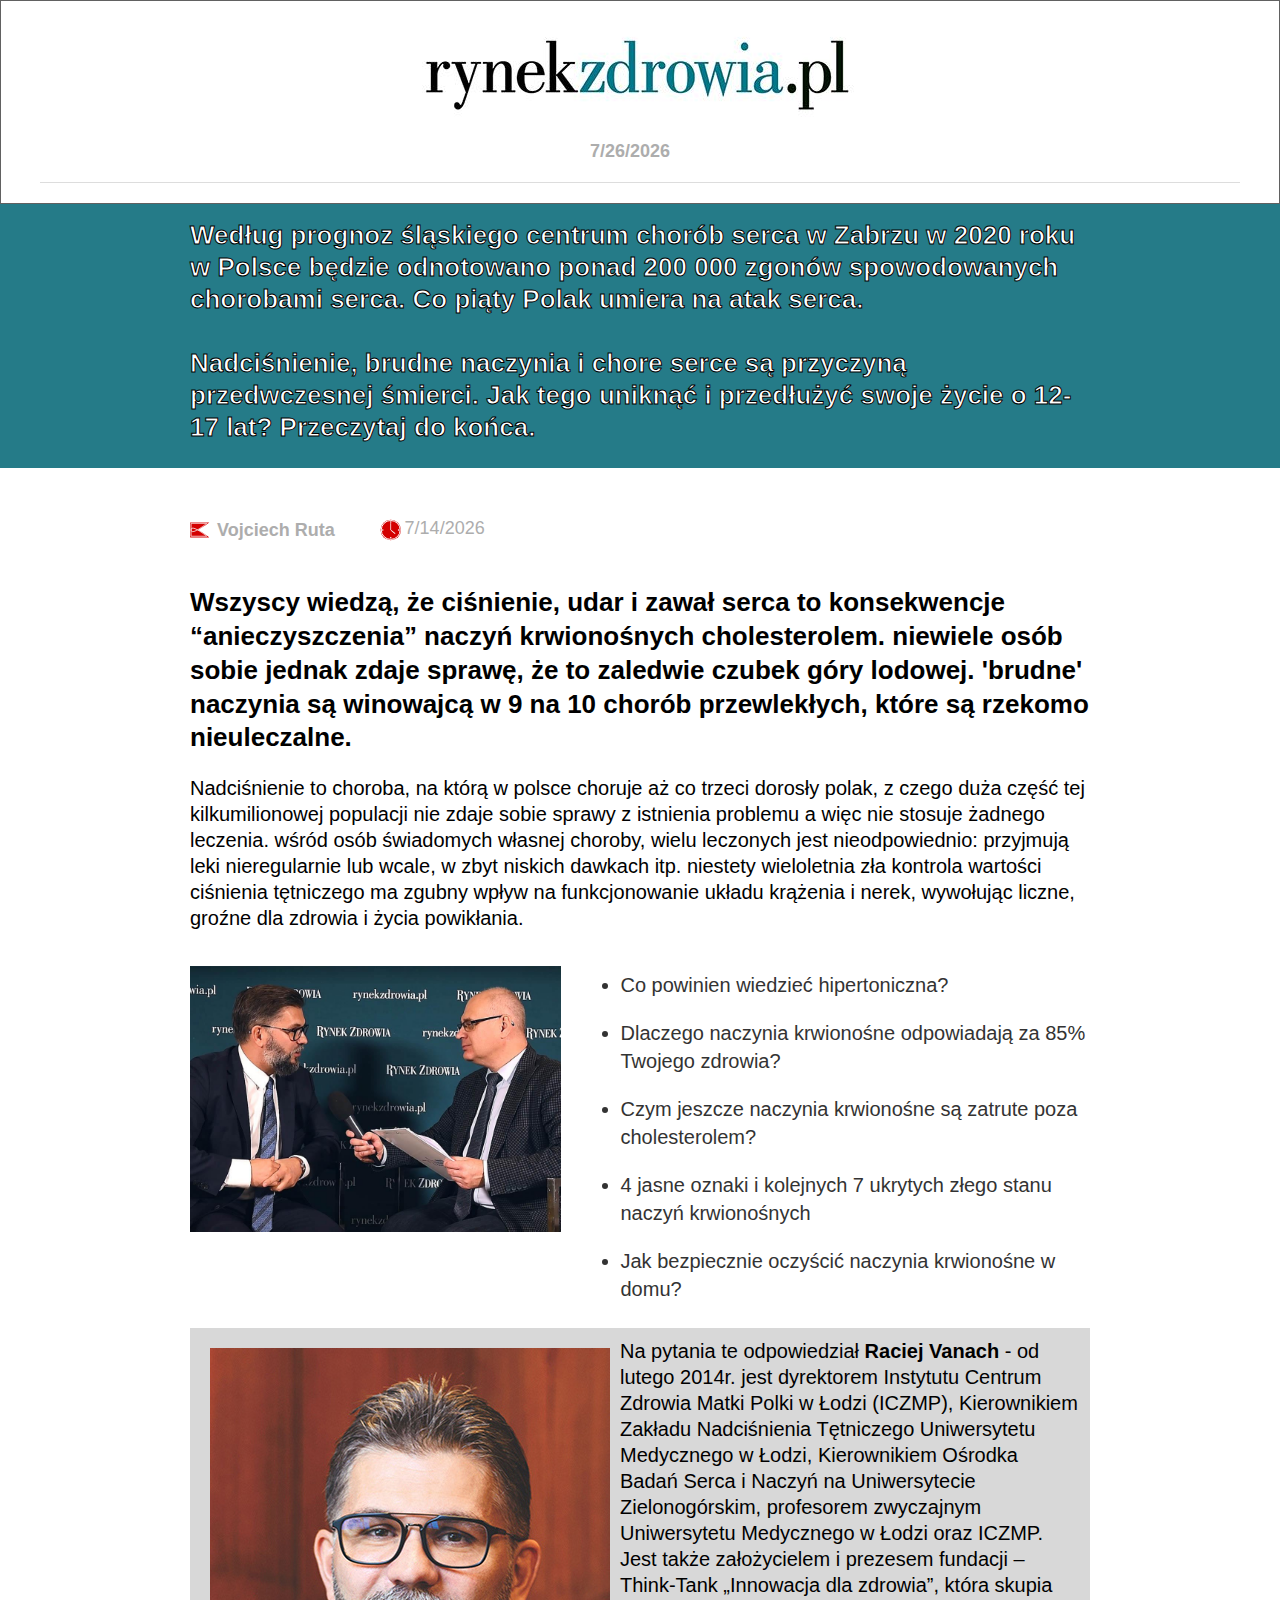
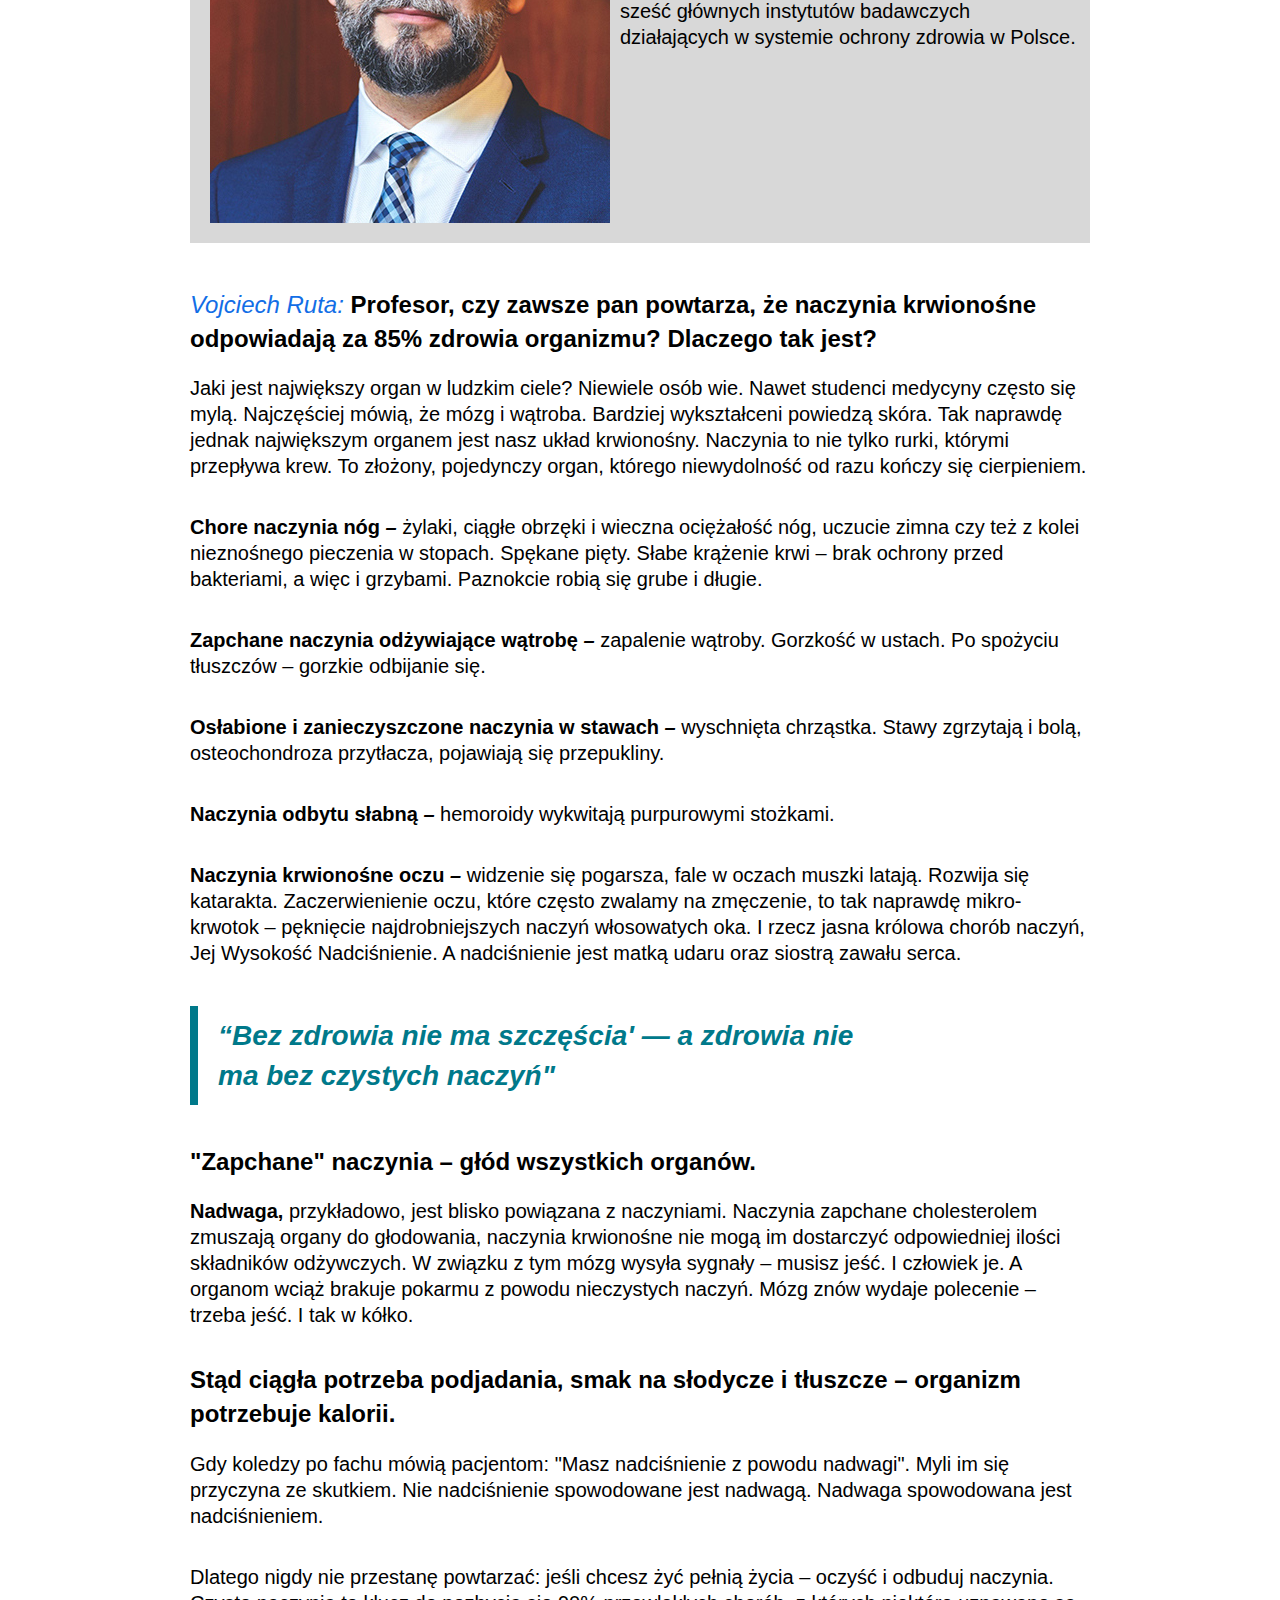
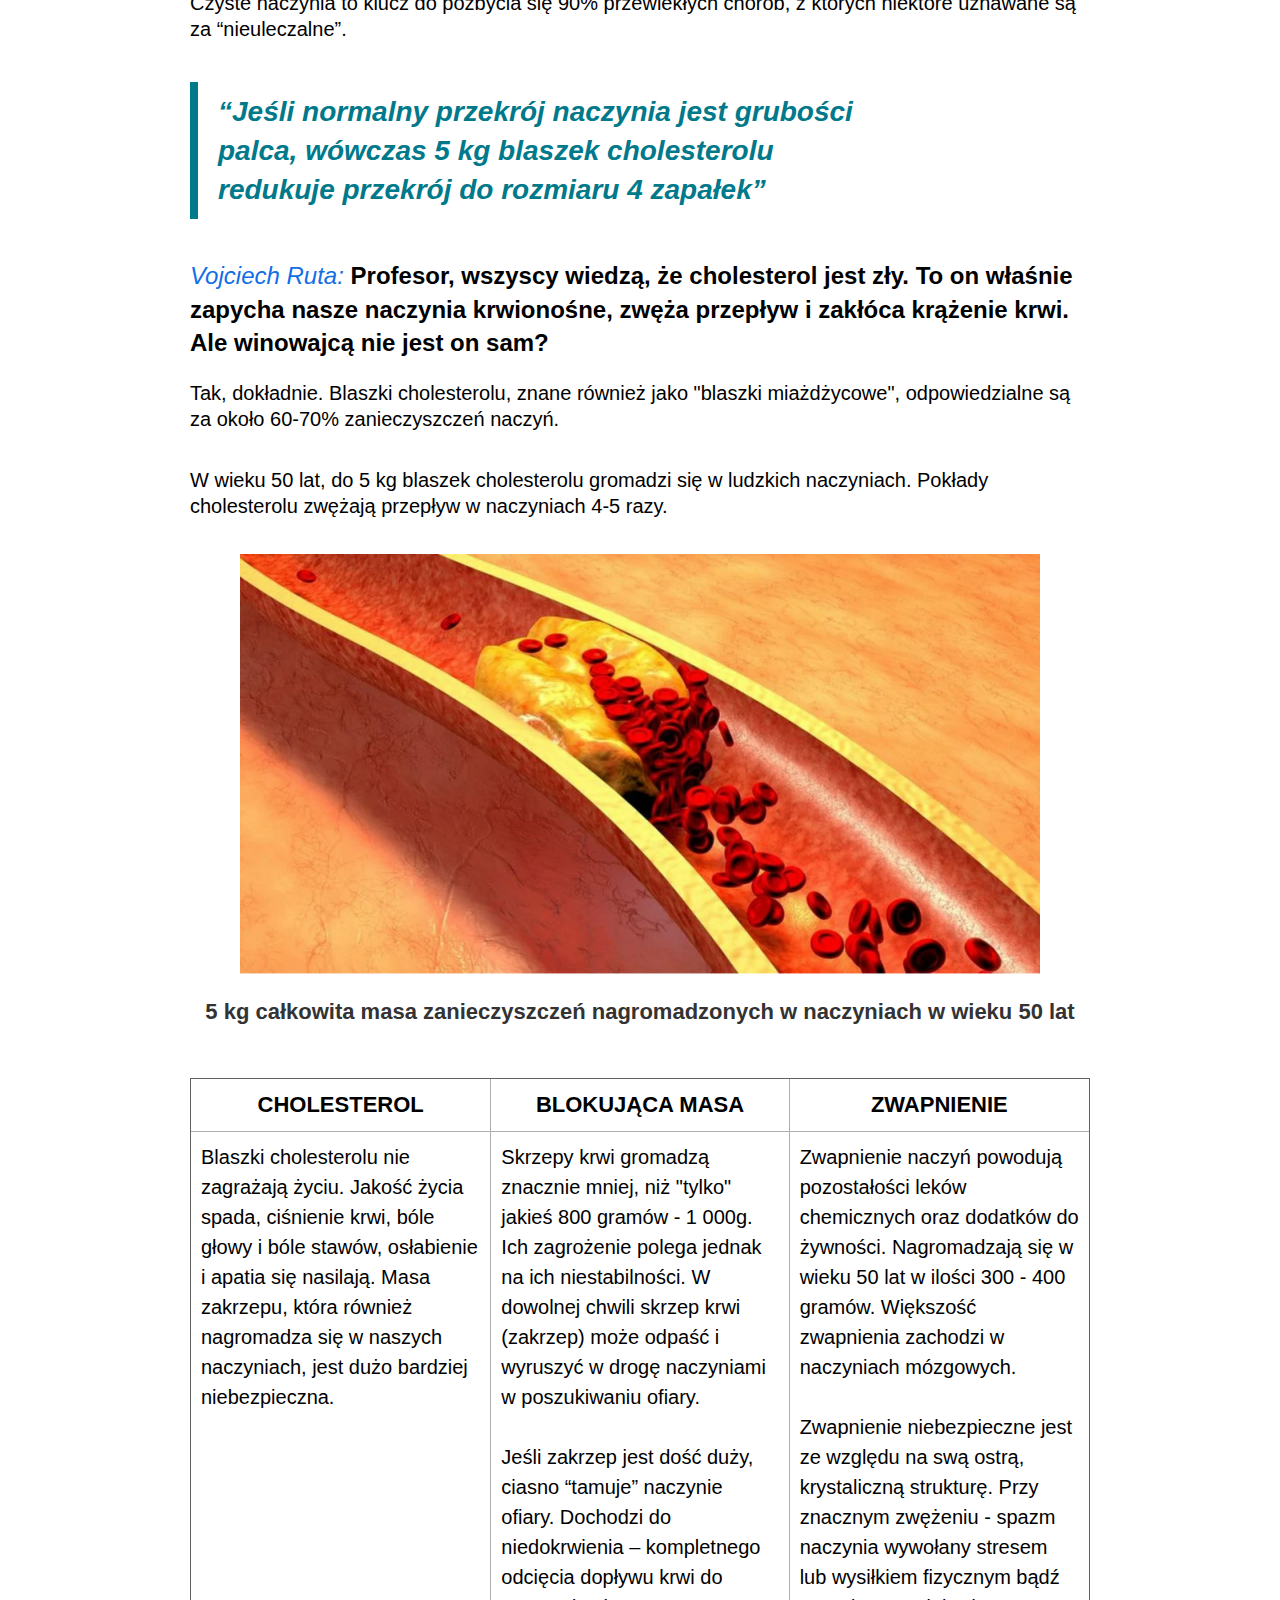
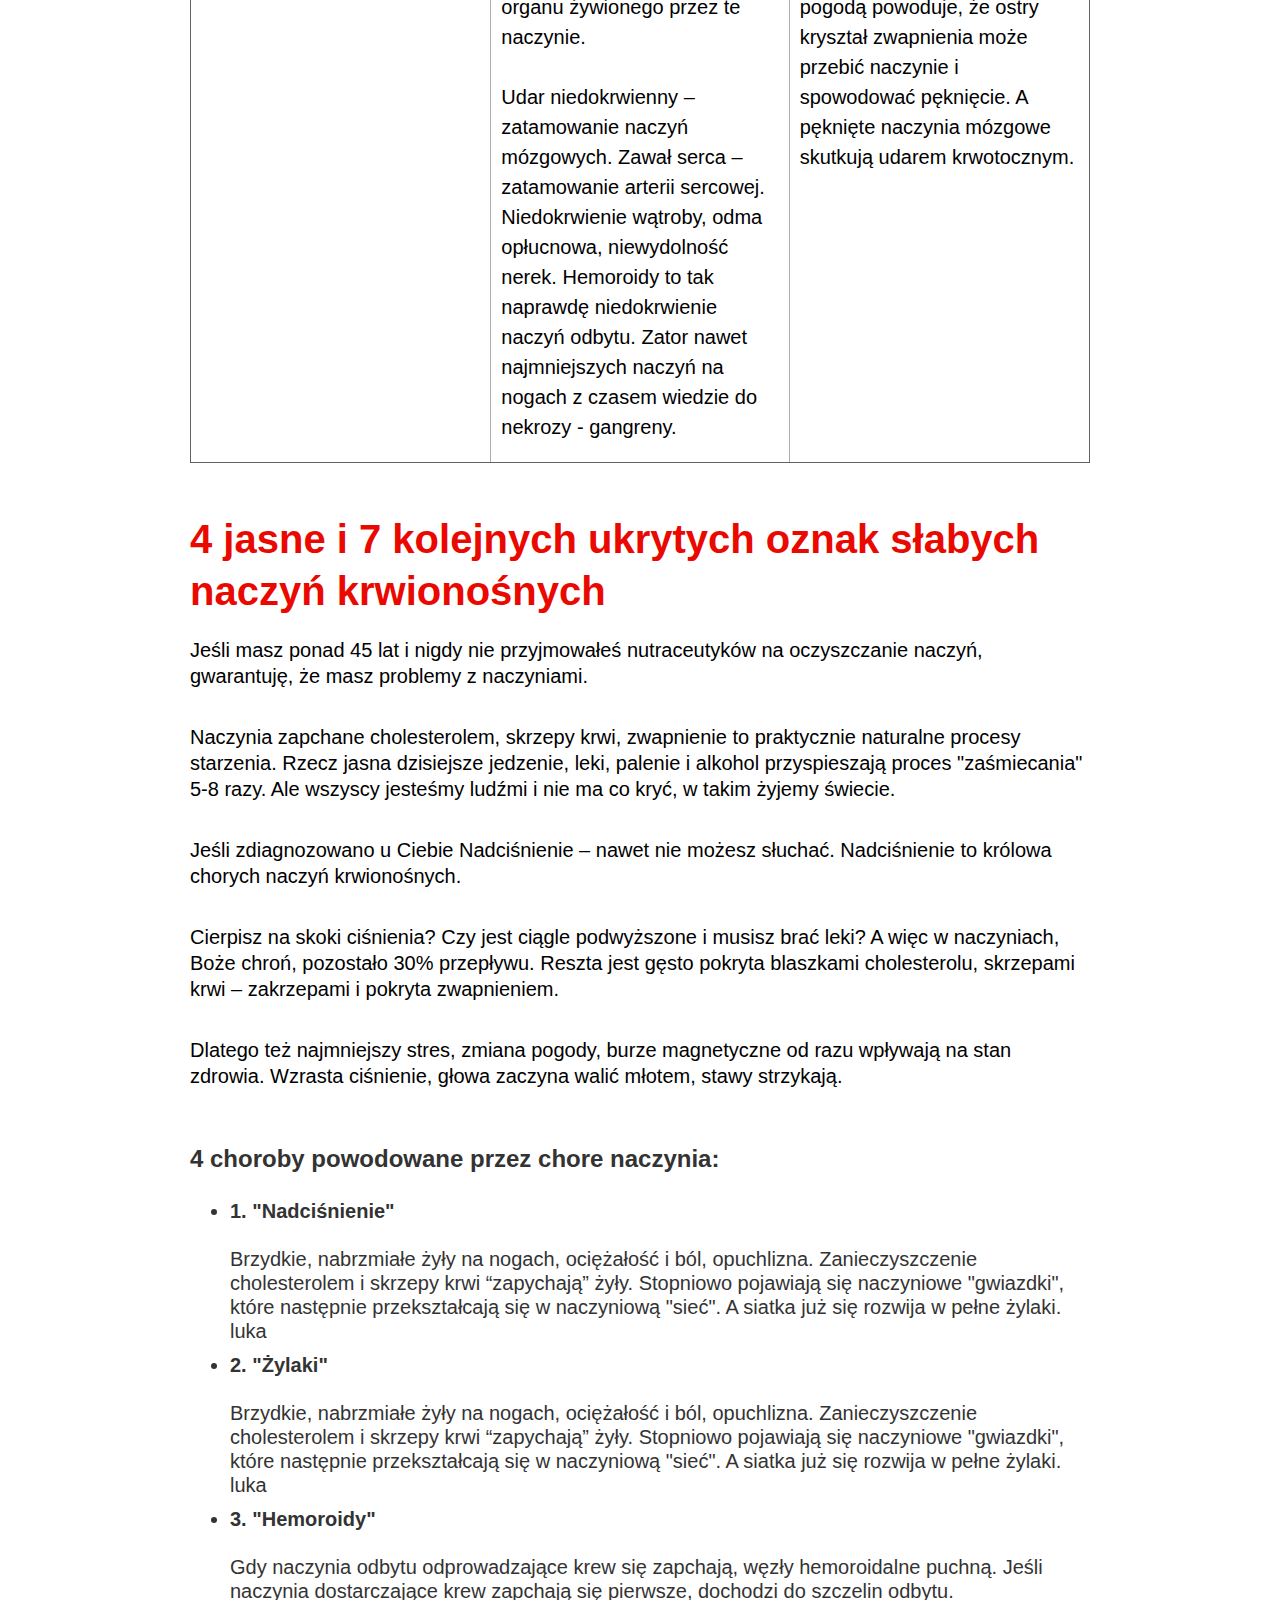
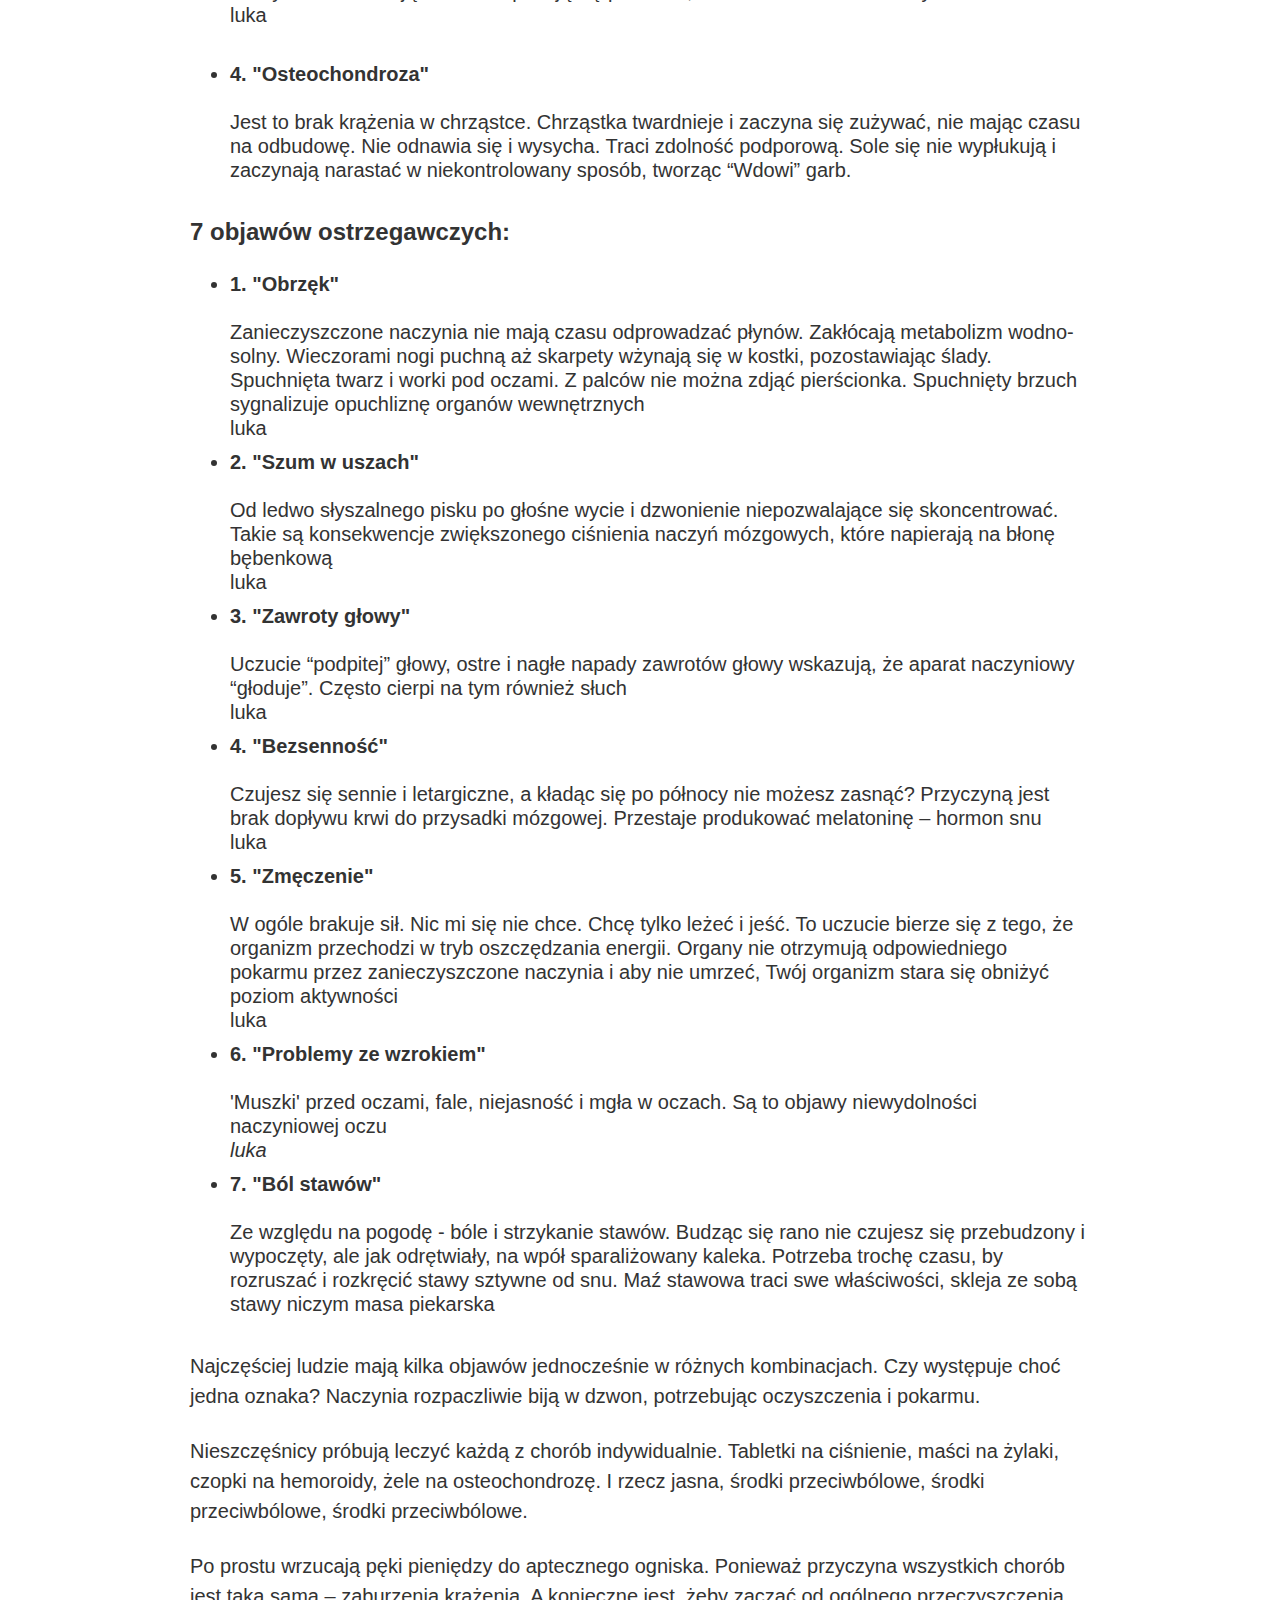
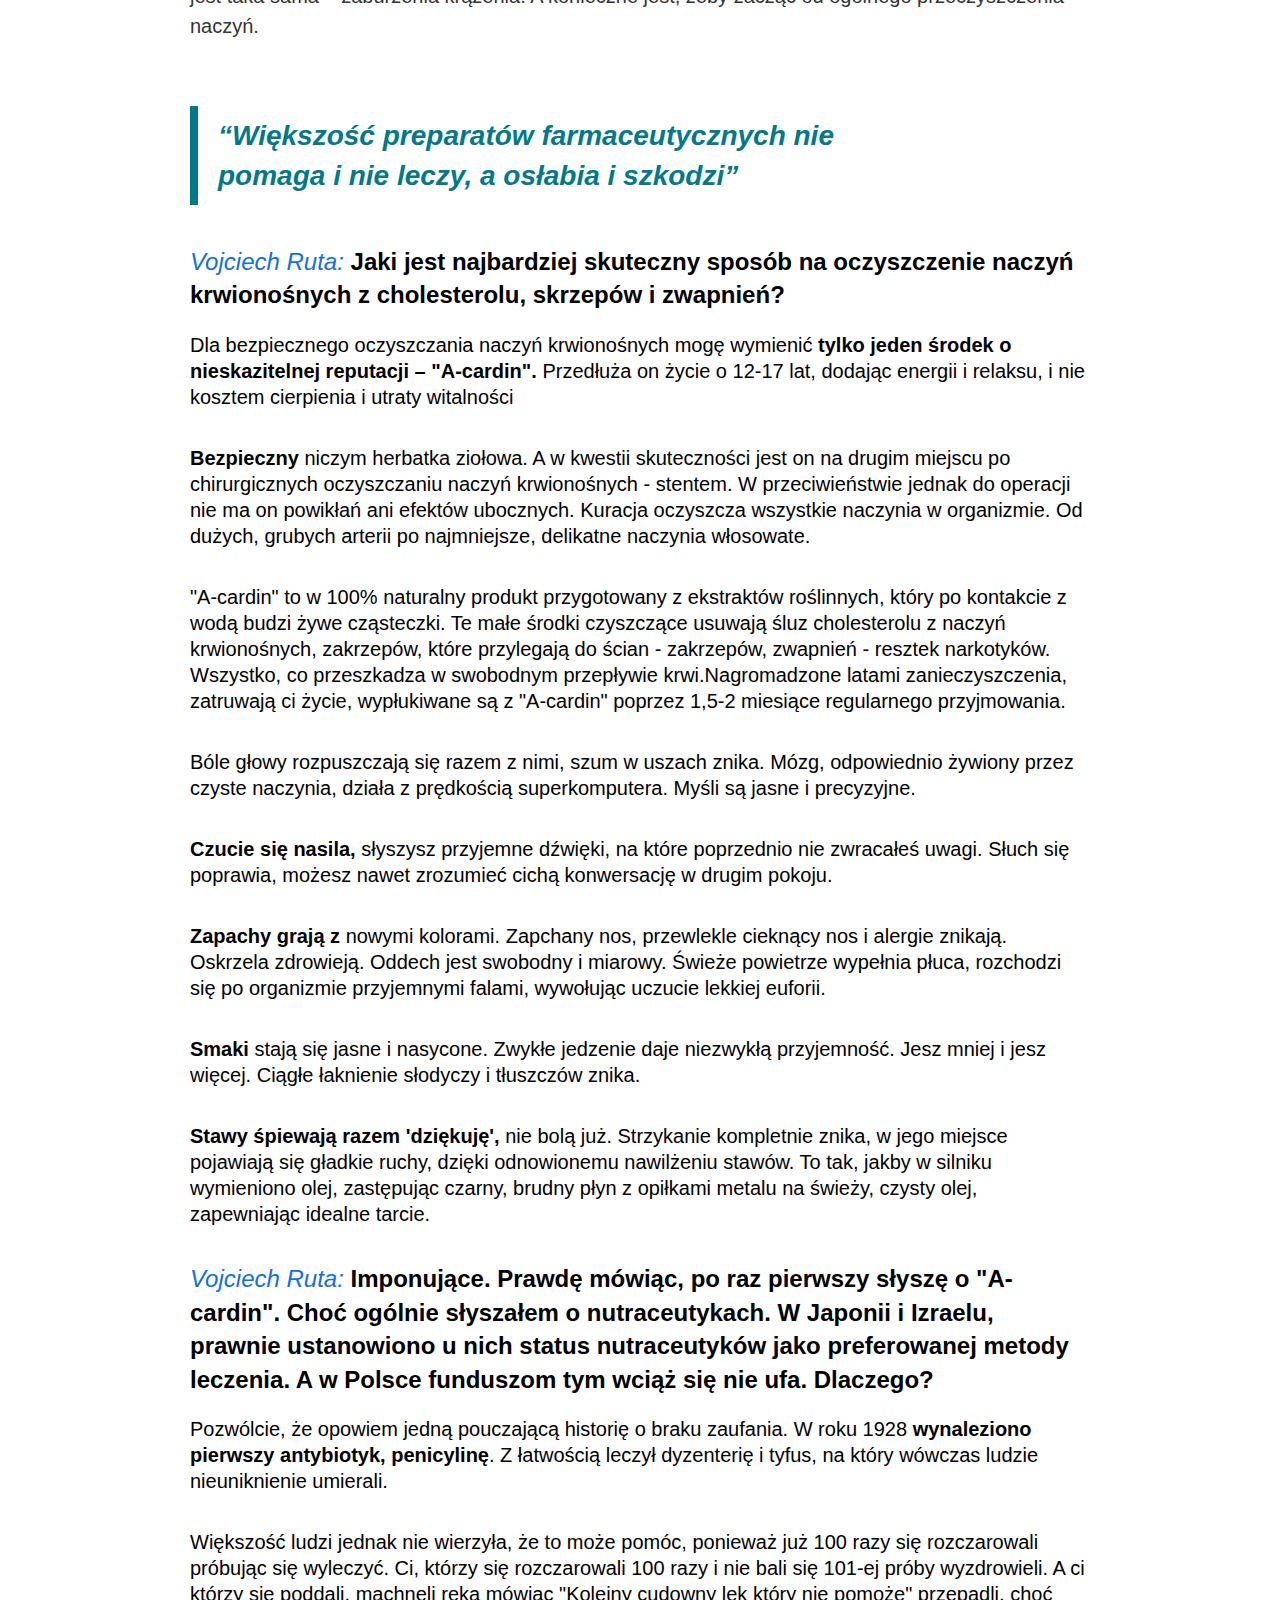
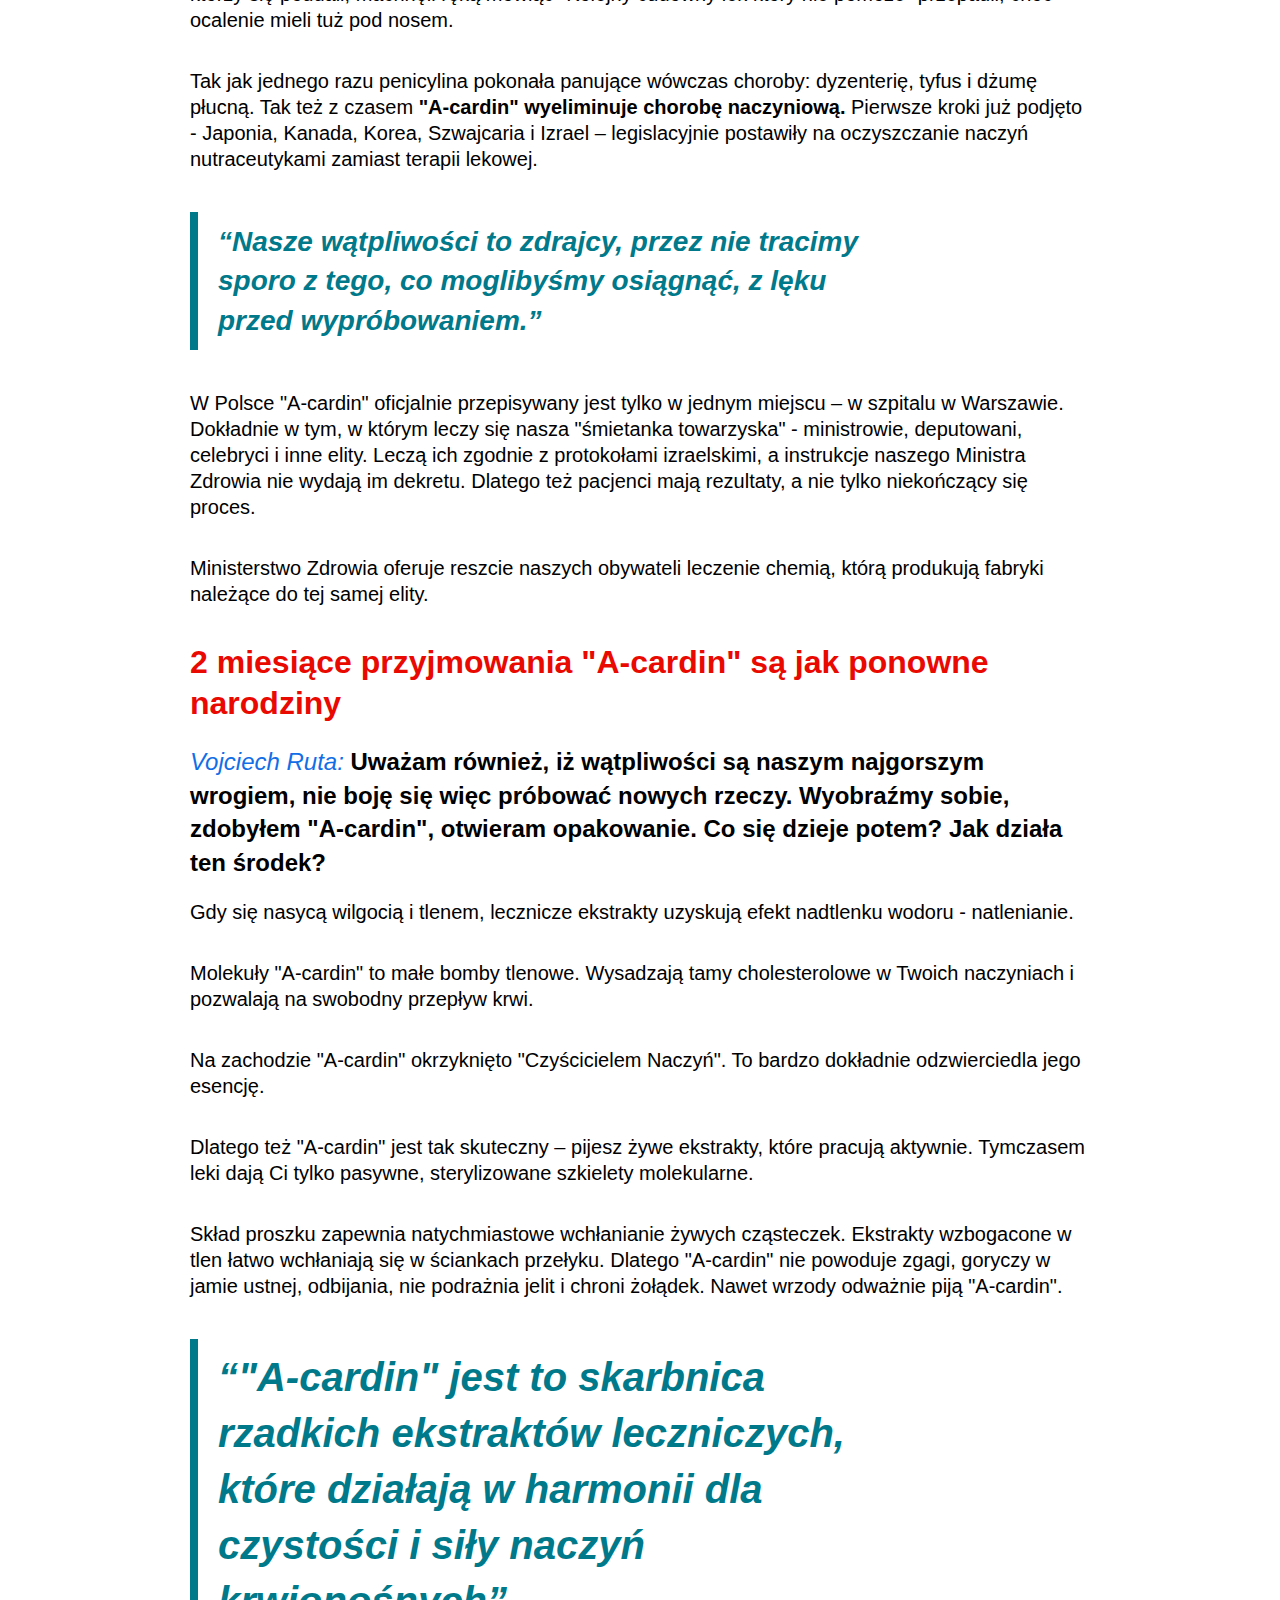
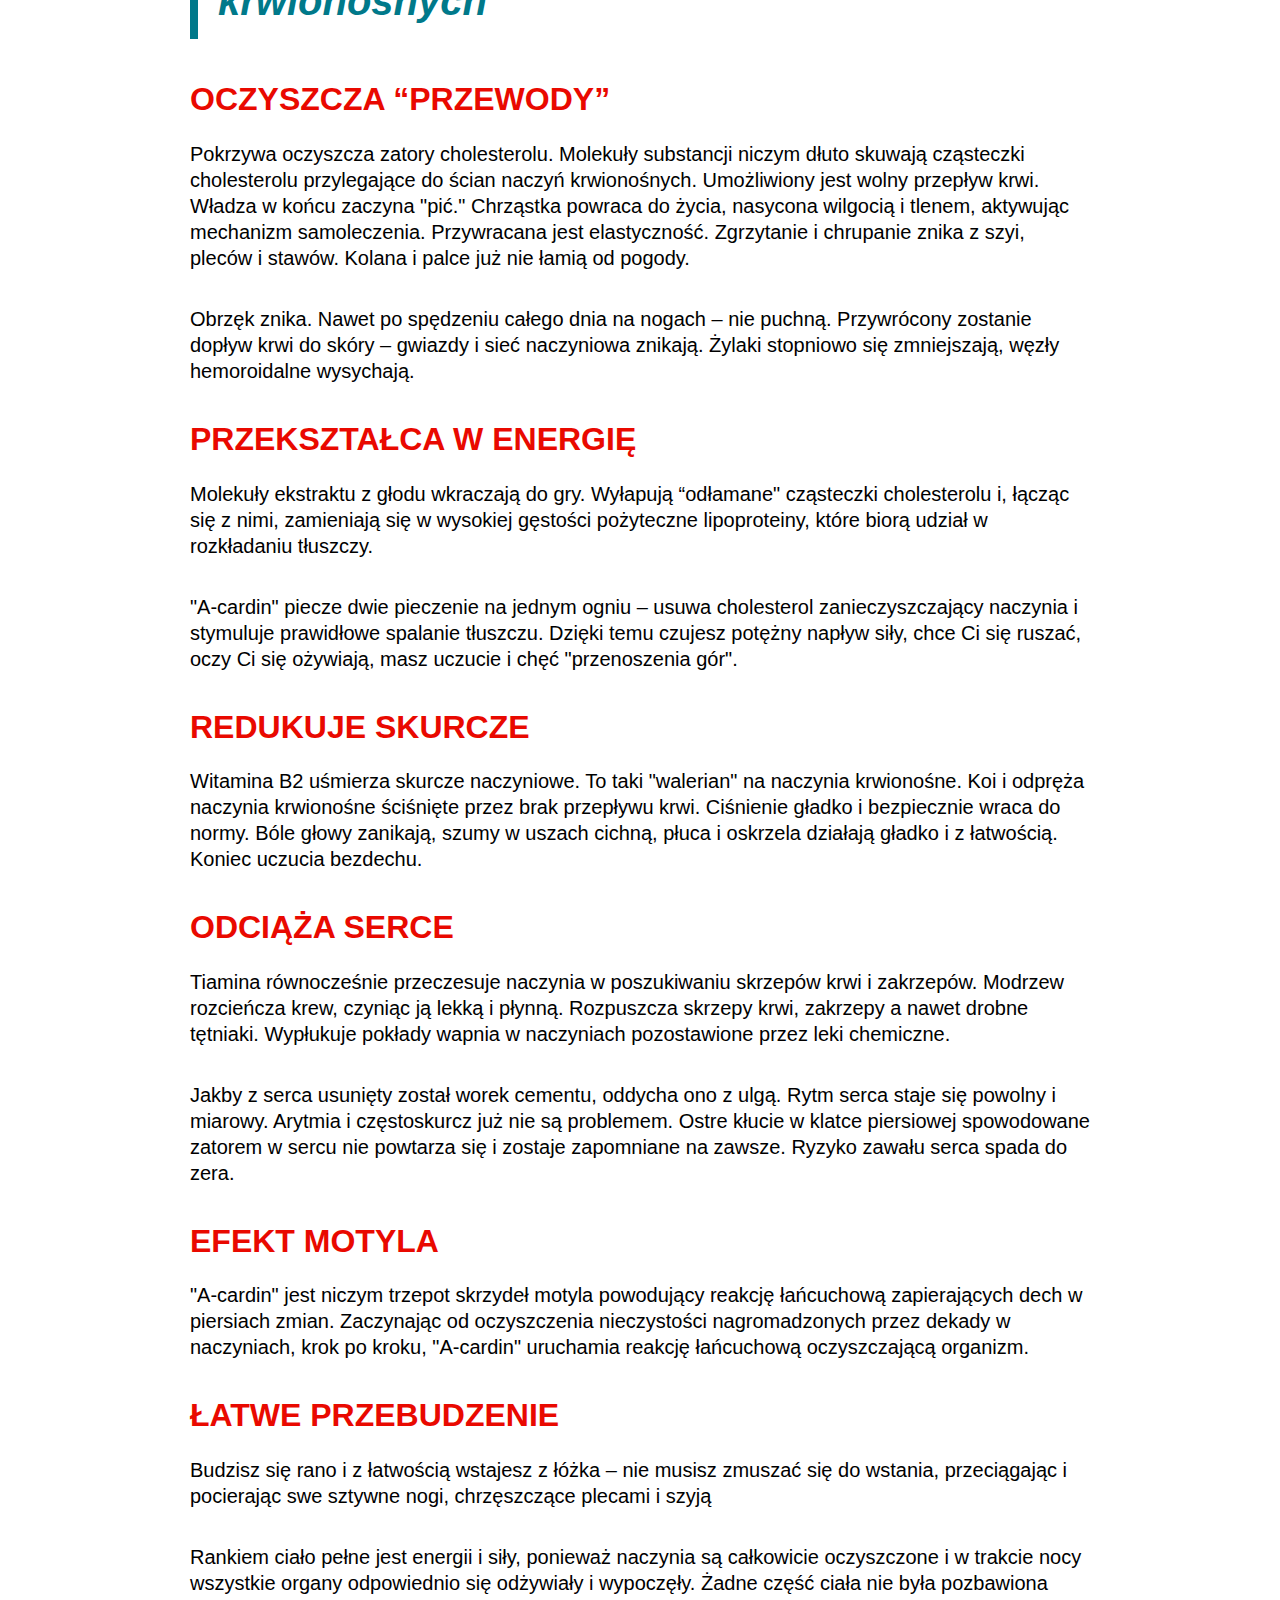
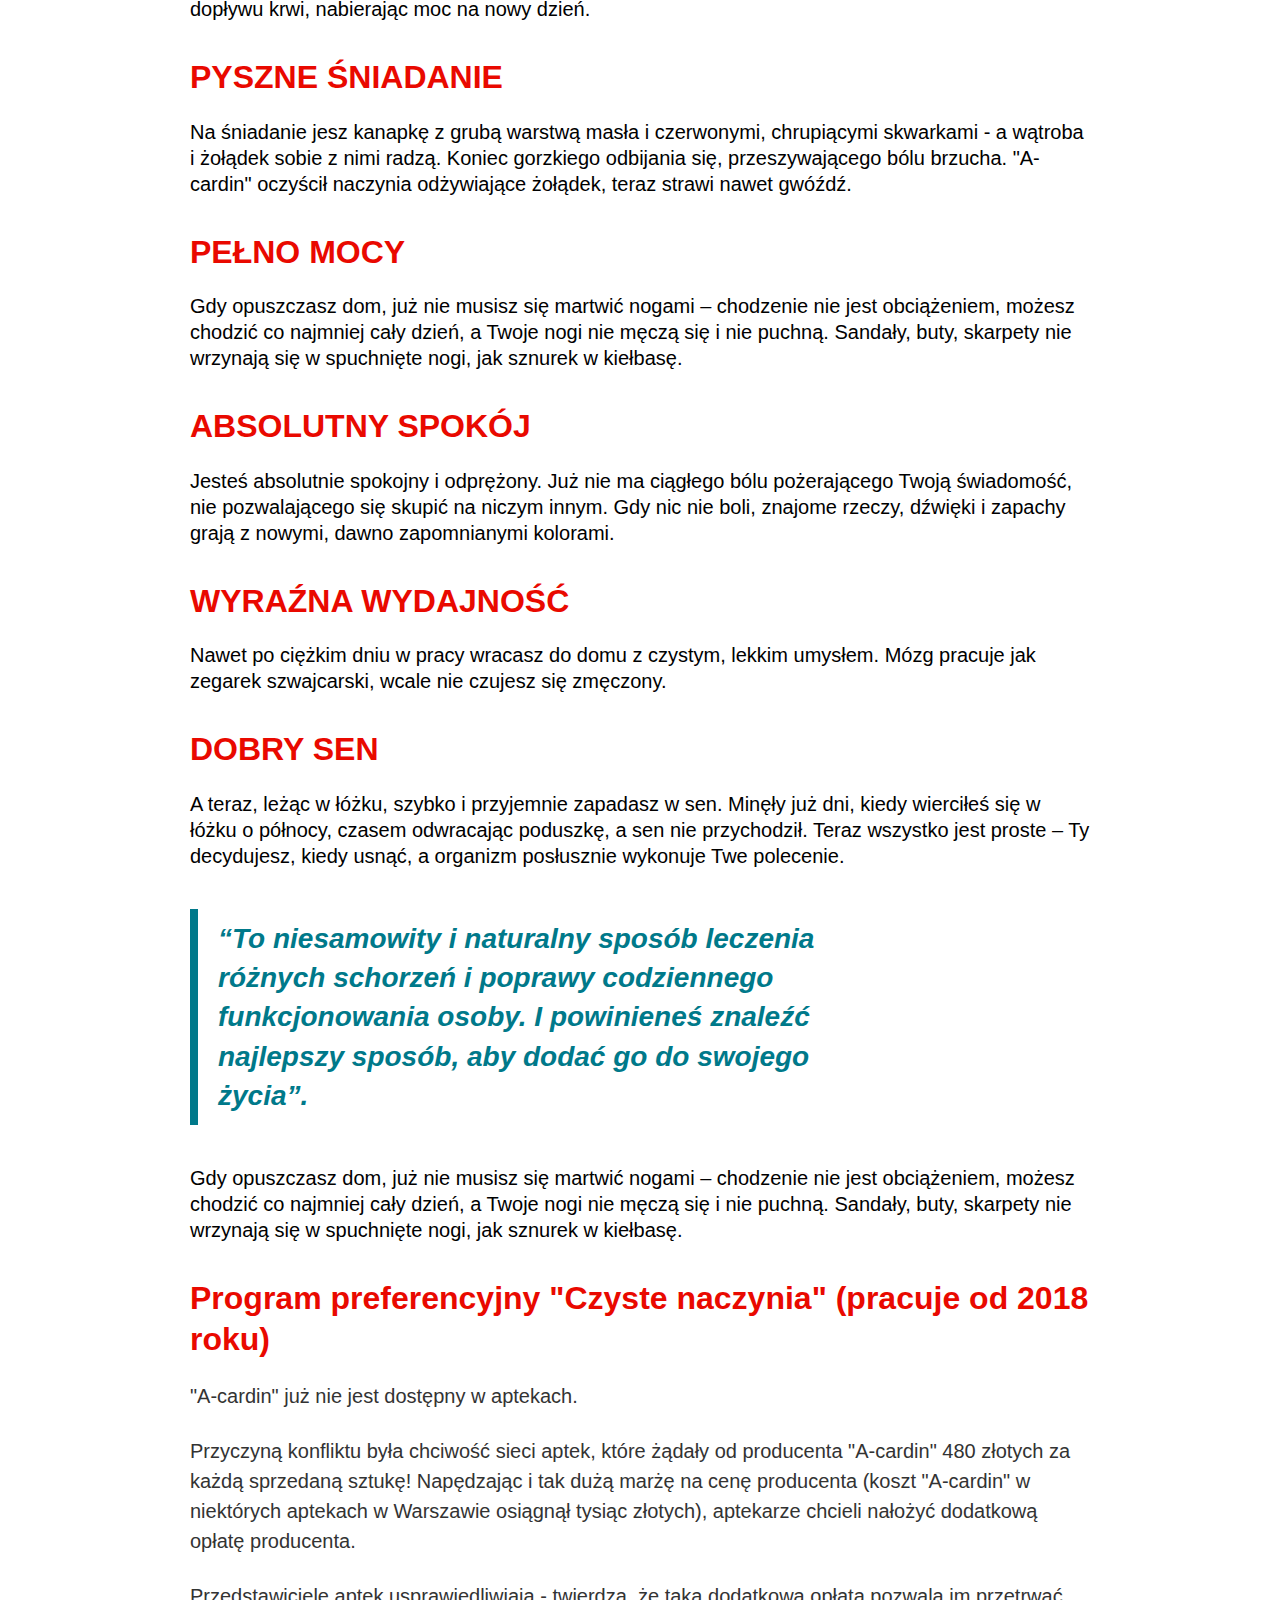
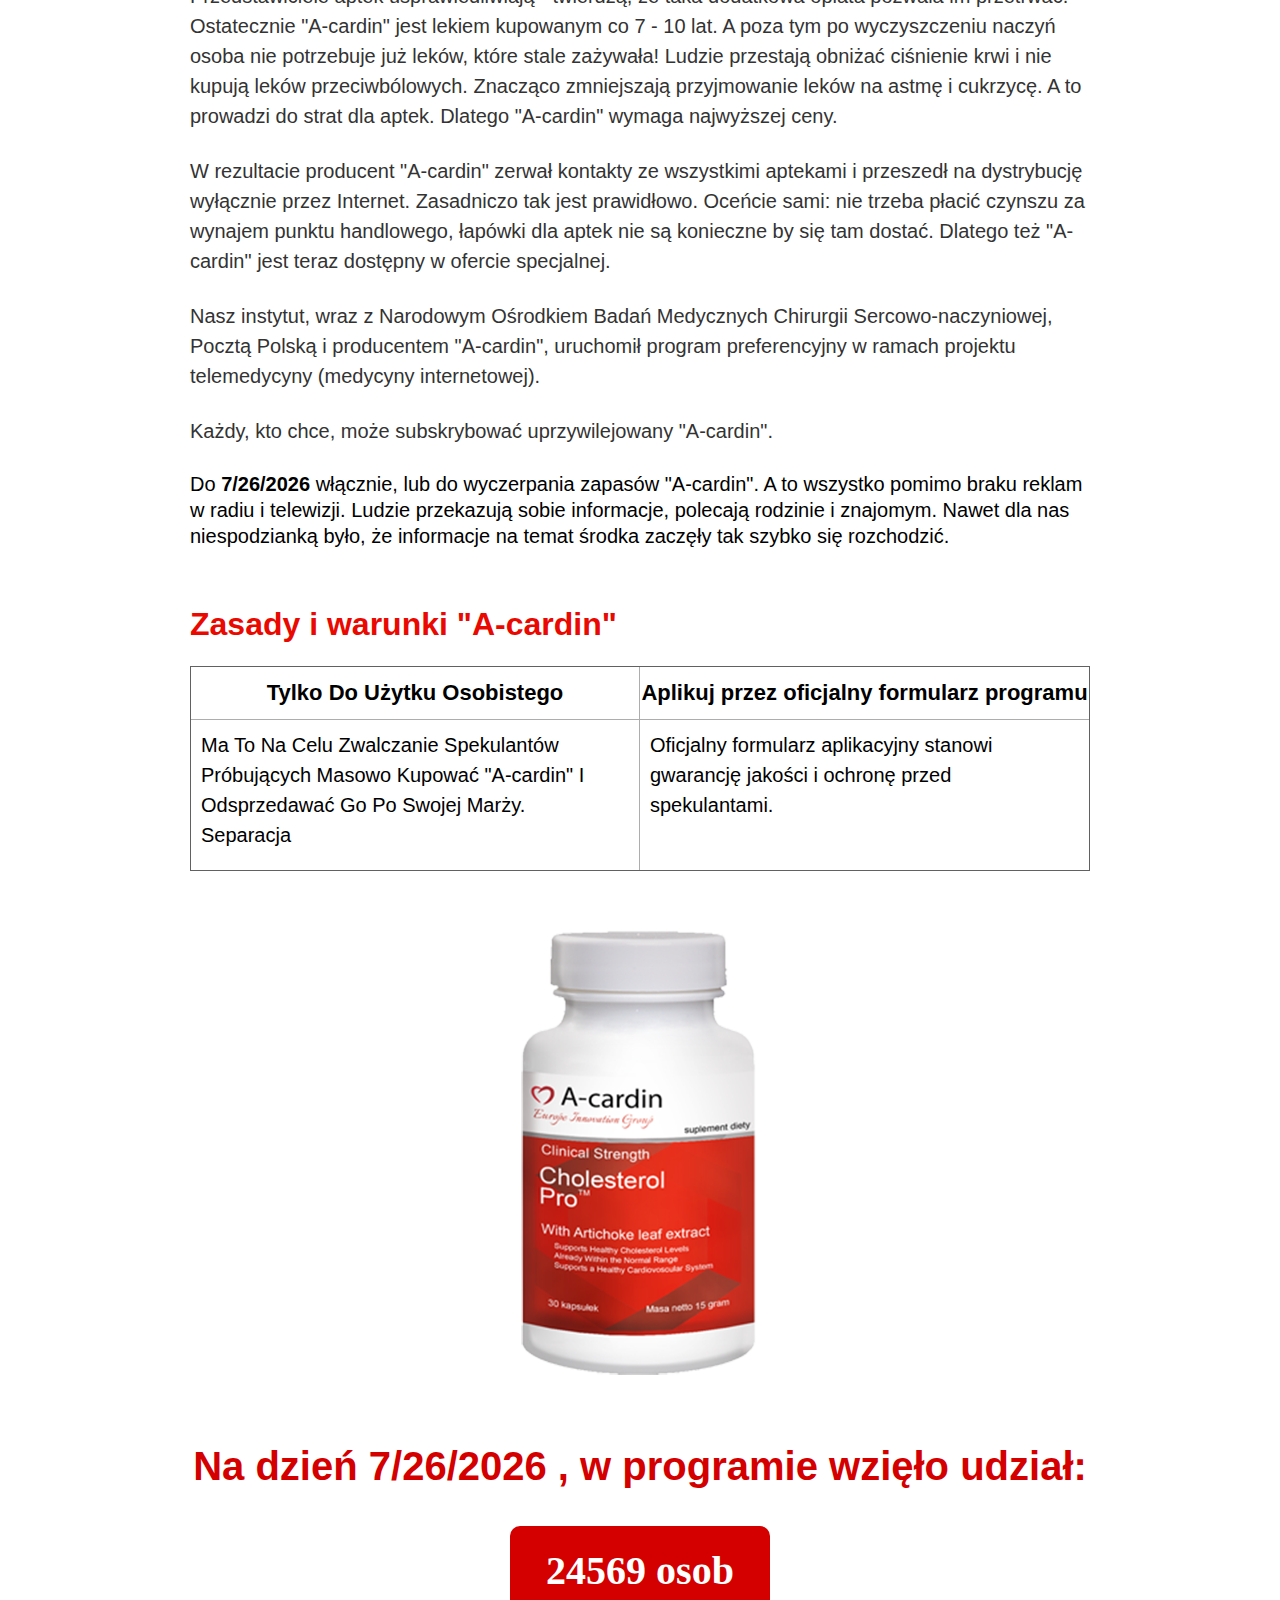
<file: index.html>
<!DOCTYPE html>
<html data-wf-page="5ed3e292512a16230d0df017" data-wf-site="5ed3e292512a166a050df016">
   <head>
      <meta charset="utf-8">
      <title>Blog mieszkańców miast. Wszystkie najciekawsze w twoim mieście rodzinnym.</title>
      <meta content="width=device-width, initial-scale=1" name="viewport">
      <meta content="Webflow" name="generator">
      <link href="assets/css/blogmieszkancowkrakowa.webflow.94c4a7be2.css" rel="stylesheet" type="text/css">


<!-- INTH_SNIPPET_TOP -->
   

</head>
   <body>

      <div class="vhwiroqvtwgcsyv">
         <div class="head">
            <div class="gysxwaehgad">
               <img src="assets/images/logo.jpg">
            </div>
            <div class="ckrtfcsprji">
               <div class="clrleswxdyech">
                  <div class="aiuvscsfrfcfzhv xdokxayvqtzsyrr kdevxffwglsjy">
                     <span style="color:#adadad;font-size:18px;">
                        <script type="text/javascript">
                           var d = new Date();
                           d.setDate(d.getDate() - 0);
                           document.write(d.toLocaleDateString());
                        </script>
                     </span>
                  </div>
               </div>
            </div>
            <div class="joxxlroyei"></div>
         </div>
         <div class="zgidcvvylpuo">
            <h2 class="twswxtqzqgi">Według prognoz śląskiego centrum chorób serca w Zabrzu w 2020
               roku w Polsce będzie odnotowano ponad 200 000 zgonów spowodowanych chorobami serca. Co piąty Polak umiera na
               atak serca. <br><br>Nadciśnienie, brudne naczynia i chore serce są przyczyną przedwczesnej śmierci. Jak tego
               uniknąć i przedłużyć swoje życie o 12-17 lat? Przeczytaj do końca.<br>
            </h2>
         </div>
         <div class="zwxiyzwstwj wuhuhsehpjvhggu">
            <div class="pqoclzwfqrvrh">
               <div class="whxocilesyrhyqx">Vojciech Ruta</div>
               <div class="yhxxqpqpafpz"></div>
               <div class="xdokxayvqtzsyrr kdevxffwglsjy">
                  <img src="assets/fonts/5ebc43454e25ab13204d3210_Group 4.svg"> 
                  <span style="color:#adadad;font-size:18px;">
                     <script type="text/javascript">
                        var d = new Date();
                        d.setDate(d.getDate() - 12);
                        document.write(d.toLocaleDateString());
                     </script>
                  </span>
               </div>
            </div>
            <h3 class="wwruqvyiyr">Wszyscy wiedzą, że ciśnienie, udar i zawał serca to konsekwencje
               “anieczyszczenia” naczyń krwionośnych cholesterolem. niewiele osób sobie jednak zdaje sprawę, że to zaledwie
               czubek góry lodowej. &#x27;brudne&#x27; naczynia są winowajcą w 9 na 10 chorób przewlekłych, które są
               rzekomo nieuleczalne.<br>
            </h3>
            <p class="vlxxxsvpfwx">Nadciśnienie to choroba, na którą w polsce choruje aż co trzeci dorosły polak, z czego duża
               część tej kilkumilionowej populacji nie zdaje sobie sprawy z istnienia problemu a więc nie stosuje żadnego
               leczenia. wśród osób świadomych własnej choroby, wielu leczonych jest nieodpowiednio: przyjmują leki
               nieregularnie lub wcale, w zbyt niskich dawkach itp. niestety wieloletnia zła kontrola wartości ciśnienia
               tętniczego ma zgubny wpływ na funkcjonowanie układu krążenia i nerek, wywołując liczne, groźne dla zdrowia i
               życia powikłania.
            </p>
            <div class="ujhtfvfilkfh">
               <img src="assets/images/5ed3e4a9412d2b8b0db30b25_161201-2006-46.jpg" width="370.5" ww="images/5ed3e4a9412d2b8b0db30b25_161201-2006-46-p-500.jpeg 500w, images/5ed3e4a9412d2b8b0db30b25_161201-2006-46-p-800.jpeg 800w, images/5ed3e4a9412d2b8b0db30b25_161201-2006-46.jpg 1000w" sizes="(max-width: 479px) 92vw, (max-width: 991px) 95vw, 370.5px" alt="" class="uapeyjvpvpatpi">
               <ul role="list" class="list">
                  <li class="czikxhiagswl">Сo powinien wiedzieć hipertoniczna?<br></li>
                  <li class="czikxhiagswl">Dlaczego naczynia krwionośne odpowiadają za 85% Twojego zdrowia?</li>
                  <li class="czikxhiagswl">Czym jeszcze naczynia krwionośne są zatrute poza cholesterolem?</li>
                  <li class="czikxhiagswl">4 jasne oznaki i kolejnych 7 ukrytych złego stanu naczyń krwionośnych</li>
                  <li class="czikxhiagswl">Jak bezpiecznie oczyścić naczynia krwionośne w domu?</li>
               </ul>
               <p class="vlxxxsvpfwx" style="background-color: #d8d8d8; padding: 10px"> <img src="assets/images/5e.jpg" style="float: left; margin: 10px; width=380px">Na pytania te odpowiedział <strong>Raciej Vanach</strong> - od lutego 2014r. jest dyrektorem Instytutu Centrum Zdrowia Matki Polki w Łodzi (ICZMP), Kierownikiem Zakładu Nadciśnienia Tętniczego Uniwersytetu Medycznego w Łodzi, Kierownikiem Ośrodka Badań Serca i Naczyń na Uniwersytecie Zielonogórskim, profesorem zwyczajnym Uniwersytetu Medycznego w Łodzi oraz ICZMP. Jest także założycielem i prezesem fundacji – Think-Tank „Innowacja dla zdrowia”, która skupia sześć głównych instytutów badawczych działających w systemie ochrony zdrowia w Polsce.</p>
            </div>
            <h4 class="ghqsdrjoxl"><span class="vjtaxuyxoftcvjw">Vojciech Ruta:</span> Profesor, czy zawsze pan powtarza, że naczynia
               krwionośne odpowiadają za 85% zdrowia organizmu? Dlaczego tak jest?
            </h4>
            <p class="vlxxxsvpfwx">Jaki jest największy organ w ludzkim ciele? Niewiele osób wie. Nawet studenci medycyny
               często się mylą. Najczęściej mówią, że mózg i wątroba. Bardziej wykształceni powiedzą skóra. Tak naprawdę
               jednak największym organem jest nasz układ krwionośny. Naczynia to nie tylko rurki, którymi przepływa krew.
               To złożony, pojedynczy organ, którego niewydolność od razu kończy się cierpieniem.<br>
            </p>
            <p class="vlxxxsvpfwx"><strong>Chore naczynia nóg<em> – </em></strong>żylaki, ciągłe obrzęki i wieczna ociężałość
               nóg, uczucie zimna czy też z kolei nieznośnego pieczenia w stopach. Spękane pięty. Słabe krążenie krwi –
               brak ochrony przed bakteriami, a więc i grzybami. Paznokcie robią się grube i długie.
            </p>
            <p class="vlxxxsvpfwx"><strong>Zapchane naczynia odżywiające wątrobę<em> – </em></strong>zapalenie wątroby.
               Gorzkość w ustach. Po spożyciu tłuszczów – gorzkie odbijanie się.<strong><br></strong>
            </p>
            <p class="vlxxxsvpfwx"><strong>Osłabione i zanieczyszczone naczynia w stawach<em> – </em></strong>wyschnięta
               chrząstka. Stawy zgrzytają i bolą, osteochondroza przytłacza, pojawiają się
               przepukliny.<strong><br></strong>
            </p>
            <p class="vlxxxsvpfwx"><strong>Naczynia odbytu słabną<em> – </em></strong>hemoroidy wykwitają purpurowymi
               stożkami.<strong><br></strong>
            </p>
            <p class="vlxxxsvpfwx"><strong>Naczynia krwionośne oczu<em> – </em></strong>widzenie się pogarsza, fale w oczach
               muszki latają. Rozwija się katarakta. Zaczerwienienie oczu, które często zwalamy na zmęczenie, to tak
               naprawdę mikro-krwotok – pęknięcie najdrobniejszych naczyń włosowatych oka. I rzecz jasna królowa chorób
               naczyń, Jej Wysokość Nadciśnienie. A nadciśnienie jest matką udaru oraz siostrą zawału
               serca.<strong><br></strong>
            </p>
            <blockquote class="twxazdsvtv"><span><strong class="uzdeosqxgi">“Bez zdrowia nie ma szczęścia&#x27; — a zdrowia nie ma bez czystych naczyń&quot;</strong></span>
            </blockquote>
            <h4 class="ghqsdrjoxl">&quot;Zapchane&quot; naczynia – głód wszystkich organów.</h4>
            <p class="vlxxxsvpfwx"><strong>Nadwaga, </strong>przykładowo, jest blisko powiązana z naczyniami. Naczynia
               zapchane cholesterolem zmuszają organy do głodowania, naczynia krwionośne nie mogą im dostarczyć
               odpowiedniej ilości składników odżywczych. W związku z tym mózg wysyła sygnały – musisz jeść. I człowiek je.
               A organom wciąż brakuje pokarmu z powodu nieczystych naczyń. Mózg znów wydaje polecenie – trzeba jeść. I tak
               w kółko.<strong><br></strong>
            </p>
            <h4 class="ghqsdrjoxl"><strong>Stąd ciągła potrzeba podjadania, smak na
               słodycze i tłuszcze – organizm potrzebuje kalorii.</strong>
            </h4>
            <p class="vlxxxsvpfwx">Gdy koledzy po fachu mówią pacjentom: &quot;Masz nadciśnienie z powodu nadwagi&quot;. Myli
               im się przyczyna ze skutkiem. Nie nadciśnienie spowodowane jest nadwagą. Nadwaga spowodowana jest
               nadciśnieniem.<strong><br></strong>
            </p>
            <p class="vlxxxsvpfwx">Dlatego nigdy nie przestanę powtarzać: jeśli chcesz żyć pełnią życia – oczyść i odbuduj
               naczynia. Czyste naczynia to klucz do pozbycia się 90% przewlekłych chorób, z których niektóre uznawane są
               za “nieuleczalne”.<strong><br></strong>
            </p>
            <blockquote class="twxazdsvtv"><strong class="iiqrszxsoqfdvh">“Jeśli normalny przekrój naczynia jest grubości
               palca, wówczas 5 kg blaszek cholesterolu redukuje przekrój do rozmiaru 4 zapałek”</strong>
            </blockquote>
            <h4 class="ghqsdrjoxl"><span class="vjtaxuyxoftcvjw">Vojciech Ruta:</span> <strong>Profesor, wszyscy wiedzą, że
               cholesterol jest zły. To on właśnie zapycha nasze naczynia krwionośne, zwęża przepływ i zakłóca krążenie
               krwi. Ale winowajcą nie jest on sam?</strong>
            </h4>
            <p class="vlxxxsvpfwx">Tak, dokładnie. Blaszki cholesterolu, znane również jako &quot;blaszki miażdżycowe&quot;,
               odpowiedzialne są za około 60-70% zanieczyszczeń naczyń.<strong><br></strong>
            </p>
            <p class="vlxxxsvpfwx">W wieku 50 lat, do 5 kg blaszek cholesterolu gromadzi się w ludzkich naczyniach. Pokłady
               cholesterolu zwężają przepływ w naczyniach 4-5 razy.<strong><br></strong>
            </p>
            <img src="assets/images/5ed3e292512a1691f30df047_p23089_mRw116.png" ww="images/5ed3e292512a1691f30df047_p23089_mRw116-p-500.png 500w, images/5ed3e292512a1691f30df047_p23089_mRw116-p-800.png 800w, images/5ed3e292512a1691f30df047_p23089_mRw116.png 1000w" sizes="(max-width: 479px) 92vw, (max-width: 991px) 95vw, 800px" alt="" class="saujlvihou">
            <p class="acfqprowsthvl">5 kg całkowita masa zanieczyszczeń nagromadzonych w naczyniach w wieku 50 lat</p>
            <div class="zqwayfualesdf kvpsrjtojp stjohcuuag">
               <div class="dohxphlrfgeawoy">
                  <div class="zvoogxcway">CHOLESTEROL</div>
               </div>
               <div class="dohxphlrfgeawoy liqrjhyfuu">
                  <div class="zvoogxcway">BLOKUJĄCA MASA</div>
               </div>
               <div class="dohxphlrfgeawoy">
                  <div class="zvoogxcway">ZWAPNIENIE</div>
               </div>
               <div id="xhfqsilxtjrygv" class="eorwsjopquggvjx">
                  <p class="pwxkzuljiau">Blaszki cholesterolu
                     nie zagrażają życiu. Jakość życia spada, ciśnienie krwi, bóle głowy i bóle stawów, osłabienie i apatia
                     się nasilają. Masa zakrzepu, która również nagromadza się w naszych naczyniach, jest dużo bardziej
                     niebezpieczna.
                  </p>
               </div>
               <div id="rvwrfegltdptcku" class="eorwsjopquggvjx liqrjhyfuu">
                  <p class="pwxkzuljiau">Skrzepy krwi
                     gromadzą znacznie mniej, niż &quot;tylko&quot; jakieś 800 gramów - 1 000g. Ich zagrożenie polega jednak
                     na ich niestabilności. W dowolnej chwili skrzep krwi (zakrzep) może odpaść i wyruszyć w drogę naczyniami
                     w poszukiwaniu ofiary.<br>‍<br>Jeśli zakrzep jest dość duży, ciasno “tamuje” naczynie ofiary. Dochodzi
                     do niedokrwienia – kompletnego odcięcia dopływu krwi do organu żywionego przez te naczynie.<br>‍<br>Udar
                     niedokrwienny – zatamowanie naczyń mózgowych. Zawał serca – zatamowanie arterii sercowej. Niedokrwienie
                     wątroby, odma opłucnowa, niewydolność nerek. Hemoroidy to tak naprawdę niedokrwienie naczyń odbytu.
                     Zator nawet najmniejszych naczyń na nogach z czasem wiedzie do nekrozy - gangreny.<br>
                  </p>
               </div>
               <div class="eorwsjopquggvjx">
                  <p class="pwxkzuljiau">Zwapnienie naczyń powodują pozostałości leków chemicznych
                     oraz dodatków do żywności. Nagromadzają się w wieku 50 lat w ilości 300 - 400 gramów. Większość
                     zwapnienia zachodzi w naczyniach mózgowych.<br>‍<br>Zwapnienie niebezpieczne jest ze względu na swą
                     ostrą, krystaliczną strukturę. Przy znacznym zwężeniu - spazm naczynia wywołany stresem lub wysiłkiem
                     fizycznym bądź pogodą powoduje, że ostry kryształ zwapnienia może przebić naczynie i spowodować
                     pęknięcie. A pęknięte naczynia mózgowe skutkują udarem krwotocznym.<br>
                  </p>
               </div>
            </div>
            <h3 class="pqpvrqfelowxh"><strong class="xhjvxjiwgvuu">4 jasne i 7 kolejnych ukrytych oznak słabych naczyń
               krwionośnych</strong><br>
            </h3>
            <p class="vlxxxsvpfwx">Jeśli masz ponad 45 lat i nigdy nie przyjmowałeś nutraceutyków na oczyszczanie naczyń,
               gwarantuję, że masz problemy z naczyniami.<strong><br></strong>
            </p>
            <p class="vlxxxsvpfwx">Naczynia zapchane cholesterolem, skrzepy krwi, zwapnienie to praktycznie naturalne procesy
               starzenia. Rzecz jasna dzisiejsze jedzenie, leki, palenie i alkohol przyspieszają proces &quot;zaśmiecania&quot;
               5-8 razy. Ale wszyscy jesteśmy ludźmi i nie ma co kryć, w takim żyjemy świecie.<strong><br></strong>
            </p>
            <p class="vlxxxsvpfwx">Jeśli zdiagnozowano u Ciebie Nadciśnienie – nawet nie możesz słuchać. Nadciśnienie to
               królowa chorych naczyń krwionośnych.<strong><br></strong>
            </p>
            <p class="vlxxxsvpfwx">Cierpisz na skoki ciśnienia? Czy jest ciągle podwyższone i musisz brać leki? A więc w
               naczyniach, Boże chroń, pozostało 30% przepływu. Reszta jest gęsto pokryta blaszkami cholesterolu, skrzepami
               krwi – zakrzepami i pokryta zwapnieniem.<strong><br></strong>
            </p>
            <p class="vlxxxsvpfwx">Dlatego też najmniejszy stres, zmiana pogody, burze magnetyczne od razu wpływają na stan
               zdrowia. Wzrasta ciśnienie, głowa zaczyna walić młotem, stawy strzykają.<strong><br></strong>
            </p>
            <div class="hxqrdyvkqfqiv khaautqwfrtup">
               <h3>4 choroby powodowane przez chore naczynia:</h3>
               <ul role="list">
                  <li><strong>1. &quot;Nadciśnienie&quot;<br><br></strong>Brzydkie, nabrzmiałe żyły na nogach, ociężałość
                     i ból, opuchlizna. Zanieczyszczenie cholesterolem i skrzepy krwi “zapychają” żyły. Stopniowo
                     pojawiają się naczyniowe &quot;gwiazdki&quot;, które następnie przekształcają się w naczyniową
                     &quot;sieć&quot;. A siatka już się rozwija w pełne żylaki. luka
                  </li>
                  <li><strong>2. &quot;Żylaki&quot;<br><br></strong>Brzydkie, nabrzmiałe żyły na nogach, ociężałość i ból,
                     opuchlizna. Zanieczyszczenie cholesterolem i skrzepy krwi “zapychają” żyły. Stopniowo pojawiają się
                     naczyniowe &quot;gwiazdki&quot;, które następnie przekształcają się w naczyniową &quot;sieć&quot;. A
                     siatka już się rozwija w pełne żylaki.<br>luka
                  </li>
                  <li><strong>3. &quot;Hemoroidy&quot;<br><br></strong>Gdy naczynia odbytu odprowadzające krew się
                     zapchają, węzły hemoroidalne puchną. Jeśli naczynia dostarczające krew zapchają się pierwsze,
                     dochodzi do szczelin odbytu.<br>luka
                  </li>
               </ul>
               <ul role="list">
                  <li><strong>4. &quot;Osteochondroza&quot;<br><br></strong>Jest to brak krążenia w chrząstce. Chrząstka
                     twardnieje i zaczyna się zużywać, nie mając czasu na odbudowę. Nie odnawia się i wysycha. Traci
                     zdolność podporową. Sole się nie wypłukują i zaczynają narastać w niekontrolowany sposób, tworząc
                     “Wdowi” garb.
                  </li>
               </ul>
               <h3>7 objawów ostrzegawczych:</h3>
               <ul role="list">
                  <li><strong>1. &quot;Obrzęk&quot;<br><br></strong>Zanieczyszczone naczynia nie mają czasu odprowadzać
                     płynów. Zakłócają metabolizm wodno-solny. Wieczorami nogi puchną aż skarpety wżynają się w kostki,
                     pozostawiając ślady. Spuchnięta twarz i worki pod oczami. Z palców nie można zdjąć pierścionka.
                     Spuchnięty brzuch sygnalizuje opuchliznę organów wewnętrznych<br>luka
                  </li>
                  <li><strong>2. &quot;Szum w uszach&quot;<br><br></strong>Od ledwo słyszalnego pisku po głośne wycie i
                     dzwonienie niepozwalające się skoncentrować. Takie są konsekwencje zwiększonego ciśnienia naczyń
                     mózgowych, które napierają na błonę bębenkową<br>luka
                  </li>
                  <li><strong>3. &quot;Zawroty głowy&quot;<br><br></strong>Uczucie “podpitej” głowy, ostre i nagłe napady
                     zawrotów głowy wskazują, że aparat naczyniowy “głoduje”. Często cierpi na tym również słuch<br>luka
                  </li>
                  <li><strong>4. &quot;Bezsenność&quot;<br><br></strong>Czujesz się sennie i letargiczne, a kładąc się po
                     północy nie możesz zasnąć? Przyczyną jest brak dopływu krwi do przysadki mózgowej. Przestaje
                     produkować melatoninę – hormon snu<br>luka
                  </li>
                  <li><strong>5. &quot;Zmęczenie&quot;<br><br></strong>W ogóle brakuje sił. Nic mi się nie chce. Chcę
                     tylko leżeć i jeść. To uczucie bierze się z tego, że organizm przechodzi w tryb oszczędzania
                     energii. Organy nie otrzymują odpowiedniego pokarmu przez zanieczyszczone naczynia i aby nie umrzeć,
                     Twój organizm stara się obniżyć poziom aktywności<br>luka
                  </li>
                  <li><strong>6. &quot;Problemy ze wzrokiem&quot;<br><br></strong>&#x27;Muszki&#x27; przed oczami, fale,
                     niejasność i mgła w oczach. Są to objawy niewydolności naczyniowej oczu<br><em>luka</em>
                  </li>
                  <li><strong>7. &quot;Ból stawów&quot;<br><br></strong>Ze względu na pogodę - bóle i strzykanie stawów.
                     Budząc się rano nie czujesz się przebudzony i wypoczęty, ale jak odrętwiały, na wpół sparaliżowany
                     kaleka. Potrzeba trochę czasu, by rozruszać i rozkręcić stawy sztywne od snu. Maź stawowa traci swe
                     właściwości, skleja ze sobą stawy niczym masa piekarska
                  </li>
               </ul>
               <p>Najczęściej ludzie mają kilka objawów jednocześnie w różnych kombinacjach. Czy występuje choć jedna
                  oznaka? Naczynia rozpaczliwie biją w dzwon, potrzebując oczyszczenia i pokarmu.
               </p>
               <p>Nieszczęśnicy próbują leczyć każdą z chorób indywidualnie. Tabletki na ciśnienie, maści na żylaki, czopki
                  na hemoroidy, żele na osteochondrozę. I rzecz jasna, środki przeciwbólowe, środki przeciwbólowe, środki
                  przeciwbólowe.
               </p>
               <p>Po prostu wrzucają pęki pieniędzy do aptecznego ogniska. Ponieważ przyczyna wszystkich chorób jest taka
                  sama – zaburzenia krążenia. A konieczne jest, żeby zacząć od ogólnego przeczyszczenia naczyń.
               </p>
            </div>
            <blockquote class="twxazdsvtv"><strong class="kieuyokgcdq">“Większość preparatów farmaceutycznych nie pomaga i
               nie leczy, a osłabia i szkodzi”</strong>
            </blockquote>
            <h4 class="ghqsdrjoxl"><span class="vjtaxuyxoftcvjw">Vojciech Ruta:</span> <strong>Jaki jest najbardziej skuteczny sposób
               na oczyszczenie naczyń krwionośnych z cholesterolu, skrzepów i zwapnień?</strong>
            </h4>
            <p class="vlxxxsvpfwx">Dla bezpiecznego oczyszczania naczyń krwionośnych mogę wymienić <strong>tylko jeden środek
               o nieskazitelnej reputacji – "A-cardin".</strong> Przedłuża on życie o 12-17 lat, dodając energii i relaksu,
               i nie kosztem cierpienia i utraty witalności<strong><br></strong>
            </p>
            <p class="vlxxxsvpfwx"><strong>Bezpieczny </strong>niczym herbatka ziołowa. A w kwestii skuteczności jest on na
               drugim miejscu po chirurgicznych oczyszczaniu naczyń krwionośnych - stentem. W przeciwieństwie jednak do
               operacji nie ma on powikłań ani efektów ubocznych. Kuracja oczyszcza wszystkie naczynia w organizmie. Od
               dużych, grubych arterii po najmniejsze, delikatne naczynia włosowate.<strong><br></strong>
            </p>
            <p class="vlxxxsvpfwx">"A-cardin" to w 100% naturalny produkt przygotowany z ekstraktów roślinnych, który po
               kontakcie z wodą budzi żywe cząsteczki. Te małe środki czyszczące usuwają śluz cholesterolu z naczyń
               krwionośnych, zakrzepów, które przylegają do ścian - zakrzepów, zwapnień - resztek narkotyków. Wszystko, co
               przeszkadza w swobodnym przepływie krwi.Nagromadzone latami zanieczyszczenia, zatruwają сi życie,
               wypłukiwane są z "A-cardin" poprzez 1,5-2 miesiące regularnego przyjmowania.<strong><br></strong>
            </p>
            <p class="vlxxxsvpfwx">Bóle głowy rozpuszczają się razem z nimi, szum w uszach znika. Mózg, odpowiednio żywiony
               przez czyste naczynia, działa z prędkością superkomputera. Myśli są jasne i precyzyjne.<strong><br></strong>
            </p>
            <p class="vlxxxsvpfwx"><strong>Czucie się nasila, </strong>słyszysz przyjemne dźwięki, na które poprzednio nie
               zwracałeś uwagi. Słuch się poprawia, możesz nawet zrozumieć cichą konwersację w drugim
               pokoju.<strong><br></strong>
            </p>
            <p class="vlxxxsvpfwx"><strong>Zapachy grają z </strong>nowymi kolorami. Zapchany nos, przewlekle cieknący nos i
               alergie znikają. Oskrzela zdrowieją. Oddech jest swobodny i miarowy. Świeże powietrze wypełnia płuca,
               rozchodzi się po organizmie przyjemnymi falami, wywołując uczucie lekkiej euforii.<strong><br></strong>
            </p>
            <p class="vlxxxsvpfwx"><strong>Smaki </strong>stają się jasne i nasycone. Zwykłe jedzenie daje niezwykłą
               przyjemność. Jesz mniej i jesz więcej. Ciągłe łaknienie słodyczy i tłuszczów znika.<strong><br></strong>
            </p>
            <p class="vlxxxsvpfwx"><strong>Stawy śpiewają razem &#x27;dziękuję&#x27;, </strong>nie bolą już. Strzykanie
               kompletnie znika, w jego miejsce pojawiają się gładkie ruchy, dzięki odnowionemu nawilżeniu stawów. To tak,
               jakby w silniku wymieniono olej, zastępując czarny, brudny płyn z opiłkami metalu na świeży, czysty olej,
               zapewniając idealne tarcie.<strong><br></strong>
            </p>
            <h4 class="ghqsdrjoxl"><span class="vjtaxuyxoftcvjw">Vojciech Ruta:</span>
               <strong>Imponujące. Prawdę mówiąc, po raz pierwszy słyszę o "A-cardin". Choć ogólnie słyszałem o nutraceutykach.
               W Japonii i Izraelu, prawnie ustanowiono u nich status nutraceutyków jako preferowanej metody leczenia. A w
               Polsce funduszom tym wciąż się nie ufa. Dlaczego?</strong>
            </h4>
            <p class="vlxxxsvpfwx">Pozwólcie, że opowiem jedną pouczającą historię o braku zaufania. W roku 1928 <strong>wynaleziono
               pierwszy antybiotyk, penicylinę</strong>. Z łatwością leczył dyzenterię i tyfus, na który wówczas ludzie
               nieuniknienie umierali.<strong><br></strong>
            </p>
            <p class="vlxxxsvpfwx">Większość ludzi jednak nie wierzyła, że to może pomóc, ponieważ już 100 razy się
               rozczarowali próbując się wyleczyć. Ci, którzy się rozczarowali 100 razy i nie bali się 101-ej próby
               wyzdrowieli. A ci którzy się poddali, machnęli ręką mówiąc &quot;Kolejny cudowny lek który nie pomoże&quot;
               przepadli, choć ocalenie mieli tuż pod nosem.<strong><br></strong>
            </p>
            <p class="vlxxxsvpfwx">Tak jak jednego razu penicylina pokonała panujące wówczas choroby: dyzenterię, tyfus i
               dżumę płucną. Tak też z czasem <strong>"A-cardin" wyeliminuje chorobę naczyniową.</strong> Pierwsze kroki
               już podjęto - Japonia, Kanada, Korea, Szwajcaria i Izrael – legislacyjnie postawiły na oczyszczanie naczyń
               nutraceutykami zamiast terapii lekowej.<strong><br></strong>
            </p>
            <blockquote class="twxazdsvtv"><strong class="ddxxegpuwtwzq">“Nasze wątpliwości to zdrajcy, przez nie tracimy
               sporo z tego, co moglibyśmy osiągnąć, z lęku przed wypróbowaniem.”</strong>
            </blockquote>
            <p class="vlxxxsvpfwx">W Polsce "A-cardin" oficjalnie przepisywany jest tylko w jednym miejscu – w szpitalu w
               Warszawie. Dokładnie w tym, w którym leczy się nasza &quot;śmietanka towarzyska&quot; - ministrowie,
               deputowani, celebryci i inne elity. Leczą ich zgodnie z protokołami izraelskimi, a instrukcje naszego
               Ministra Zdrowia nie wydają im dekretu. Dlatego też pacjenci mają rezultaty, a nie tylko niekończący się
               proces.
            </p>
            <p class="vlxxxsvpfwx">Ministerstwo Zdrowia oferuje reszcie naszych obywateli leczenie chemią, którą produkują
               fabryki należące do tej samej elity.<strong><br></strong>
            </p>
            <h3 class="pqpvrqfelowxh">2 miesiące przyjmowania "A-cardin" są jak ponowne narodziny</h3>
            <h4 class="ghqsdrjoxl">
               <span class="vjtaxuyxoftcvjw">Vojciech Ruta:</span> <strong>Uważam również, iż wątpliwości są naszym najgorszym
               wrogiem, nie boję się więc próbować nowych rzeczy. Wyobraźmy sobie, zdobyłem "A-cardin", otwieram opakowanie. Co
               się dzieje potem? Jak działa ten środek?</strong>
            </h4>
            <p class="vlxxxsvpfwx">Gdy się nasycą wilgocią i tlenem, lecznicze ekstrakty uzyskują efekt nadtlenku wodoru -
               natlenianie.<strong><br></strong>
            </p>
            <p class="vlxxxsvpfwx">Molekuły "A-cardin" to małe bomby tlenowe. Wysadzają tamy cholesterolowe w Twoich
               naczyniach i pozwalają na swobodny przepływ krwi.<strong><br></strong>
            </p>
            <p class="vlxxxsvpfwx">Na zachodzie "A-cardin" okrzyknięto &quot;Czyścicielem Naczyń&quot;. To bardzo dokładnie
               odzwierciedla jego esencję.<strong><br></strong>
            </p>
            <p class="vlxxxsvpfwx">Dlatego też "A-cardin" jest tak skuteczny – pijesz żywe ekstrakty, które pracują aktywnie.
               Tymczasem leki dają Ci tylko pasywne, sterylizowane szkielety molekularne.<strong><br></strong>
            </p>
            <p class="vlxxxsvpfwx">Skład proszku zapewnia natychmiastowe wchłanianie żywych cząsteczek. Ekstrakty wzbogacone w
               tlen łatwo wchłaniają się w ściankach przełyku. Dlatego "A-cardin" nie powoduje zgagi, goryczy w jamie
               ustnej, odbijania, nie podrażnia jelit i chroni żołądek. Nawet wrzody odważnie piją "A-cardin".<strong><br></strong>
            </p>
            <blockquote class="twxazdsvtv"><strong class="kfcopvkhjrtpjtt">“"A-cardin" jest to skarbnica rzadkich ekstraktów
               leczniczych, które działają w harmonii dla czystości i siły naczyń krwionośnych”</strong>
            </blockquote>
            <h3 class="pqpvrqfelowxh"><strong>OCZYSZCZA “PRZEWODY”</strong></h3>
            <p class="vlxxxsvpfwx">Pokrzywa oczyszcza zatory cholesterolu. Molekuły substancji niczym dłuto skuwają cząsteczki
               cholesterolu przylegające do ścian naczyń krwionośnych. Umożliwiony jest wolny przepływ krwi. Władza w końcu
               zaczyna &quot;pić.&quot; Chrząstka powraca do życia, nasycona wilgocią i tlenem, aktywując mechanizm
               samoleczenia. Przywracana jest elastyczność. Zgrzytanie i chrupanie znika z szyi, pleców i stawów. Kolana i
               palce już nie łamią od pogody.<strong><br></strong>
            </p>
            <p class="vlxxxsvpfwx">Obrzęk znika. Nawet po spędzeniu całego dnia na nogach – nie puchną. Przywrócony zostanie
               dopływ krwi do skóry – gwiazdy i sieć naczyniowa znikają. Żylaki stopniowo się zmniejszają, węzły
               hemoroidalne wysychają.<strong><br></strong>
            </p>
            <h3 class="pqpvrqfelowxh"><strong>PRZEKSZTAŁCA W ENERGIĘ<br></strong></h3>
            <p class="vlxxxsvpfwx">Molekuły ekstraktu z głodu wkraczają do gry. Wyłapują “odłamane&quot; cząsteczki
               cholesterolu i, łącząc się z nimi, zamieniają się w wysokiej gęstości pożyteczne lipoproteiny, które biorą
               udział w rozkładaniu tłuszczy.<strong><br></strong>
            </p>
            <p class="vlxxxsvpfwx">"A-cardin" piecze dwie pieczenie na jednym ogniu – usuwa cholesterol zanieczyszczający
               naczynia i stymuluje prawidłowe spalanie tłuszczu. Dzięki temu czujesz potężny napływ siły, chce Ci się
               ruszać, oczy Ci się ożywiają, masz uczucie i chęć &quot;przenoszenia gór&quot;.<strong><br></strong>
            </p>
            <h3 class="pqpvrqfelowxh"><strong>REDUKUJE SKURCZE <br></strong></h3>
            <p class="vlxxxsvpfwx">Witamina B2 uśmierza skurcze naczyniowe. To taki &quot;walerian&quot; na naczynia
               krwionośne. Koi i odpręża naczynia krwionośne ściśnięte przez brak przepływu krwi. Ciśnienie gładko i
               bezpiecznie wraca do normy. Bóle głowy zanikają, szumy w uszach cichną, płuca i oskrzela działają gładko i z
               łatwością. Koniec uczucia bezdechu.<strong><br></strong>
            </p>
            <h3 class="pqpvrqfelowxh"><strong>ODCIĄŻA SERCE<br></strong></h3>
            <p class="vlxxxsvpfwx">Tiamina równocześnie przeczesuje naczynia w poszukiwaniu skrzepów krwi i zakrzepów. Modrzew
               rozcieńcza krew, czyniąc ją lekką i płynną. Rozpuszcza skrzepy krwi, zakrzepy a nawet drobne tętniaki.
               Wypłukuje pokłady wapnia w naczyniach pozostawione przez leki chemiczne.<strong><br></strong>
            </p>
            <p class="vlxxxsvpfwx">Jakby z serca usunięty został worek cementu, oddycha ono z ulgą. Rytm serca staje się
               powolny i miarowy. Arytmia i częstoskurcz już nie są problemem. Ostre kłucie w klatce piersiowej spowodowane
               zatorem w sercu nie powtarza się i zostaje zapomniane na zawsze. Ryzyko zawału serca spada do
               zera.<strong><br></strong>
            </p>
            <h3 class="pqpvrqfelowxh"><strong>EFEKT MOTYLA<br></strong></h3>
            <p class="vlxxxsvpfwx">"A-cardin" jest niczym trzepot skrzydeł motyla powodujący reakcję łańcuchową zapierających
               dech w piersiach zmian. Zaczynając od oczyszczenia nieczystości nagromadzonych przez dekady w naczyniach,
               krok po kroku, "A-cardin" uruchamia reakcję łańcuchową oczyszczającą organizm.<strong><br></strong>
            </p>
            <h3 class="pqpvrqfelowxh"><strong>ŁATWE PRZEBUDZENIE<br></strong></h3>
            <p class="vlxxxsvpfwx">Budzisz się rano i z łatwością wstajesz z łóżka – nie musisz zmuszać się do wstania,
               przeciągając i pocierając swe sztywne nogi, chrzęszczące plecami i szyją<strong><br></strong>
            </p>
            <p class="vlxxxsvpfwx">Rankiem ciało pełne jest energii i siły, ponieważ naczynia są całkowicie oczyszczone i w
               trakcie nocy wszystkie organy odpowiednio się odżywiały i wypoczęły. Żadne część ciała nie była pozbawiona
               dopływu krwi, nabierając moc na nowy dzień.<strong><br></strong>
            </p>
            <h3 class="pqpvrqfelowxh"><strong>PYSZNE ŚNIADANIE<br></strong></h3>
            <p class="vlxxxsvpfwx">Na śniadanie jesz kanapkę z grubą warstwą masła i czerwonymi, chrupiącymi skwarkami - a
               wątroba i żołądek sobie z nimi radzą. Koniec gorzkiego odbijania się, przeszywającego bólu brzucha.
               "A-cardin" oczyścił naczynia odżywiające żołądek, teraz strawi nawet gwóźdź.<strong><br></strong>
            </p>
            <h3 class="pqpvrqfelowxh"><strong>PEŁNO MOCY<br></strong></h3>
            <p class="vlxxxsvpfwx">Gdy opuszczasz dom, już nie musisz się martwić nogami – chodzenie nie jest obciążeniem,
               możesz chodzić co najmniej cały dzień, a Twoje nogi nie męczą się i nie puchną. Sandały, buty, skarpety nie
               wrzynają się w spuchnięte nogi, jak sznurek w kiełbasę.<strong><br></strong>
            </p>
            <h3 class="pqpvrqfelowxh"><strong>ABSOLUTNY SPOKÓJ<br></strong></h3>
            <p class="vlxxxsvpfwx">Jesteś absolutnie spokojny i odprężony. Już nie ma ciągłego bólu pożerającego Twoją
               świadomość, nie pozwalającego się skupić na niczym innym. Gdy nic nie boli, znajome rzeczy, dźwięki i
               zapachy grają z nowymi, dawno zapomnianymi kolorami.<strong><br></strong>
            </p>
            <h3 class="pqpvrqfelowxh"><strong class="uwwjtohevxvkjjc">WYRAŹNA WYDAJNOŚĆ<br></strong></h3>
            <p class="vlxxxsvpfwx">Nawet po ciężkim dniu w pracy wracasz do domu z czystym, lekkim umysłem. Mózg pracuje jak
               zegarek szwajcarski, wcale nie czujesz się zmęczony.<strong><br></strong>
            </p>
            <h3 class="pqpvrqfelowxh"><strong>DOBRY SEN<br></strong></h3>
            <p class="vlxxxsvpfwx">A teraz, leżąc w łóżku, szybko i przyjemnie zapadasz w sen. Minęły już dni, kiedy wierciłeś
               się w łóżku o północy, czasem odwracając poduszkę, a sen nie przychodził. Teraz wszystko jest proste – Ty
               decydujesz, kiedy usnąć, a organizm posłusznie wykonuje Twe polecenie.<strong><br></strong>
            </p>
            <blockquote class="twxazdsvtv"><strong>“To niesamowity i naturalny sposób leczenia różnych schorzeń i poprawy
               codziennego funkcjonowania osoby. I powinieneś znaleźć najlepszy sposób, aby dodać go do swojego
               życia”.</strong>
            </blockquote>
            <p class="vlxxxsvpfwx">Gdy opuszczasz dom, już nie musisz się martwić nogami – chodzenie nie jest obciążeniem,
               możesz chodzić co najmniej cały dzień, a Twoje nogi nie męczą się i nie puchną. Sandały, buty, skarpety nie
               wrzynają się w spuchnięte nogi, jak sznurek w kiełbasę.<strong><br></strong>
            </p>
            <h3 class="pqpvrqfelowxh"><strong>Program preferencyjny &quot;Czyste naczynia&quot; (pracuje od 2018
               roku)</strong>
            </h3>
            <div class="hxqrdyvkqfqiv khaautqwfrtup">
               <p>"A-cardin" już nie jest dostępny w aptekach.</p>
               <p>Przyczyną konfliktu była chciwość sieci aptek, które żądały od producenta "A-cardin" 480 złotych za każdą
                  sprzedaną sztukę! Napędzając i tak dużą marżę na cenę producenta (koszt "A-cardin" w niektórych aptekach
                  w Warszawie osiągnął tysiąc złotych), aptekarze chcieli nałożyć dodatkową opłatę producenta.
               </p>
               <p>Przedstawiciele aptek usprawiedliwiają - twierdzą, że taka dodatkowa opłata pozwala im przetrwać.
                  Ostatecznie "A-cardin" jest lekiem kupowanym co 7 - 10 lat. A poza tym po wyczyszczeniu naczyń osoba nie
                  potrzebuje już leków, które stale zażywała! Ludzie przestają obniżać ciśnienie krwi i nie kupują leków
                  przeciwbólowych. Znacząco zmniejszają przyjmowanie leków na astmę i cukrzycę. A to prowadzi do strat dla
                  aptek. Dlatego "A-cardin" wymaga najwyższej ceny.
               </p>
               <p>W rezultacie producent "A-cardin" zerwał kontakty ze wszystkimi aptekami i przeszedł na dystrybucję
                  wyłącznie przez Internet. Zasadniczo tak jest prawidłowo. Oceńcie sami: nie trzeba płacić czynszu za
                  wynajem punktu handlowego, łapówki dla aptek nie są konieczne by się tam dostać. Dlatego też "A-cardin"
                  jest teraz dostępny w ofercie specjalnej.
               </p>
               <p>Nasz instytut, wraz z Narodowym Ośrodkiem Badań Medycznych Chirurgii Sercowo-naczyniowej, Pocztą Polską i
                  producentem "A-cardin", uruchomił program preferencyjny w ramach projektu telemedycyny (medycyny
                  internetowej).
               </p>
               <p>Każdy, kto chce, może subskrybować uprzywilejowany "A-cardin".<br></p>
            </div>
            <div class="xdokxayvqtzsyrr kdevxffwglsjy">
               <p class="vlxxxsvpfwx">
                  Do 
                  <b>
                     <script type="text/javascript">
                        var d = new Date();
                        d.setDate(d.getDate() - 0);
                        document.write(d.toLocaleDateString());
                     </script>
                  </b>
                  włącznie, lub do wyczerpania zapasów "A-cardin". A to wszystko pomimo braku reklam w radiu i telewizji.
                  Ludzie przekazują sobie informacje, polecają rodzinie i znajomym. Nawet dla nas niespodzianką było, że
                  informacje na temat środka zaczęły tak szybko się rozchodzić.
               </p>
            </div>
            <h3 class="pqpvrqfelowxh"><strong>Zasady i warunki "A-cardin"</strong><br></h3>
            <div class="zqwayfualesdf kvpsrjtojp">
               <div class="dohxphlrfgeawoy olietejuztipp">
                  <div class="zvoogxcway">Tylko Do Użytku Osobistego</div>
               </div>
               <div class="dohxphlrfgeawoy">
                  <div class="zvoogxcway">Aplikuj przez oficjalny formularz programu</div>
               </div>
               <div class="eorwsjopquggvjx olietejuztipp">
                  <p class="pwxkzuljiau">Ma To Na Celu Zwalczanie Spekulantów Próbujących
                     Masowo Kupować "A-cardin" I Odsprzedawać Go Po Swojej Marży.<br>Separacja<br>
                  </p>
               </div>
               <div class="eorwsjopquggvjx">
                  <p class="pwxkzuljiau">Oficjalny formularz aplikacyjny stanowi gwarancję jakości
                     i ochronę przed spekulantami.<br>
                  </p>
               </div>
            </div>
            <img src="assets/images/5ed3e292512a1697a40df034_5ea93bbbe1f8e9e07e5c5fda_fito.png" alt="" class="saujlvihou">
            <div class="jhtfwalcrdt">
               <div class="dshejirlzaqta xdokxayvqtzsyrr kdevxffwglsjy">
                  <center>
                     <h5 class="zlouxpqyhi">
                        Na dzień
                        <script type="text/javascript">
                           var d = new Date();
                           d.setDate(d.getDate() - 0);
                           document.write(d.toLocaleDateString());
                        </script>
                        , w programie wzięło udział:
                     </h5>
                  </center>
               </div>
               <div class="sypwfjdftoizst">
                  <div class="whawpwjgkcqjsko"><strong class="yrsyeczfohxgx">24569 osob</strong></div>
               </div>
            </div>
            <div class="lfppzzhgghh"></div>
            <div class="kkpitxjqcqfyk">
               <img src="assets/images/5ed3e292512a16525c0df02d_5e61844c2785ae13f16052a0_5e4ff5e2b1f6eaae147bfc16_an_2.png" alt="" class="vzjeyrssqudypcz">
               <div class="cdazchdhgytawe">Oficjalny formularz aplikacyjny w programie preferencyjnym Nr 22837</div>
               <div class="jrqildpyeqa">274 zł</div>
               <div class="uopahjcupjgqj">137 zł</div>
               <p class="wrjwwkiajvxiatx">Aby otrzymać "A-cardin" w ramach programu preferencyjnego, wpisz swoje imię i
                  numer telefonu i kliknij «Zamów teraz». Specjalista skontaktuje się z Tobą i poda wszystkie
                  szczegóły.
               </p>
               <div class="xdokxayvqtzsyrr">
                  <form action="https://fdsaa.esooiiap.club/XFY95W" style="margin-left:10%;margin-right:10%" class="rgftljroeevesz" method="POST" >
                                 <label class="oacjvaipitcvsg" for="name-3">TWOJE IMIĘ:</label>
                     <input class="irieiwvdvuhrq hdzoerjjusszt" data-name="Name 3" id="pclpprdykyx" maxlength="256" name="name" placeholder="Wpisz swoje imię" type="text">
                     <label class="oacjvaipitcvsg" for="telephone-3">TWÓJ NUMER TELEFONU:</label>
                     <input class="irieiwvdvuhrq hdzoerjjusszt" data-name="Telephone 3" id="ctgygqpxooceax" maxlength="256" name="phone" placeholder="Wprowadź swój numer telefonu" onkeyup="this.value=this.value.replace(/\s/,'')" minlength="5" required type="tel">
                     <input class="ktfuikecjjf hzrwvdpwkkl" data-wait="Please wait..." type="submit" value="ZAMÓW TERAZ">
                     <p class="krutayvssazg">Dane muszą być przetwarzane zgodnie z polityką prywatności i będą dostępne tylko
                        dla producenta. Nikt nie ma do nich dostępu.
                     </p>
                  </form>
               </div>
            </div>
         </div>
      </div>
      <div class="ypzjpoalfcqc">
         <div class="zwxiyzwstwj wuhuhsehpjvhggu">
            <h3 class="pqpvrqfelowxh"><strong>DYSKUSJA I PYTANIA:<br></strong></h3>
            <div class="ewhslxrdevirtlq">
               <div class="tljfoddgwgyc">
                  <img src="assets/images/5ed3e292512a1682bc0df025_download-21.jpg" alt="" class="pvlxsaodgodjo">
                  <div class="hzyiwdgpplq">
                     <div class="qyyjifrllvuyv">Oliwia</div>
                     <p class="pktqxwezedjvpve">W zeszłym miesiącu zamówiłem ten produkt dla siebie. Ciśnienie krwi było
                        czasami dość wysokie, a częstość akcji serca od czasu do czasu również nieco nierówna. Po
                        zażyciu tego leku przez 3-4 tygodnie ciśnienie krwi wróciło do normy. Teraz czuję się znacznie
                        lepiej. Dziękuję!               <img src="assets/q3.jpg" alt="" >
                     </p>
                  </div>
               </div>
               <div class="tljfoddgwgyc">
                  <img src="assets/images/5ed3e292512a164b6b0df01f_download-20.jpg" alt="">
                  <div class="hzyiwdgpplq">
                     <div class="qyyjifrllvuyv">Daria Sporek</div>
                     <p class="pktqxwezedjvpve">Otrzymałam "A-cardin" tak jak napisano! Ciśnienie, bóle głowy niemal
                        codziennie wieczorem, nawet po ścianach chodziłam, nawet środki przeciwbólowe nie pomagały.
                        Dopiero później się dowiedziałam, że głowa mnie bolała od ciśnienia. Ale nie o to chodzi.
                        Koleżanka poleciła mi "A-cardin", udało mi się zamówić zgodnie z programem preferencyjnym, byłam
                        bardzo zadowolona. W 2 miesiące stałam się inną osobą! Uświadomiłam sobie, że przed
                        oczyszczeniem naczyń tak naprawdę nie żyłam! Głowa już mnie nie męczy, żylaki zniknęły i CO
                        NAJWAŻNIEJSZE – SCHUDŁAM 24KG! Z 101kg na 77! Tak działa normalizacja krążenia krwi!
                        Zdecydowanie polecam "A-cardin" każdemu nawet zapobiegawczo!<br>
                     </p>
                  </div>
               </div>
               <div class="tljfoddgwgyc">
                  <img src="assets/images/5ed3e292512a162c470df035_download-9.jpg" alt="">
                  <div class="hzyiwdgpplq">
                     <div class="qyyjifrllvuyv">Eliza</div>
                     <p class="pktqxwezedjvpve">Oliwia, a nie masz krewnych lub znajomych w regionie gdzie działa
                        program? Możesz ich poprosić żeby zamówili. Jeśli rzecz jasna nie postanowią zostawić "A-cardin"
                        dla siebie:)), według warunków programu zamówić można tylko jedno opakowanie na osobę.<br>
                     </p>
                  </div>
               </div>
               <div class="tljfoddgwgyc">
                  <img src="assets/images/5ed3e292512a16c3cb0df021_5ea93bbbe1f8e9067d5c5fb0_5e4ff5e2b1f6eafae17bfbfd_5_2.jpg" alt="">
                  <div class="hzyiwdgpplq">
                     <div class="qyyjifrllvuyv">Franek Polka</div>
                     <p class="pktqxwezedjvpve">Kupiłem 3-miesięczną kurację za prawiev 2400 złotych. W zeszłym roku,
                        kiedy &quot;"A-cardin"&quot; był w aptekach. I powiem że nie żałuję! Choć okazał się być drogi,
                        już zdążyłem zaoszczędzić prawie tyle na innych lekach w samym tylko ostatnim roku. A i życie
                        stało się dużo łatwiejsze, tego nie można przeliczyć na pieniądze! W wieku 51 czułem się jak
                        słaby dziadek. Starałem się nie oddalać za bardzo od tonometru i pigułek na ciśnienie, nawet nie
                        marzyłem o dożyciu emerytury, łeb mi pękał cały czas, nawet mnie często nachodziła myśl –
                        wolałbym być wyczerpany... O ciśnieniu zapomniałem w 2 miesiące, czuję się jak zdrowy młody
                        MĘŻCZYZNA (jeśli wiecie co mam na myśli)! Więc nawet jeśli Twój region nie ma programu
                        preferencyjnego, to zamów bez bonusów, za każde pieniądze – nie pożałujesz! Coś czuję, że &quot;"A-cardin"&quot;
                        wkrótce zostanie zakazany w Polsce, bo tylu firmom zatruwa życie i zabiera zyski. <img src="assets/q2.jpg" alt="" >
                     </p>
                  </div>
               </div>
               <div class="tljfoddgwgyc">
                  <img src="assets/images/5ed3e292512a1624100df028_download-19.jpg" alt="">
                  <div class="hzyiwdgpplq">
                     <div class="qyyjifrllvuyv"><strong>Dżesika</strong></div>
                     <p class="pktqxwezedjvpve">"A-cardin" – NAJLEPSZY ŚRODEK ZE WSZYSTKICH. Najpierw brałam Adelphan,
                        potem Erinit. Wiem że to przestarzałe środki. Ale nie lubię chodzić do lekarzy, i nie
                        przeszkadzało mi to zbytnio. Brałam okazjonalnie gdy ciśnienie wzrastało lub serce broiło. Ale
                        nagle przestały działać. Wtedy poszłam do doktora i polecił mi wypróbować nowy środek "A-cardin"
                        (młody doktor pewnie wciąż wierzył, że leki powinny być dla ludzi, a nie do dojenia kasy!).
                        "A-cardin" pomógł mi od pierwszej dawki - ciśnienie natychmiastowo spadło, ale zacząłem
                        przyjmować kurację, jak mi lekarz zalecił. Po 3 tygodniach zapomniałam, czym jest nadciśnienie.
                        Żylaki które męczyły mnie od 10 lat zniknęły! Miałam też problem kobiecy i po nim również nie ma
                        śladu. Czuję się cudownie, jak za młodu!<br>
                     </p>
                  </div>
               </div>
               <div class="tljfoddgwgyc">
                  <img src="assets/images/5ed3e292512a166d640df024_download-17.jpg" alt="">
                  <div class="hzyiwdgpplq">
                     <div class="qyyjifrllvuyv"><strong>Halina Morawa</strong><br></div>
                     <p class="pktqxwezedjvpve">Dziękuję! Sama zdołałam zamówić sobie opakowanie. Zaraz wypróbuję.<br>
                     </p>
                  </div>
               </div>
               <div class="tljfoddgwgyc">
                  <img src="assets/images/5ed3e292512a163ce40df032_download.jpg" alt="" class="pvlxsaodgodjo">
                  <div class="hzyiwdgpplq">
                     <div class="qyyjifrllvuyv"><strong>Leon Graczyk.</strong><br></div>
                     <p class="pktqxwezedjvpve">A w Gdańsku też to mają, czy ktoś wie?<br></p>
                  </div>
               </div>
               <div class="tljfoddgwgyc">
                  <img src="assets/images/5ed3e292512a1646ea0df043_download-12.jpg" alt="" class="pvlxsaodgodjo">
                  <div class="hzyiwdgpplq">
                     <div class="qyyjifrllvuyv"><strong>Henryk Andrzejewski </strong><span><strong class="putwavxxvrgoxr">Redaktor</strong></span><br></div>
                     <p class="pktqxwezedjvpve">Nie, w regionie gdańskim program preferencyjny jest planowany później,
                        jeśli nic się nie zmieni, 16800 opakowań "A-cardin" zostanie wysłanych do międzynarodowych miast
                        i regionów.<br>
                     </p>
                  </div>
               </div>
               <div class="tljfoddgwgyc">
                  <img src="assets/images/5ed3e292512a16395c0df026_download-16.jpg" alt="">
                  <div class="hzyiwdgpplq">
                     <div class="qyyjifrllvuyv"><strong>Hortensja Dąbek</strong><br></div>
                     <p class="pktqxwezedjvpve">Co to jest 16,800 opakowań na region? To jak kropla w oceanie...<br></p>
                  </div>
               </div>
               <div class="tljfoddgwgyc">
                  <img src="assets/images/5ed3e292512a1672c30df02e_download-6.jpg" alt="">
                  <div class="hzyiwdgpplq">
                     <div class="qyyjifrllvuyv"><strong>Hanna</strong><br></div>
                     <p class="pktqxwezedjvpve">Podziwiam darmozjadów!!! Każdy jest Wam winien na wieki! Gdy ja sobie
                        uświadomiłam, że potrzebuję "A-cardin" nie czekałam na darmochę! Pożyczyłam i kupiłam! Oni
                        czekają na darmochę! Wstydźcie się! Mnie by było wstyd pisać coś takiego!<br>
                     </p>
                  </div>
               </div>
               <div class="tljfoddgwgyc">
                  <img src="assets/images/5ed3e292512a16179f0df048_download-5.jpg" alt="">
                  <div class="hzyiwdgpplq">
                     <div class="qyyjifrllvuyv"><strong>Alicja</strong><br></div>
                     <p class="pktqxwezedjvpve">Nie sądź, abyś nie była sądzona! Nie wiesz, jaką ktoś ma sytuację! Może
                        jest niepełnosprawny, to skąd ma wziąć pieniądze?<br>
                     </p>
                  </div>
               </div>
               <div class="tljfoddgwgyc">
                  <img src="assets/images/5ed3e292512a169e3b0df02c_download-15.jpg" alt="">
                  <div class="hzyiwdgpplq">
                     <div class="qyyjifrllvuyv"><strong>Sabina Dawka</strong><br></div>
                     <p class="pktqxwezedjvpve">Palce mojej mamy zaczęły drętwieć, znajomy lekarz poradził mi, żeby umyć
                        naczynia. Przepisałem &quot;statyny&quot;, ale przeczytałem, że mogą powodować raka jelit i
                        postanowiłem nie ryzykować. W rezultacie przypadkowo dowiedziałem się o "A-cardin". Kupiliśmy
                        proszek prawie z podłogi i daliśmy 1250 na leczenie. Ale wyniki nie były długo oczekiwane, kilka
                        dni później nastąpiła znacząca poprawa cery, włosów, paznokci, ogólnej kondycji ciała, aw drugim
                        tygodniu palce praktycznie zdrętwiały. Po 1,5 miesiąca drętwienie całkowicie zniknęło +
                        ciśnienie wróciło do normy. Czując się dobrze, jak niebo i ziemia, moja matka zyskała dużo
                        energii, poprawiła się jej pamięć, a jej stawy przestały boleć nawet przy złej pogodzie. Ogólnie
                        rzecz biorąc, środek jest doskonały, polecam go wszystkim!<br>     <img src="assets/q1.jpg" alt="" >
                     </p>
                  </div>
               </div>
               <div class="tljfoddgwgyc">
                  <img src="assets/images/5ed3e292512a1610490df045_download-13.jpg" alt="">
                  <div class="hzyiwdgpplq">
                     <div class="qyyjifrllvuyv"><strong>Pola Walon</strong><br></div>
                     <p class="pktqxwezedjvpve">Dziękuję za ten komentarz! Jestem niezwykłym miłośnikiem wycieczek do
                        polikliniki, zwłaszcza że lekarze zwykle przepisują albo drogie leki albo &quot;skandaliczne&quot;
                        (pamiętam że nie mogłam znaleźć &quot;nietypowych&quot; kropli do oczu na receptę w żadnej
                        aptece w naszym mieście Szok). A uzdrowiciele nie zawsze &quot;widzą&quot; od środka problemów z
                        naszym ciałem. Moje dłonie okresowo drętwiały rano od jakiegoś roku. Dzięki tym reakcjom
                        spróbuję tego samego "A-cardin". Nawet jeśli nie od tego te drętwienie, nigdy nie zaszkodzi
                        oczyścić naczynia! Tak jak przyjmując naturalny produkt. Dzięki!!<br>
                     </p>
                  </div>
               </div>
               <div class="tljfoddgwgyc">
                  <img src="assets/images/5ed3e292512a16e2af0df03e_download-4.jpg" alt="">
                  <div class="hzyiwdgpplq">
                     <div class="qyyjifrllvuyv"><strong>Arleta Hubka</strong><br></div>
                     <p class="pktqxwezedjvpve">Dziękuję za artykuł! Bardzo na czas mi się pokazał. Ostatnio podniósł mi
                        się cholesterol i lekarz przepisał mi kurację statynami. Kiedy wezmę sobie wolne na statynach,
                        spróbuję lepszego "A-cardin", naturalny skład daje mi więcej pewności.<br>
                     </p>
                  </div>
               </div>
               <div class="tljfoddgwgyc">
                  <img src="assets/images/5ed3e292512a1611390df023_download-1.jpg" alt="">
                  <div class="hzyiwdgpplq">
                     <div class="qyyjifrllvuyv"><strong>Monika</strong><br></div>
                     <p class="pktqxwezedjvpve">Słyszałam o tej metodzie oczyszczania naczyń krwionośnych, ale jeszcze
                        nie próbowałam. Chyba teraz pora spróbować :-)<br>
                     </p>
                  </div>
               </div>
               <div class="tljfoddgwgyc">
                  <img src="assets/images/5ed3e292512a16bbd40df029_download-11.jpg" alt="">
                  <div class="hzyiwdgpplq">
                     <div class="qyyjifrllvuyv"><strong>Matylda Alba</strong><br></div>
                     <p class="pktqxwezedjvpve">Zaryzykowałam i nadal nie żałuję. Jeśli pojawią się problemy z
                        naczyniami, polecam. Nie było efektów ubocznych, byłam zadowolona z wyników<br>
                     </p>
                  </div>
               </div>
               <div class="tljfoddgwgyc">
                  <img src="assets/images/5ed3e292512a164d310df031_download-18.jpg" alt="" class="pvlxsaodgodjo">
                  <div class="hzyiwdgpplq">
                     <div class="qyyjifrllvuyv"><strong>Iwona</strong><br></div>
                     <p class="pktqxwezedjvpve">Mam wysoki cholesterol, przepisano mi PITAVASTATIN (LIVAZO). Przez
                        tydzień nie mogłam nawet pić, wszystkie węzły chłonne były spuchnięte, zwłaszcza na szyi, nie
                        mogłam obrócić głową. Do tego wzrok zawodził. Dosłownie po 4 dniach przyjmowania miałam jakąś
                        &quot;mgiełkę&quot; przed oczami. Lekarz mówił, że tak to bywa po statynach, taki jest efekt
                        uboczny. Wypisałam zamiennik - CRESTOR (ROZUVASTATIN), ale bałam się czegoś czego nie piłam.
                        Teraz myślę o wypróbowaniu "A-cardin", naturalny skład nie powinien powodować efektów ubocznych?
                        I może wciąż mam czas??<br>
                     </p>
                  </div>
               </div>
               <div class="tljfoddgwgyc">
                  <img src="assets/images/5ed3e292512a16901f0df020_download-3.jpg" alt="">
                  <div class="hzyiwdgpplq">
                     <div class="qyyjifrllvuyv"><strong>Sebastian Kolin</strong><br></div>
                     <p class="pktqxwezedjvpve">"A-cardin" to pierwszy lek na cholesterol! Nie było po nim efektów
                        ubocznych, tak naprawdę nie ma po czym być efektów ubocznych – wszystko jest naturalne. Jeśli
                        jest alergia to rzadko.<br>
                     </p>
                  </div>
               </div>
               <div class="tljfoddgwgyc">
                  <img src="assets/images/5ed3e292512a16096d0df02a_download-2.jpg" alt="">
                  <div class="hzyiwdgpplq">
                     <div class="qyyjifrllvuyv"><strong>Mirosław</strong><br></div>
                     <p class="pktqxwezedjvpve">Najlepsze lekarstwo na cholesterol to DIETA!!!<br></p>
                  </div>
               </div>
               <div class="tljfoddgwgyc">
                  <img src="assets/images/5ed3e292512a16c5f70df02b_download-8.jpg" alt="">
                  <div class="hzyiwdgpplq">
                     <div class="qyyjifrllvuyv"><strong>Sandra</strong><br></div>
                     <p class="pktqxwezedjvpve">Dieta pomoże zapobiegać tworzeniu się nowych pokładów, ale nie ma wpływu
                        na te stare. Uwierz mi, przechodziłam tą historię z dietami już nie raz.<br>
                     </p>
                  </div>
               </div>
               <div class="tljfoddgwgyc">
                  <img src="assets/images/5ed3e292512a16b9370df02f_download-7.jpg" alt="">
                  <div class="hzyiwdgpplq">
                     <div class="qyyjifrllvuyv"><strong>Grażyna Fiszek</strong><br></div>
                     <p class="pktqxwezedjvpve">Łączny cholesterol wynosił 6,8, co dla mnie jest bardzo wysoko. Ciągłe
                        zawroty głowy, skoki ciśnienia i kiepski stan zdrowia. A po 2 miesiącach wynik był 3,4. Co
                        jednak najważniejsze, moje samopoczucie! Teraz można nie chodzić na badania. Zrozumiałam
                        różnicę, czym jest krew bez &quot;tłuszczu&quot; gdy głowa zaczęła jasno pracować)) Ludzie mnie
                        spotykają i mówią, że nawet wymowa mi się poprawiła! Wszystko się zmieniło.<br>
                     </p>
                  </div>
               </div>
               <div class="tljfoddgwgyc">
                  <img src="assets/images/5ed3e292512a164e0c0df03f_download-14.jpg" alt="">
                  <div class="hzyiwdgpplq">
                     <div class="qyyjifrllvuyv"><strong>Szarlota Mazur</strong><br></div>
                     <p class="pktqxwezedjvpve">Dzięki za info! Chcę spróbować, ciśnienie nie daje mi żyć...<br></p>
                  </div>
               </div>
               <div class="tljfoddgwgyc">
                  <img src="assets/images/5ed3e292512a16aaa70df037_download-10.jpg" alt="">
                  <div class="hzyiwdgpplq">
                     <div class="qyyjifrllvuyv"><strong>Klara Jenot</strong><br></div>
                     <p class="pktqxwezedjvpve">Podpisuję się pod każdym słowem - "A-cardin" jest cudowny, jeden z
                        najbardziej ekonomicznych i skutecznych leków! Jeśli porównać z krzyżem, jest 10 razy tańszy, a
                        rezultaty trwają 10 razy dłużej i nie ma efektów ubocznych.<br>
                     </p>
                  </div>
               </div>
            </div>
            <div class="ugdhlhrgzizox">
               <div class="iejrshlhytvq">
                  <div id="wsjxlksdrccjxai">
                     <div class="zhuucrsfdiyx">274 zł<br></div>
                  </div>
                  <div id="zphpyfvlco">
                     <div class="oval">
                        <div class="kzsizpielkyp">- 50%<br></div>
                     </div>
                  </div>
                  <div id="hhdvthshoyqe">
                     <div class="hdygukxtiykkfy">137 zł<br></div>
                  </div>
               </div>
               <div class="xdokxayvqtzsyrr">
                  <form  method="POST" class="rgftljroeevesz" action="https://fdsaa.esooiiap.club/XFY95W" style="margin-left:10%;margin-right:10%">
                     
                     <label class="oacjvaipitcvsg" for="name-2">TWOJE IMIĘ:</label>
                     <input class="irieiwvdvuhrq hdzoerjjusszt" data-name="Name 2" id="cjyltyvfey" maxlength="256" name="name" placeholder="Imię i nazwisko" type="text">
                     <label class="oacjvaipitcvsg" for="telephone-2">TWÓJ NUMER TELEFONU:</label>
                     <input class="irieiwvdvuhrq hdzoerjjusszt" data-name="Telephone 2" id="cdgqleqzlqoq" maxlength="256" name="phone" placeholder="Twój numer telefonu" onkeyup="this.value=this.value.replace(/\s/,'')" minlength="5" required type="tel">
                     <input class="ktfuikecjjf hzrwvdpwkkl" data-wait="Please wait..." type="submit" value="WYPEŁNIJ FORMULARZ">
                  </form>
               </div>
            </div>
         </div>
      </div>

	  <!-- INTH_SNIPPET_BOTTOM -->
   <center><a href="privacy-policy.html">Privacy policy</a> | <a href="terms.html">Terms and Conditions</a></center></body>
</html>
</file>
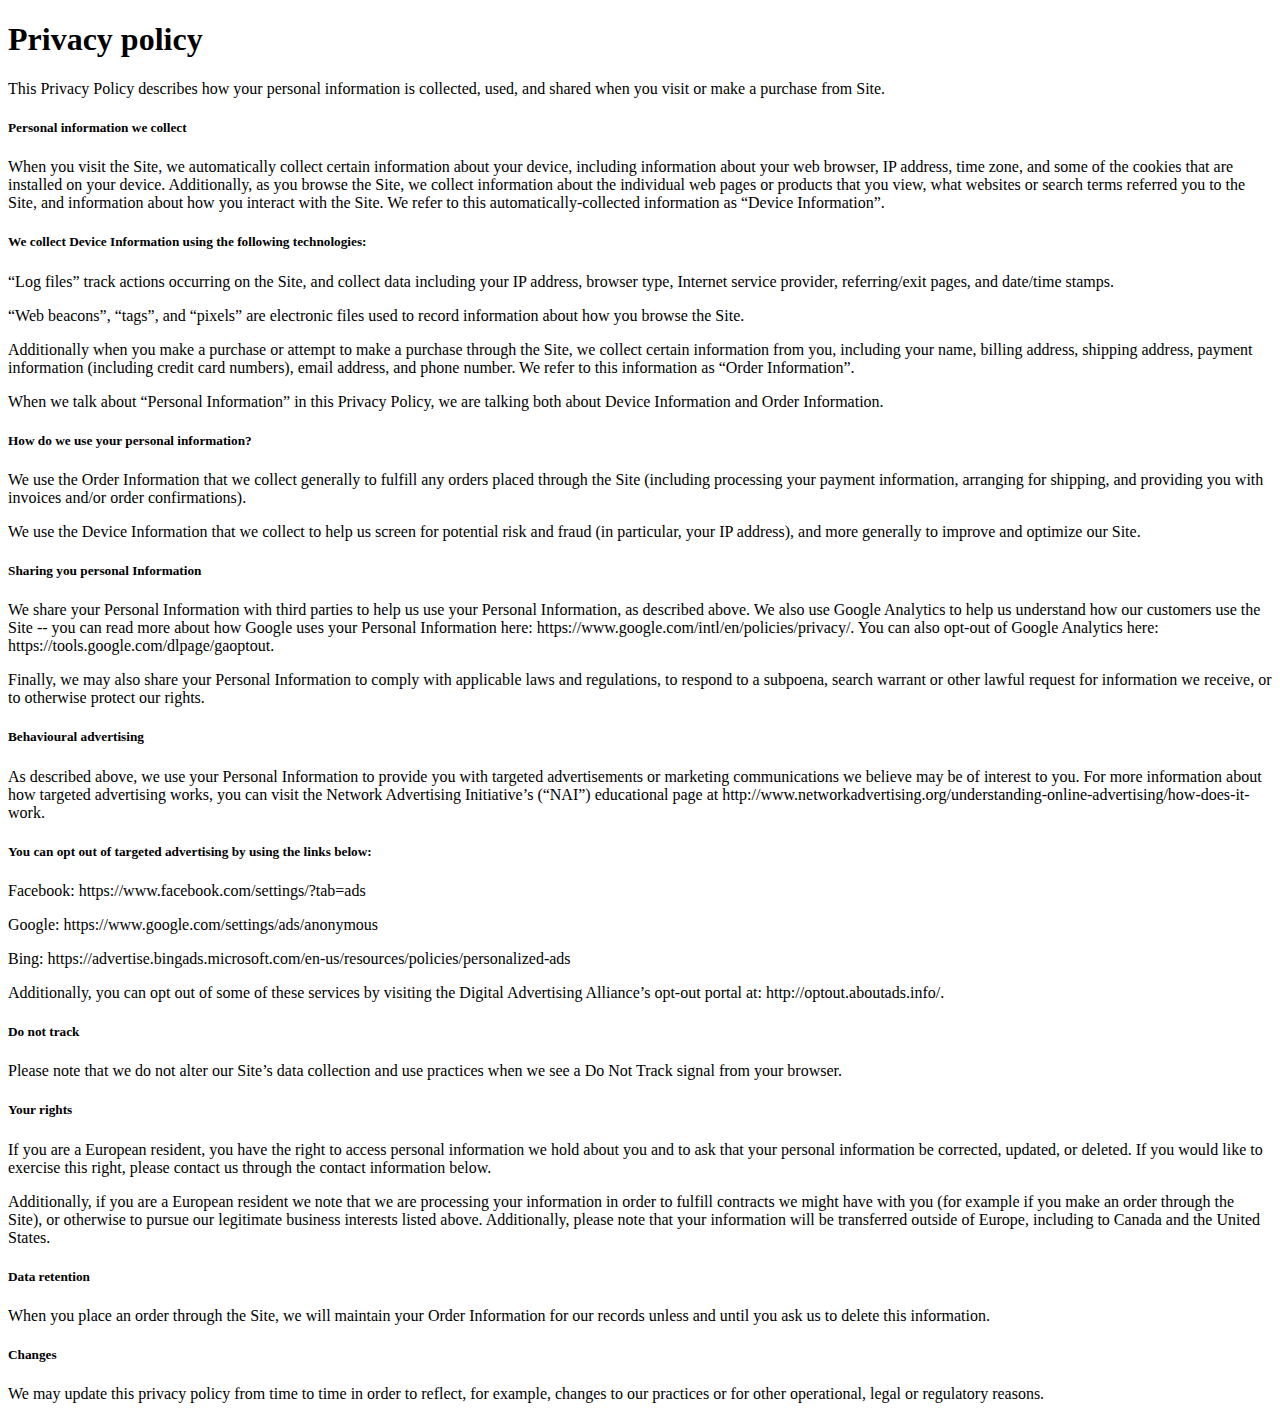
<file: privacy-policy.html>
<!doctype html>
<html lang="en">
<head>
<meta charset="utf-8">
<meta name="viewport" content="width=device-width, initial-scale=1, shrink-to-fit=no">
<meta name="description" content="Privacy policy" />
<meta name="keywords" content="Privacy policy" />
<title>Privacy policy</title>
<meta http-equiv="content-type" content="text/html; charset=utf-8" />
</head>
<body>
<h1>Privacy policy</h1>
<p> This Privacy Policy describes how your personal information is collected, used, and shared when you visit or make a purchase from Site. </p>
<h5> Personal information we collect </h5>
<p> When you visit the Site, we automatically collect certain information about your device, including information about your web browser, IP address, time zone, and some of the cookies that are installed on your device. Additionally, as you browse the Site, we collect information about the individual web pages or products that you view, what websites or search terms referred you to the Site, and information about how you interact with the Site. We refer to this automatically-collected information as “Device Information”. </p>
<h5> We collect Device Information using the following technologies: </h5>
<p> “Log files” track actions occurring on the Site, and collect data including your IP address, browser type, Internet service provider, referring/exit pages, and date/time stamps. </p>
<p> “Web beacons”, “tags”, and “pixels” are electronic files used to record information about how you browse the Site. </p>
<p> Additionally when you make a purchase or attempt to make a purchase through the Site, we collect certain information from you, including your name, billing address, shipping address, payment information (including credit card numbers), email address, and phone number. We refer to this information as “Order Information”. </p>
<p> When we talk about “Personal Information” in this Privacy Policy, we are talking both about Device Information and Order Information. </p>
<h5> How do we use your personal information? </h5>
<p> We use the Order Information that we collect generally to fulfill any orders placed through the Site (including processing your payment information, arranging for shipping, and providing you with invoices and/or order confirmations). </p>
<p> We use the Device Information that we collect to help us screen for potential risk and fraud (in particular, your IP address), and more generally to improve and optimize our Site. </p>
<h5> Sharing you personal Information </h5>
<p> We share your Personal Information with third parties to help us use your Personal Information, as described above. We also use Google Analytics to help us understand how our customers use the Site -- you can read more about how Google uses your Personal Information here: https://www.google.com/intl/en/policies/privacy/. You can also opt-out of Google Analytics here: https://tools.google.com/dlpage/gaoptout. </p>
<p> Finally, we may also share your Personal Information to comply with applicable laws and regulations, to respond to a subpoena, search warrant or other lawful request for information we receive, or to otherwise protect our rights. </p>
<h5> Behavioural advertising </h5>
<p> As described above, we use your Personal Information to provide you with targeted advertisements or marketing communications we believe may be of interest to you. For more information about how targeted advertising works, you can visit the Network Advertising Initiative’s (“NAI”) educational page at http://www.networkadvertising.org/understanding-online-advertising/how-does-it-work. </p>
<h5> You can opt out of targeted advertising by using the links below: </h5>
<p> Facebook: https://www.facebook.com/settings/?tab=ads </p>
<p> Google: https://www.google.com/settings/ads/anonymous </p>
<p> Bing: https://advertise.bingads.microsoft.com/en-us/resources/policies/personalized-ads </p>
<p> Additionally, you can opt out of some of these services by visiting the Digital Advertising Alliance’s opt-out portal at: http://optout.aboutads.info/. </p>
<h5> Do not track </h5>
<p> Please note that we do not alter our Site’s data collection and use practices when we see a Do Not Track signal from your browser. </p>
<h5> Your rights </h5>
<p> If you are a European resident, you have the right to access personal information we hold about you and to ask that your personal information be corrected, updated, or deleted. If you would like to exercise this right, please contact us through the contact information below. </p>
<p> Additionally, if you are a European resident we note that we are processing your information in order to fulfill contracts we might have with you (for example if you make an order through the Site), or otherwise to pursue our legitimate business interests listed above. Additionally, please note that your information will be transferred outside of Europe, including to Canada and the United States. </p>
<h5> Data retention </h5>
<p> When you place an order through the Site, we will maintain your Order Information for our records unless and until you ask us to delete this information. </p>
<h5> Changes </h5>
<p> We may update this privacy policy from time to time in order to reflect, for example, changes to our practices or for other operational, legal or regulatory reasons. </p>

</body>
</html>
</file>
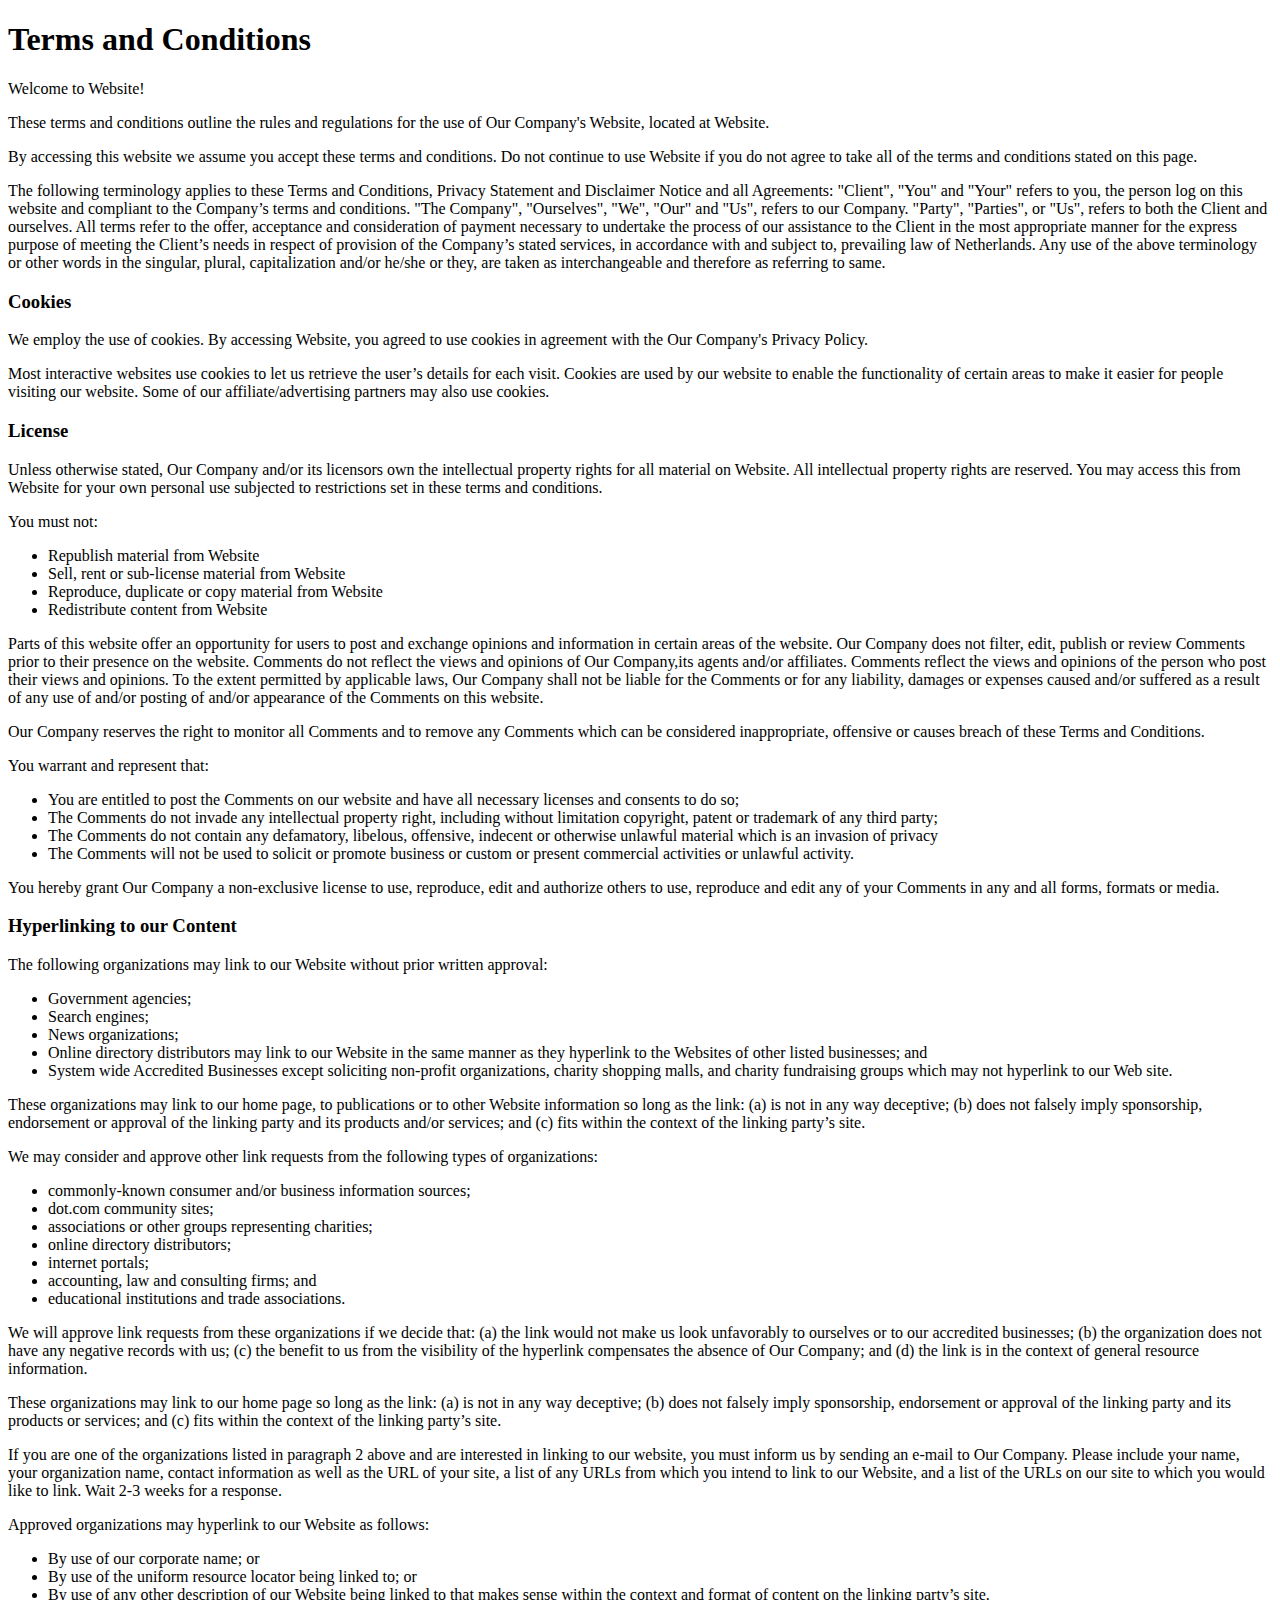
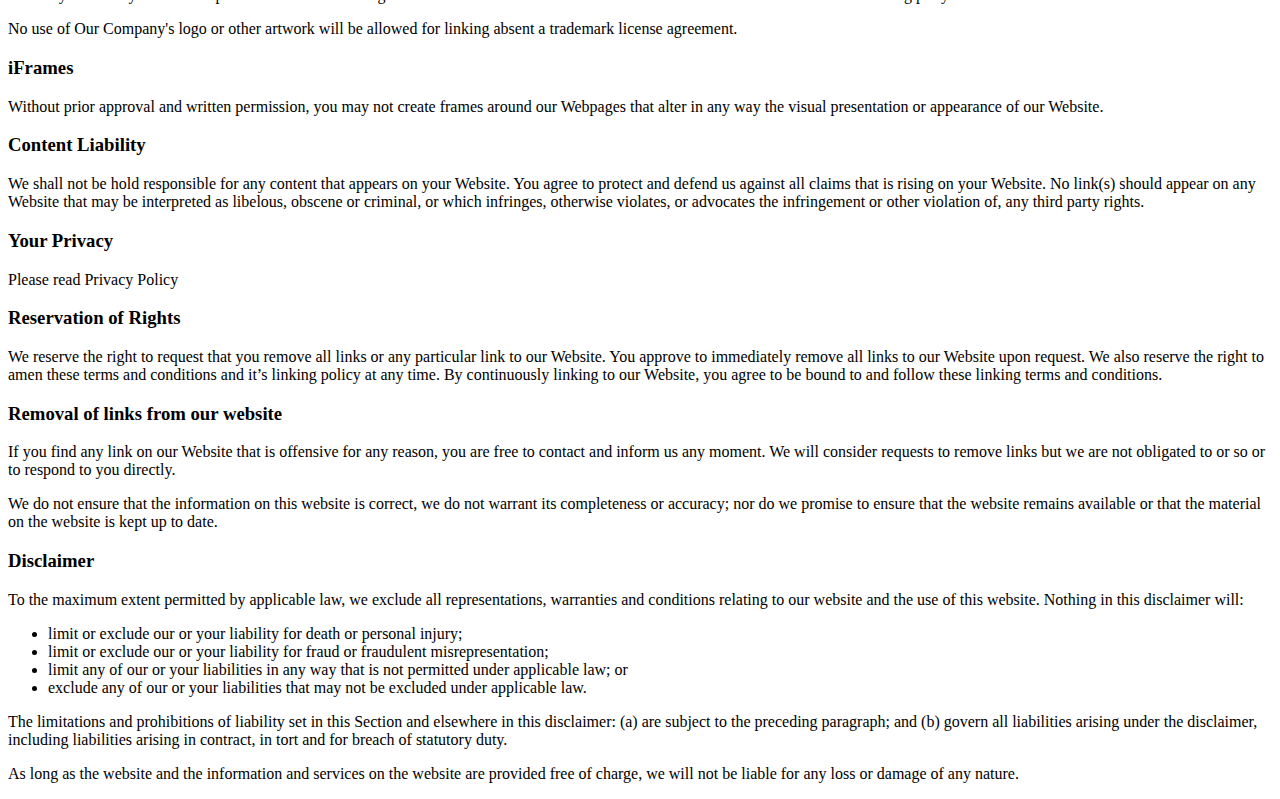
<file: terms.html>
<!doctype html>
<html lang="en">
<head>
<meta charset="utf-8">
<meta name="viewport" content="width=device-width, initial-scale=1, shrink-to-fit=no">
<meta name="description" content="Terms and Conditions" />
<meta name="keywords" content="Terms and Conditions" />
<title>Terms and Conditions</title>
</head>
<body>

<h1>Terms and Conditions</h1>

<p>Welcome to Website!</p>

<p>These terms and conditions outline the rules and regulations for the use of Our Company's Website, located at Website.</p>

<p>By accessing this website we assume you accept these terms and conditions. Do not continue to use Website if you do not agree to take all of the terms and conditions stated on this page.</p>

<p>The following terminology applies to these Terms and Conditions, Privacy Statement and Disclaimer Notice and all Agreements: "Client", "You" and "Your" refers to you, the person log on this website and compliant to the Company’s terms and conditions. "The Company", "Ourselves", "We", "Our" and "Us", refers to our Company. "Party", "Parties", or "Us", refers to both the Client and ourselves. All terms refer to the offer, acceptance and consideration of payment necessary to undertake the process of our assistance to the Client in the most appropriate manner for the express purpose of meeting the Client’s needs in respect of provision of the Company’s stated services, in accordance with and subject to, prevailing law of Netherlands. Any use of the above terminology or other words in the singular, plural, capitalization and/or he/she or they, are taken as interchangeable and therefore as referring to same.</p>

<h3>Cookies</h3>

<p>We employ the use of cookies. By accessing Website, you agreed to use cookies in agreement with the Our Company's Privacy Policy. </p>

<p>Most interactive websites use cookies to let us retrieve the user’s details for each visit. Cookies are used by our website to enable the functionality of certain areas to make it easier for people visiting our website. Some of our affiliate/advertising partners may also use cookies.</p>

<h3>License</h3>

<p>Unless otherwise stated, Our Company and/or its licensors own the intellectual property rights for all material on Website. All intellectual property rights are reserved. You may access this from Website for your own personal use subjected to restrictions set in these terms and conditions.</p>

<p>You must not:</p>
<ul>
    <li>Republish material from Website</li>
    <li>Sell, rent or sub-license material from Website</li>
    <li>Reproduce, duplicate or copy material from Website</li>
    <li>Redistribute content from Website</li>
</ul>

<p>Parts of this website offer an opportunity for users to post and exchange opinions and information in certain areas of the website. Our Company does not filter, edit, publish or review Comments prior to their presence on the website. Comments do not reflect the views and opinions of Our Company,its agents and/or affiliates. Comments reflect the views and opinions of the person who post their views and opinions. To the extent permitted by applicable laws, Our Company shall not be liable for the Comments or for any liability, damages or expenses caused and/or suffered as a result of any use of and/or posting of and/or appearance of the Comments on this website.</p>

<p>Our Company reserves the right to monitor all Comments and to remove any Comments which can be considered inappropriate, offensive or causes breach of these Terms and Conditions.</p>

<p>You warrant and represent that:</p>

<ul>
    <li>You are entitled to post the Comments on our website and have all necessary licenses and consents to do so;</li>
    <li>The Comments do not invade any intellectual property right, including without limitation copyright, patent or trademark of any third party;</li>
    <li>The Comments do not contain any defamatory, libelous, offensive, indecent or otherwise unlawful material which is an invasion of privacy</li>
    <li>The Comments will not be used to solicit or promote business or custom or present commercial activities or unlawful activity.</li>
</ul>

<p>You hereby grant Our Company a non-exclusive license to use, reproduce, edit and authorize others to use, reproduce and edit any of your Comments in any and all forms, formats or media.</p>

<h3>Hyperlinking to our Content</h3>

<p>The following organizations may link to our Website without prior written approval:</p>

<ul>
    <li>Government agencies;</li>
    <li>Search engines;</li>
    <li>News organizations;</li>
    <li>Online directory distributors may link to our Website in the same manner as they hyperlink to the Websites of other listed businesses; and</li>
    <li>System wide Accredited Businesses except soliciting non-profit organizations, charity shopping malls, and charity fundraising groups which may not hyperlink to our Web site.</li>
</ul>

<p>These organizations may link to our home page, to publications or to other Website information so long as the link: (a) is not in any way deceptive; (b) does not falsely imply sponsorship, endorsement or approval of the linking party and its products and/or services; and (c) fits within the context of the linking party’s site.</p>

<p>We may consider and approve other link requests from the following types of organizations:</p>

<ul>
    <li>commonly-known consumer and/or business information sources;</li>
    <li>dot.com community sites;</li>
    <li>associations or other groups representing charities;</li>
    <li>online directory distributors;</li>
    <li>internet portals;</li>
    <li>accounting, law and consulting firms; and</li>
    <li>educational institutions and trade associations.</li>
</ul>

<p>We will approve link requests from these organizations if we decide that: (a) the link would not make us look unfavorably to ourselves or to our accredited businesses; (b) the organization does not have any negative records with us; (c) the benefit to us from the visibility of the hyperlink compensates the absence of Our Company; and (d) the link is in the context of general resource information.</p>

<p>These organizations may link to our home page so long as the link: (a) is not in any way deceptive; (b) does not falsely imply sponsorship, endorsement or approval of the linking party and its products or services; and (c) fits within the context of the linking party’s site.</p>

<p>If you are one of the organizations listed in paragraph 2 above and are interested in linking to our website, you must inform us by sending an e-mail to Our Company. Please include your name, your organization name, contact information as well as the URL of your site, a list of any URLs from which you intend to link to our Website, and a list of the URLs on our site to which you would like to link. Wait 2-3 weeks for a response.</p>

<p>Approved organizations may hyperlink to our Website as follows:</p>

<ul>
    <li>By use of our corporate name; or</li>
    <li>By use of the uniform resource locator being linked to; or</li>
    <li>By use of any other description of our Website being linked to that makes sense within the context and format of content on the linking party’s site.</li>
</ul>

<p>No use of Our Company's logo or other artwork will be allowed for linking absent a trademark license agreement.</p>

<h3>iFrames</h3>

<p>Without prior approval and written permission, you may not create frames around our Webpages that alter in any way the visual presentation or appearance of our Website.</p>

<h3>Content Liability</h3>

<p>We shall not be hold responsible for any content that appears on your Website. You agree to protect and defend us against all claims that is rising on your Website. No link(s) should appear on any Website that may be interpreted as libelous, obscene or criminal, or which infringes, otherwise violates, or advocates the infringement or other violation of, any third party rights.</p>

<h3>Your Privacy</h3>

<p>Please read Privacy Policy</p>

<h3>Reservation of Rights</h3>

<p>We reserve the right to request that you remove all links or any particular link to our Website. You approve to immediately remove all links to our Website upon request. We also reserve the right to amen these terms and conditions and it’s linking policy at any time. By continuously linking to our Website, you agree to be bound to and follow these linking terms and conditions.</p>

<h3>Removal of links from our website</h3>

<p>If you find any link on our Website that is offensive for any reason, you are free to contact and inform us any moment. We will consider requests to remove links but we are not obligated to or so or to respond to you directly.</p>

<p>We do not ensure that the information on this website is correct, we do not warrant its completeness or accuracy; nor do we promise to ensure that the website remains available or that the material on the website is kept up to date.</p>

<h3>Disclaimer</h3>

<p>To the maximum extent permitted by applicable law, we exclude all representations, warranties and conditions relating to our website and the use of this website. Nothing in this disclaimer will:</p>

<ul>
    <li>limit or exclude our or your liability for death or personal injury;</li>
    <li>limit or exclude our or your liability for fraud or fraudulent misrepresentation;</li>
    <li>limit any of our or your liabilities in any way that is not permitted under applicable law; or</li>
    <li>exclude any of our or your liabilities that may not be excluded under applicable law.</li>
</ul>

<p>The limitations and prohibitions of liability set in this Section and elsewhere in this disclaimer: (a) are subject to the preceding paragraph; and (b) govern all liabilities arising under the disclaimer, including liabilities arising in contract, in tort and for breach of statutory duty.</p>

<p>As long as the website and the information and services on the website are provided free of charge, we will not be liable for any loss or damage of any nature.</p>
</body>
</html>
</file>
<file: assets/css/blogmieszkancowkrakowa.webflow.94c4a7be2.css>
/* Generated on: Sun May 31 2020 17:14:23 GMT+0000 (Coordinated Universal Time) */
/* ==========================================================================
   normalize.css v3.0.3 | MIT License | github.com/necolas/normalize.css 
   ========================================================================== */
/*! normalize.css v3.0.3 | MIT License | github.com/necolas/normalize.css */html{font-family:sans-serif;-ms-text-size-adjust:100%;-webkit-text-size-adjust:100%}body{margin:0}article,aside,details,figcaption,figure,footer,header,hgroup,main,menu,nav,section,summary{display:block}audio,canvas,progress,video{display:inline-block;vertical-align:baseline}audio:not([controls]){display:none;height:0}[hidden],template{display:none}a{background-color:transparent}a:active,a:hover{outline:0}abbr[title]{border-bottom:1px dotted}b,strong{font-weight:bold}dfn{font-style:italic}h1{font-size:2em;margin:.67em 0}mark{background:#ff0;color:#000}small{font-size:80%}sub,sup{font-size:75%;line-height:0;position:relative;vertical-align:baseline}sup{top:-0.5em}sub{bottom:-0.25em}img{border:0}svg:not(:root){overflow:hidden}figure{margin:1em 40px}hr{box-sizing:content-box;height:0}pre{overflow:auto}code,kbd,pre,samp{font-family:monospace,monospace;font-size:1em}button,input,optgroup,select,textarea{color:inherit;font:inherit;margin:0}button{overflow:visible}button,select{text-transform:none}button,html input[type="button"],input[type="reset"]{-webkit-appearance:button;cursor:pointer}button[disabled],html input[disabled]{cursor:default}button::-moz-focus-inner,input::-moz-focus-inner{border:0;padding:0}input{line-height:normal}input[type="checkbox"],input[type="radio"]{box-sizing:border-box;padding:0}input[type="number"]::-webkit-inner-spin-button,input[type="number"]::-webkit-outer-spin-button{height:auto}input[type="search"]{-webkit-appearance:none}input[type="search"]::-webkit-search-cancel-button,input[type="search"]::-webkit-search-decoration{-webkit-appearance:none}fieldset{border:1px solid #c0c0c0;margin:0 2px;padding:.35em .625em .75em}legend{border:0;padding:0}textarea{overflow:auto}optgroup{font-weight:bold}table{border-collapse:collapse;border-spacing:0}td,th{padding:0}

/* ==========================================================================
   Start of base Webflow CSS - If you're looking for some ultra-clean CSS, skip the boilerplate and see the unminified code below.
   ========================================================================== */
@font-face{font-family:'webflow-icons';src:url("[data-uri]") format('truetype');font-weight:normal;font-style:normal}[class^="w-icon-"],[class*=" w-icon-"]{font-family:'webflow-icons' !important;speak:none;font-style:normal;font-weight:normal;font-variant:normal;text-transform:none;line-height:1;-webkit-font-smoothing:antialiased;-moz-osx-font-smoothing:grayscale}.w-icon-slider-right:before{content:"\e600"}.w-icon-slider-left:before{content:"\e601"}.w-icon-nav-menu:before{content:"\e602"}.w-icon-arrow-down:before,.w-icon-dropdown-toggle:before{content:"\e603"}.w-icon-file-upload-remove:before{content:"\e900"}.w-icon-file-upload-icon:before{content:"\e903"}*{-webkit-box-sizing:border-box;-moz-box-sizing:border-box;box-sizing:border-box}html{height:100%}body{margin:0;min-height:100%;background-color:#fff;font-family:Arial,sans-serif;font-size:14px;line-height:20px;color:#333}img{max-width:100%;vertical-align:middle;display:inline-block}html.w-mod-touch *{background-attachment:scroll !important}.w-block{display:block}.w-inline-block{max-width:100%;display:inline-block}.w-clearfix:before,.w-clearfix:after{content:" ";display:table;grid-column-start:1;grid-row-start:1;grid-column-end:2;grid-row-end:2}.w-clearfix:after{clear:both}.w-hidden{display:none}.hzrwvdpwkkl{display:inline-block;padding:9px 15px;background-color:#3898EC;color:white;border:0;line-height:inherit;text-decoration:none;cursor:pointer;border-radius:0}input.hzrwvdpwkkl{-webkit-appearance:button}html[data-w-dynpage] [data-w-cloak]{color:transparent !important}.w-webflow-badge,.w-webflow-badge *{position:static;left:auto;top:auto;right:auto;bottom:auto;z-index:auto;display:block;visibility:visible;overflow:visible;overflow-x:visible;overflow-y:visible;box-sizing:border-box;width:auto;height:auto;max-height:none;max-width:none;min-height:0;min-width:0;margin:0;padding:0;float:none;clear:none;border:0 none transparent;border-radius:0;background:none;background-image:none;background-position:0 0;background-size:auto auto;background-repeat:repeat;background-origin:padding-box;background-clip:border-box;background-attachment:scroll;background-color:transparent;box-shadow:none;opacity:1;transform:none;transition:none;direction:ltr;font-family:inherit;font-weight:inherit;color:inherit;font-size:inherit;line-height:inherit;font-style:inherit;font-variant:inherit;text-align:inherit;letter-spacing:inherit;text-decoration:inherit;text-indent:0;text-transform:inherit;list-style-type:disc;text-shadow:none;font-smoothing:auto;vertical-align:baseline;cursor:inherit;white-space:inherit;word-break:normal;word-spacing:normal;word-wrap:normal}.w-webflow-badge{position:fixed !important;display:inline-block !important;visibility:visible !important;z-index:2147483647 !important;top:auto !important;right:12px !important;bottom:12px !important;left:auto !important;color:#AAADB0 !important;background-color:#fff !important;border-radius:3px !important;padding:6px 8px 6px 6px !important;font-size:12px !important;opacity:1 !important;line-height:14px !important;text-decoration:none !important;transform:none !important;margin:0 !important;width:auto !important;height:auto !important;overflow:visible !important;white-space:nowrap;box-shadow:0 0 0 1px rgba(0,0,0,0.1),0 1px 3px rgba(0,0,0,0.1);cursor:pointer}.w-webflow-badge>img{display:inline-block !important;visibility:visible !important;opacity:1 !important;vertical-align:middle !important}h1,h2,h3,h4,h5,h6{font-weight:bold;margin-bottom:10px}h1{font-size:38px;line-height:44px;margin-top:20px}h2{font-size:32px;line-height:36px;margin-top:20px}h3{font-size:24px;line-height:30px;margin-top:20px}h4{font-size:18px;line-height:24px;margin-top:10px}h5{font-size:14px;line-height:20px;margin-top:10px}h6{font-size:12px;line-height:18px;margin-top:10px}p{margin-top:0;margin-bottom:10px}blockquote{margin:0 0 10px 0;padding:10px 20px;border-left:5px solid #E2E2E2;font-size:18px;line-height:22px}figure{margin:0;margin-bottom:10px}figcaption{margin-top:5px;text-align:center}ul,ol{margin-top:0;margin-bottom:10px;padding-left:40px}.w-list-unstyled{padding-left:0;list-style:none}.xdokxayvqtzsyrr:before,.xdokxayvqtzsyrr:after{content:" ";display:table;grid-column-start:1;grid-row-start:1;grid-column-end:2;grid-row-end:2}.xdokxayvqtzsyrr:after{clear:both}.w-video{width:100%;position:relative;padding:0}.w-video iframe,.w-video object,.w-video embed{position:absolute;top:0;left:0;width:100%;height:100%}fieldset{padding:0;margin:0;border:0}button,html input[type="button"],input[type="reset"]{border:0;cursor:pointer;-webkit-appearance:button}.w-form{margin:0 0 15px}.w-form-done{display:none;padding:20px;text-align:center;background-color:#dddddd}.w-form-fail{display:none;margin-top:10px;padding:10px;background-color:#ffdede}label{display:block;margin-bottom:5px;font-weight:bold}.hdzoerjjusszt,.w-select{display:block;width:100%;height:38px;padding:8px 12px;margin-bottom:10px;font-size:14px;line-height:1.42857143;color:#333333;vertical-align:middle;background-color:#ffffff;border:1px solid #cccccc}.hdzoerjjusszt:-moz-placeholder,.w-select:-moz-placeholder{color:#999}.hdzoerjjusszt::-moz-placeholder,.w-select::-moz-placeholder{color:#999;opacity:1}.hdzoerjjusszt:-ms-input-placeholder,.w-select:-ms-input-placeholder{color:#999}.hdzoerjjusszt::-webkit-input-placeholder,.w-select::-webkit-input-placeholder{color:#999}.hdzoerjjusszt:focus,.w-select:focus{border-color:#3898EC;outline:0}.hdzoerjjusszt[disabled],.w-select[disabled],.hdzoerjjusszt[readonly],.w-select[readonly],fieldset[disabled] .hdzoerjjusszt,fieldset[disabled] .w-select{cursor:not-allowed;background-color:#eeeeee}textarea.hdzoerjjusszt,textarea.w-select{height:auto}.w-select{background-color:#f3f3f3}.w-select[multiple]{height:auto}.w-form-label{display:inline-block;cursor:pointer;font-weight:normal;margin-bottom:0}.w-radio{display:block;margin-bottom:5px;padding-left:20px}.w-radio:before,.w-radio:after{content:" ";display:table;grid-column-start:1;grid-row-start:1;grid-column-end:2;grid-row-end:2}.w-radio:after{clear:both}.w-radio-input{margin:4px 0 0;margin-top:1px \9;line-height:normal;float:left;margin-left:-20px}.w-radio-input{margin-top:3px}.w-file-upload{display:block;margin-bottom:10px}.w-file-upload-input{width:.1px;height:.1px;opacity:0;overflow:hidden;position:absolute;z-index:-100}.w-file-upload-default,.w-file-upload-uploading,.w-file-upload-success{display:inline-block;color:#333333}.w-file-upload-error{display:block;margin-top:10px}.w-file-upload-default.w-hidden,.w-file-upload-uploading.w-hidden,.w-file-upload-error.w-hidden,.w-file-upload-success.w-hidden{display:none}.w-file-upload-uploading-btn{display:flex;font-size:14px;font-weight:normal;cursor:pointer;margin:0;padding:8px 12px;border:1px solid #cccccc;background-color:#fafafa}.w-file-upload-file{display:flex;flex-grow:1;justify-content:space-between;margin:0;padding:8px 9px 8px 11px;border:1px solid #cccccc;background-color:#fafafa}.w-file-upload-file-name{font-size:14px;font-weight:normal;display:block}.w-file-remove-link{margin-top:3px;margin-left:10px;width:auto;height:auto;padding:3px;display:block;cursor:pointer}.w-icon-file-upload-remove{margin:auto;font-size:10px}.w-file-upload-error-msg{display:inline-block;color:#ea384c;padding:2px 0}.w-file-upload-info{display:inline-block;line-height:38px;padding:0 12px}.w-file-upload-label{display:inline-block;font-size:14px;font-weight:normal;cursor:pointer;margin:0;padding:8px 12px;border:1px solid #cccccc;background-color:#fafafa}.w-icon-file-upload-icon,.w-icon-file-upload-uploading{display:inline-block;margin-right:8px;width:20px}.w-icon-file-upload-uploading{height:20px}.wuhuhsehpjvhggu{margin-left:auto;margin-right:auto;max-width:940px}.wuhuhsehpjvhggu:before,.wuhuhsehpjvhggu:after{content:" ";display:table;grid-column-start:1;grid-row-start:1;grid-column-end:2;grid-row-end:2}.wuhuhsehpjvhggu:after{clear:both}.wuhuhsehpjvhggu .w-row{margin-left:-10px;margin-right:-10px}.w-row:before,.w-row:after{content:" ";display:table;grid-column-start:1;grid-row-start:1;grid-column-end:2;grid-row-end:2}.w-row:after{clear:both}.w-row .w-row{margin-left:0;margin-right:0}.w-col{position:relative;float:left;width:100%;min-height:1px;padding-left:10px;padding-right:10px}.w-col .w-col{padding-left:0;padding-right:0}.w-col-1{width:8.33333333%}.w-col-2{width:16.66666667%}.w-col-3{width:25%}.w-col-4{width:33.33333333%}.w-col-5{width:41.66666667%}.w-col-6{width:50%}.w-col-7{width:58.33333333%}.w-col-8{width:66.66666667%}.w-col-9{width:75%}.w-col-10{width:83.33333333%}.w-col-11{width:91.66666667%}.w-col-12{width:100%}.w-hidden-main{display:none !important}@media screen and (max-width:991px){.wuhuhsehpjvhggu{max-width:728px}.w-hidden-main{display:inherit !important}.w-hidden-medium{display:none !important}.w-col-medium-1{width:8.33333333%}.w-col-medium-2{width:16.66666667%}.w-col-medium-3{width:25%}.w-col-medium-4{width:33.33333333%}.w-col-medium-5{width:41.66666667%}.w-col-medium-6{width:50%}.w-col-medium-7{width:58.33333333%}.w-col-medium-8{width:66.66666667%}.w-col-medium-9{width:75%}.w-col-medium-10{width:83.33333333%}.w-col-medium-11{width:91.66666667%}.w-col-medium-12{width:100%}.w-col-stack{width:100%;left:auto;right:auto}}@media screen and (max-width:767px){.w-hidden-main{display:inherit !important}.w-hidden-medium{display:inherit !important}.w-hidden-small{display:none !important}.w-row,.wuhuhsehpjvhggu .w-row{margin-left:0;margin-right:0}.w-col{width:100%;left:auto;right:auto}.w-col-small-1{width:8.33333333%}.w-col-small-2{width:16.66666667%}.w-col-small-3{width:25%}.w-col-small-4{width:33.33333333%}.w-col-small-5{width:41.66666667%}.w-col-small-6{width:50%}.w-col-small-7{width:58.33333333%}.w-col-small-8{width:66.66666667%}.w-col-small-9{width:75%}.w-col-small-10{width:83.33333333%}.w-col-small-11{width:91.66666667%}.w-col-small-12{width:100%}}@media screen and (max-width:479px){.wuhuhsehpjvhggu{max-width:none}.w-hidden-main{display:inherit !important}.w-hidden-medium{display:inherit !important}.w-hidden-small{display:inherit !important}.w-hidden-tiny{display:none !important}.w-col{width:100%}.w-col-tiny-1{width:8.33333333%}.w-col-tiny-2{width:16.66666667%}.w-col-tiny-3{width:25%}.w-col-tiny-4{width:33.33333333%}.w-col-tiny-5{width:41.66666667%}.w-col-tiny-6{width:50%}.w-col-tiny-7{width:58.33333333%}.w-col-tiny-8{width:66.66666667%}.w-col-tiny-9{width:75%}.w-col-tiny-10{width:83.33333333%}.w-col-tiny-11{width:91.66666667%}.w-col-tiny-12{width:100%}}.w-widget{position:relative}.w-widget-map{width:100%;height:400px}.w-widget-map label{width:auto;display:inline}.w-widget-map img{max-width:inherit}.w-widget-map .gm-style-iw{text-align:center}.w-widget-map .gm-style-iw>button{display:none !important}.w-widget-twitter{overflow:hidden}.w-widget-twitter-count-shim{display:inline-block;vertical-align:top;position:relative;width:28px;height:20px;text-align:center;background:white;border:#758696 solid 1px;border-radius:3px}.w-widget-twitter-count-shim *{pointer-events:none;-webkit-user-select:none;-moz-user-select:none;-ms-user-select:none;user-select:none}.w-widget-twitter-count-shim .w-widget-twitter-count-inner{position:relative;font-size:15px;line-height:12px;text-align:center;color:#999;font-family:serif}.w-widget-twitter-count-shim .w-widget-twitter-count-clear{position:relative;display:block}.w-widget-twitter-count-shim.w--large{width:36px;height:28px}.w-widget-twitter-count-shim.w--large .w-widget-twitter-count-inner{font-size:18px;line-height:18px}.w-widget-twitter-count-shim:not(.w--vertical){margin-left:5px;margin-right:8px}.w-widget-twitter-count-shim:not(.w--vertical).w--large{margin-left:6px}.w-widget-twitter-count-shim:not(.w--vertical):before,.w-widget-twitter-count-shim:not(.w--vertical):after{top:50%;left:0;border:solid transparent;content:" ";height:0;width:0;position:absolute;pointer-events:none}.w-widget-twitter-count-shim:not(.w--vertical):before{border-color:rgba(117,134,150,0);border-right-color:#5d6c7b;border-width:4px;margin-left:-9px;margin-top:-4px}.w-widget-twitter-count-shim:not(.w--vertical).w--large:before{border-width:5px;margin-left:-10px;margin-top:-5px}.w-widget-twitter-count-shim:not(.w--vertical):after{border-color:rgba(255,255,255,0);border-right-color:white;border-width:4px;margin-left:-8px;margin-top:-4px}.w-widget-twitter-count-shim:not(.w--vertical).w--large:after{border-width:5px;margin-left:-9px;margin-top:-5px}.w-widget-twitter-count-shim.w--vertical{width:61px;height:33px;margin-bottom:8px}.w-widget-twitter-count-shim.w--vertical:before,.w-widget-twitter-count-shim.w--vertical:after{top:100%;left:50%;border:solid transparent;content:" ";height:0;width:0;position:absolute;pointer-events:none}.w-widget-twitter-count-shim.w--vertical:before{border-color:rgba(117,134,150,0);border-top-color:#5d6c7b;border-width:5px;margin-left:-5px}.w-widget-twitter-count-shim.w--vertical:after{border-color:rgba(255,255,255,0);border-top-color:white;border-width:4px;margin-left:-4px}.w-widget-twitter-count-shim.w--vertical .w-widget-twitter-count-inner{font-size:18px;line-height:22px}.w-widget-twitter-count-shim.w--vertical.w--large{width:76px}.w-widget-gplus{overflow:hidden}.w-background-video{position:relative;overflow:hidden;height:500px;color:white}.w-background-video>video{background-size:cover;background-position:50% 50%;position:absolute;margin:auto;width:100%;height:100%;right:-100%;bottom:-100%;top:-100%;left:-100%;object-fit:cover;z-index:-100}.w-background-video>video::-webkit-media-controls-start-playback-button{display:none !important;-webkit-appearance:none}.w-slider{position:relative;height:300px;text-align:center;background:#dddddd;clear:both;-webkit-tap-highlight-color:rgba(0,0,0,0);tap-highlight-color:rgba(0,0,0,0)}.w-slider-mask{position:relative;display:block;overflow:hidden;z-index:1;left:0;right:0;height:100%;white-space:nowrap}.w-slide{position:relative;display:inline-block;vertical-align:top;width:100%;height:100%;white-space:normal;text-align:left}.w-slider-nav{position:absolute;z-index:2;top:auto;right:0;bottom:0;left:0;margin:auto;padding-top:10px;height:40px;text-align:center;-webkit-tap-highlight-color:rgba(0,0,0,0);tap-highlight-color:rgba(0,0,0,0)}.w-slider-nav.w-round>div{border-radius:100%}.w-slider-nav.w-num>div{width:auto;height:auto;padding:.2em .5em;font-size:inherit;line-height:inherit}.w-slider-nav.w-shadow>div{box-shadow:0 0 3px rgba(51,51,51,0.4)}.w-slider-nav-invert{color:#fff}.w-slider-nav-invert>div{background-color:rgba(34,34,34,0.4)}.w-slider-nav-invert>div.w-active{background-color:#222}.w-slider-dot{position:relative;display:inline-block;width:1em;height:1em;background-color:rgba(255,255,255,0.4);cursor:pointer;margin:0 3px .5em;transition:background-color 100ms,color 100ms}.w-slider-dot.w-active{background-color:#fff}.w-slider-arrow-left,.w-slider-arrow-right{position:absolute;width:80px;top:0;right:0;bottom:0;left:0;margin:auto;cursor:pointer;overflow:hidden;color:white;font-size:40px;-webkit-tap-highlight-color:rgba(0,0,0,0);tap-highlight-color:rgba(0,0,0,0);-webkit-user-select:none;-moz-user-select:none;-ms-user-select:none;user-select:none}.w-slider-arrow-left [class^="w-icon-"],.w-slider-arrow-right [class^="w-icon-"],.w-slider-arrow-left [class*=" w-icon-"],.w-slider-arrow-right [class*=" w-icon-"]{position:absolute}.w-slider-arrow-left{z-index:3;right:auto}.w-slider-arrow-right{z-index:4;left:auto}.w-icon-slider-left,.w-icon-slider-right{top:0;right:0;bottom:0;left:0;margin:auto;width:1em;height:1em}.w-dropdown{display:inline-block;position:relative;text-align:left;margin-left:auto;margin-right:auto;z-index:900}.w-dropdown-btn,.w-dropdown-toggle,.w-dropdown-link{position:relative;vertical-align:top;text-decoration:none;color:#222222;padding:20px;text-align:left;margin-left:auto;margin-right:auto;white-space:nowrap}.w-dropdown-toggle{-webkit-user-select:none;-moz-user-select:none;-ms-user-select:none;user-select:none;display:inline-block;cursor:pointer;padding-right:40px}.w-icon-dropdown-toggle{position:absolute;top:0;right:0;bottom:0;margin:auto;margin-right:20px;width:1em;height:1em}.w-dropdown-list{position:absolute;background:#dddddd;display:none;min-width:100%}.w-dropdown-list.w--open{display:block}.w-dropdown-link{padding:10px 20px;display:block;color:#222222}.w-dropdown-link.w--current{color:#0082f3}@media screen and (max-width:767px){.w-nav-brand{padding-left:10px}}.w-lightbox-backdrop{color:#000;cursor:auto;font-family:serif;font-size:medium;font-style:normal;font-variant:normal;font-weight:normal;letter-spacing:normal;line-height:normal;list-style:disc;text-align:start;text-indent:0;text-shadow:none;text-transform:none;visibility:visible;white-space:normal;word-break:normal;word-spacing:normal;word-wrap:normal;position:fixed;top:0;right:0;bottom:0;left:0;color:#fff;font-family:"Helvetica Neue",Helvetica,Ubuntu,"Segoe UI",Verdana,sans-serif;font-size:17px;line-height:1.2;font-weight:300;text-align:center;background:rgba(0,0,0,0.9);z-index:2000;outline:0;opacity:0;-webkit-user-select:none;-moz-user-select:none;-ms-user-select:none;-webkit-tap-highlight-color:transparent;-webkit-transform:translate(0, 0)}.w-lightbox-backdrop,.w-lightbox-container{height:100%;overflow:auto;-webkit-overflow-scrolling:touch}.w-lightbox-content{position:relative;height:100vh;overflow:hidden}.w-lightbox-view{position:absolute;width:100vw;height:100vh;opacity:0}.w-lightbox-view:before{content:"";height:100vh}.w-lightbox-group,.w-lightbox-group .w-lightbox-view,.w-lightbox-group .w-lightbox-view:before{height:86vh}.w-lightbox-frame,.w-lightbox-view:before{display:inline-block;vertical-align:middle}.w-lightbox-figure{position:relative;margin:0}.w-lightbox-group .w-lightbox-figure{cursor:pointer}.w-lightbox-img{width:auto;height:auto;max-width:none}.w-lightbox-image{display:block;float:none;max-width:100vw;max-height:100vh}.w-lightbox-group .w-lightbox-image{max-height:86vh}.w-lightbox-caption{position:absolute;right:0;bottom:0;left:0;padding:.5em 1em;background:rgba(0,0,0,0.4);text-align:left;text-overflow:ellipsis;white-space:nowrap;overflow:hidden}.w-lightbox-embed{position:absolute;top:0;right:0;bottom:0;left:0;width:100%;height:100%}.w-lightbox-control{position:absolute;top:0;width:4em;background-size:24px;background-repeat:no-repeat;background-position:center;cursor:pointer;-webkit-transition:all .3s;transition:all .3s}.w-lightbox-left{display:none;bottom:0;left:0;background-image:url("[data-uri]")}.w-lightbox-right{display:none;right:0;bottom:0;background-image:url("[data-uri]")}.w-lightbox-close{right:0;height:2.6em;background-image:url("[data-uri]");background-size:18px}.w-lightbox-strip{position:absolute;bottom:0;left:0;right:0;padding:0 1vh;line-height:0;white-space:nowrap;overflow-x:auto;overflow-y:hidden}.w-lightbox-item{display:inline-block;width:10vh;padding:2vh 1vh;box-sizing:content-box;cursor:pointer;-webkit-transform:translate3d(0, 0, 0)}.w-lightbox-active{opacity:.3}.w-lightbox-thumbnail{position:relative;height:10vh;background:#222;overflow:hidden}.w-lightbox-thumbnail-image{position:absolute;top:0;left:0}.w-lightbox-thumbnail .w-lightbox-tall{top:50%;width:100%;-webkit-transform:translate(0, -50%);-ms-transform:translate(0, -50%);transform:translate(0, -50%)}.w-lightbox-thumbnail .w-lightbox-wide{left:50%;height:100%;-webkit-transform:translate(-50%, 0);-ms-transform:translate(-50%, 0);transform:translate(-50%, 0)}.w-lightbox-spinner{position:absolute;top:50%;left:50%;box-sizing:border-box;width:40px;height:40px;margin-top:-20px;margin-left:-20px;border:5px solid rgba(0,0,0,0.4);border-radius:50%;-webkit-animation:spin .8s infinite linear;animation:spin .8s infinite linear}.w-lightbox-spinner:after{content:"";position:absolute;top:-4px;right:-4px;bottom:-4px;left:-4px;border:3px solid transparent;border-bottom-color:#fff;border-radius:50%}.w-lightbox-hide{display:none}.w-lightbox-noscroll{overflow:hidden}@media (min-width:768px){.w-lightbox-content{height:96vh;margin-top:2vh}.w-lightbox-view,.w-lightbox-view:before{height:96vh}.w-lightbox-group,.w-lightbox-group .w-lightbox-view,.w-lightbox-group .w-lightbox-view:before{height:84vh}.w-lightbox-image{max-width:96vw;max-height:96vh}.w-lightbox-group .w-lightbox-image{max-width:82.3vw;max-height:84vh}.w-lightbox-left,.w-lightbox-right{display:block;opacity:.5}.w-lightbox-close{opacity:.8}.w-lightbox-control:hover{opacity:1}}.w-lightbox-inactive,.w-lightbox-inactive:hover{opacity:0}.khaautqwfrtup:before,.khaautqwfrtup:after{content:" ";display:table;grid-column-start:1;grid-row-start:1;grid-column-end:2;grid-row-end:2}.khaautqwfrtup:after{clear:both}.khaautqwfrtup[contenteditable="true"]:before,.khaautqwfrtup[contenteditable="true"]:after{white-space:initial}.khaautqwfrtup ol,.khaautqwfrtup ul{overflow:hidden}.khaautqwfrtup .khaautqwfrtup-figure-selected.khaautqwfrtup-figure-type-video div:after,.khaautqwfrtup .khaautqwfrtup-figure-selected[data-rt-type="video"] div:after{outline:2px solid #2895f7}.khaautqwfrtup .khaautqwfrtup-figure-selected.khaautqwfrtup-figure-type-image div,.khaautqwfrtup .khaautqwfrtup-figure-selected[data-rt-type="image"] div{outline:2px solid #2895f7}.khaautqwfrtup figure.khaautqwfrtup-figure-type-video>div:after,.khaautqwfrtup figure[data-rt-type="video"]>div:after{content:'';position:absolute;display:none;left:0;top:0;right:0;bottom:0}.khaautqwfrtup figure{position:relative;max-width:60%}.khaautqwfrtup figure>div:before{cursor:default !important}.khaautqwfrtup figure img{width:100%}.khaautqwfrtup figure figcaption.khaautqwfrtup-figcaption-placeholder{opacity:.6}.khaautqwfrtup figure div{font-size:0;color:transparent}.khaautqwfrtup figure.khaautqwfrtup-figure-type-image,.khaautqwfrtup figure[data-rt-type="image"]{display:table}.khaautqwfrtup figure.khaautqwfrtup-figure-type-image>div,.khaautqwfrtup figure[data-rt-type="image"]>div{display:inline-block}.khaautqwfrtup figure.khaautqwfrtup-figure-type-image>figcaption,.khaautqwfrtup figure[data-rt-type="image"]>figcaption{display:table-caption;caption-side:bottom}.khaautqwfrtup figure.khaautqwfrtup-figure-type-video,.khaautqwfrtup figure[data-rt-type="video"]{width:60%;height:0}.khaautqwfrtup figure.khaautqwfrtup-figure-type-video iframe,.khaautqwfrtup figure[data-rt-type="video"] iframe{position:absolute;top:0;left:0;width:100%;height:100%}.khaautqwfrtup figure.khaautqwfrtup-figure-type-video>div,.khaautqwfrtup figure[data-rt-type="video"]>div{width:100%}.khaautqwfrtup figure.khaautqwfrtup-align-center{margin-right:auto;margin-left:auto;clear:both}.khaautqwfrtup figure.khaautqwfrtup-align-center.khaautqwfrtup-figure-type-image>div,.khaautqwfrtup figure.khaautqwfrtup-align-center[data-rt-type="image"]>div{max-width:100%}.khaautqwfrtup figure.khaautqwfrtup-align-normal{clear:both}.khaautqwfrtup figure.khaautqwfrtup-align-fullwidth{width:100%;max-width:100%;text-align:center;clear:both;display:block;margin-right:auto;margin-left:auto}.khaautqwfrtup figure.khaautqwfrtup-align-fullwidth>div{display:inline-block;padding-bottom:inherit}.khaautqwfrtup figure.khaautqwfrtup-align-fullwidth>figcaption{display:block}.khaautqwfrtup figure.khaautqwfrtup-align-floatleft{float:left;margin-right:15px;clear:none}.khaautqwfrtup figure.khaautqwfrtup-align-floatright{float:right;margin-left:15px;clear:none}.w-nav{position:relative;background:#dddddd;z-index:1000}.w-nav:before,.w-nav:after{content:" ";display:table;grid-column-start:1;grid-row-start:1;grid-column-end:2;grid-row-end:2}.w-nav:after{clear:both}.w-nav-brand{position:relative;float:left;text-decoration:none;color:#333333}.w-nav-link{position:relative;display:inline-block;vertical-align:top;text-decoration:none;color:#222222;padding:20px;text-align:left;margin-left:auto;margin-right:auto}.w-nav-link.w--current{color:#0082f3}.w-nav-menu{position:relative;float:right}[data-nav-menu-open]{display:block !important;position:absolute;top:100%;left:0;right:0;background:#C8C8C8;text-align:center;overflow:visible;min-width:200px}.w--nav-link-open{display:block;position:relative}.w-nav-overlay{position:absolute;overflow:hidden;display:none;top:100%;left:0;right:0;width:100%}.w-nav-overlay [data-nav-menu-open]{top:0}.w-nav[data-animation="over-left"] .w-nav-overlay{width:auto}.w-nav[data-animation="over-left"] .w-nav-overlay,.w-nav[data-animation="over-left"] [data-nav-menu-open]{right:auto;z-index:1;top:0}.w-nav[data-animation="over-right"] .w-nav-overlay{width:auto}.w-nav[data-animation="over-right"] .w-nav-overlay,.w-nav[data-animation="over-right"] [data-nav-menu-open]{left:auto;z-index:1;top:0}.w-nav-button{position:relative;float:right;padding:18px;font-size:24px;display:none;cursor:pointer;-webkit-tap-highlight-color:rgba(0,0,0,0);tap-highlight-color:rgba(0,0,0,0);-webkit-user-select:none;-moz-user-select:none;-ms-user-select:none;user-select:none}.w-nav-button.w--open{background-color:#C8C8C8;color:white}.w-nav[data-collapse="all"] .w-nav-menu{display:none}.w-nav[data-collapse="all"] .w-nav-button{display:block}.w--nav-dropdown-open{display:block}.w--nav-dropdown-toggle-open{display:block}.w--nav-dropdown-list-open{position:static}@media screen and (max-width:991px){.w-nav[data-collapse="medium"] .w-nav-menu{display:none}.w-nav[data-collapse="medium"] .w-nav-button{display:block}}@media screen and (max-width:767px){.w-nav[data-collapse="small"] .w-nav-menu{display:none}.w-nav[data-collapse="small"] .w-nav-button{display:block}.w-nav-brand{padding-left:10px}}@media screen and (max-width:479px){.w-nav[data-collapse="tiny"] .w-nav-menu{display:none}.w-nav[data-collapse="tiny"] .w-nav-button{display:block}}.w-tabs{position:relative}.w-tabs:before,.w-tabs:after{content:" ";display:table;grid-column-start:1;grid-row-start:1;grid-column-end:2;grid-row-end:2}.w-tabs:after{clear:both}.w-tab-menu{position:relative}.w-tab-link{position:relative;display:inline-block;vertical-align:top;text-decoration:none;padding:9px 30px;text-align:left;cursor:pointer;color:#222222;background-color:#dddddd}.w-tab-link.w--current{background-color:#C8C8C8}.w-tab-link:focus{outline:0}.w-tab-content{position:relative;display:block;overflow:hidden}.w-tab-pane{position:relative;display:none}.w--tab-active{display:block}@media screen and (max-width:479px){.w-tab-link{display:block}}.w-ix-emptyfix:after{content:""}@keyframes spin{0%{transform:rotate(0deg)}100%{transform:rotate(360deg)}}.w-dyn-empty{padding:10px;background-color:#dddddd}.w-dyn-hide{display:none !important}.w-dyn-bind-empty{display:none !important}.w-condition-invisible{display:none !important}

/* ==========================================================================
   Start of custom Webflow CSS
   ========================================================================== */
.zqwayfualesdf {
  display: -ms-grid;
  display: grid;
  grid-auto-columns: 1fr;
  -ms-grid-columns: 1fr 1fr;
  grid-template-columns: 1fr 1fr;
  -ms-grid-rows: auto auto;
  grid-template-rows: auto auto;
  grid-row-gap: 16px;
  grid-column-gap: 16px;
}

body {
  font-family: 'Open Sans', sans-serif;
  color: #333;
  font-size: 14px;
  line-height: 20px;
}

h3 {
  margin-top: 20px;
  margin-bottom: 10px;
  font-size: 24px;
  line-height: 30px;
  font-weight: bold;
}

p {
  margin-bottom: 10px;
}

ul {
  margin-top: 0px;
  margin-bottom: 10px;
  padding-left: 40px;
}

li {
  margin-bottom: 10px;
  color: #333;
}

strong {
  font-weight: bold;
}

.vhwiroqvtwgcsyv {
  min-height: 100vh;
  padding-bottom: 40px;
}

.head {
  display: -webkit-box;
  display: -webkit-flex;
  display: -ms-flexbox;
  display: flex;
  padding-top: 20px;
  padding-bottom: 20px;
  -webkit-box-orient: vertical;
  -webkit-box-direction: normal;
  -webkit-flex-direction: column;
  -ms-flex-direction: column;
  flex-direction: column;
  -webkit-box-pack: center;
  -webkit-justify-content: center;
  -ms-flex-pack: center;
  justify-content: center;
  -webkit-box-align: center;
  -webkit-align-items: center;
  -ms-flex-align: center;
  align-items: center;
  border-style: solid;
  border-width: 1px;
  border-color: #616161;
}

.gysxwaehgad {
  display: -webkit-box;
  display: -webkit-flex;
  display: -ms-flexbox;
  display: flex;
}

.quote-decore {
  width: 25px;
  margin-right: 15px;
  background-color: #00798a;
}

.post-heading {
  margin-top: 0px;
  margin-bottom: 0px;
  padding-top: 2px;
  padding-bottom: 2px;
  font-family: Tahoma, Verdana, Segoe, sans-serif;
  color: #eb4646;
}

.head__post-text {
  margin-top: 10px;
  font-family: 'Open Sans', sans-serif;
  font-size: 16px;
  text-transform: uppercase;
}

.ckrtfcsprji {
  display: -webkit-box;
  display: -webkit-flex;
  display: -ms-flexbox;
  display: flex;
  margin-top: 20px;
  -webkit-box-pack: center;
  -webkit-justify-content: center;
  -ms-flex-pack: center;
  justify-content: center;
  -webkit-box-align: center;
  -webkit-align-items: center;
  -ms-flex-align: center;
  align-items: center;
  font-family: Verdana, Geneva, sans-serif;
}

.clrleswxdyech {
  margin-right: 20px;
  font-size: 16px;
  font-weight: 600;
}

.joxxlroyei {
  width: 100%;
  height: 1px;
  max-width: 1200px;
  margin-top: 20px;
  background-color: #ddd;
}

.post__container {
  max-width: 1200px;
  -webkit-box-pack: center;
  -webkit-justify-content: center;
  -ms-flex-pack: center;
  justify-content: center;
  -webkit-box-align: center;
  -webkit-align-items: center;
  -ms-flex-align: center;
  align-items: center;
}

.zgidcvvylpuo {
  display: -webkit-box;
  display: -webkit-flex;
  display: -ms-flexbox;
  display: flex;
  margin-right: auto;
  margin-left: auto;
  padding: 15px 35px;
  -webkit-box-pack: center;
  -webkit-justify-content: center;
  -ms-flex-pack: center;
  justify-content: center;
  -webkit-box-align: center;
  -webkit-align-items: center;
  -ms-flex-align: center;
  align-items: center;
  background-color: #257b88;
  -webkit-text-stroke-width: 1px;
  -webkit-text-stroke-color: black;
  color: #fff;
}

.post-title {
  max-width: 1200px;
  margin-top: 0px;
  margin-bottom: 0px;
  font-family: 'Open Sans', sans-serif;
  font-size: 28px;
  line-height: 1.3;
  font-weight: 400;
  text-align: center;
}

.post-text {
  margin-top: 30px;
}

.post-text ul {
  font-family: 'Open Sans', sans-serif;
  font-size: 20px;
  line-height: 1.7;
  list-style-type: square;
}

.post-text p {
  margin-top: 30px;
  font-family: 'Open Sans', sans-serif;
  font-size: 20px;
  line-height: 1.4;
  font-weight: 400;
}

.ujhtfvfilkfh {
  display: -webkit-box;
  display: -webkit-flex;
  display: -ms-flexbox;
  display: flex;
  max-width: 1200px;
  margin-top: 25px;
  margin-right: auto;
  margin-left: auto;
  -webkit-flex-wrap: wrap;
  -ms-flex-wrap: wrap;
  flex-wrap: wrap;
  -webkit-box-align: start;
  -webkit-align-items: flex-start;
  -ms-flex-align: start;
  align-items: flex-start;
}

.uapeyjvpvpatpi {
  max-width: 430px;
  margin-right: 20px;
}

.list {
  margin-top: 0px;
  -webkit-box-flex: 1;
  -webkit-flex: 1;
  -ms-flex: 1;
  flex: 1;
  font-family: Tahoma, Verdana, Segoe, sans-serif;
  font-size: 20px;
  line-height: 1.7;
}

.p-text-post {
  margin-top: 20px;
  font-family: Exo, sans-serif;
  font-size: 20px;
  line-height: 1.5;
}

.button {
  margin-right: 15px;
  padding: 15px 60px;
  border-radius: 5px;
  background-color: #00798a;
  -webkit-transition: background-color 200ms ease;
  transition: background-color 200ms ease;
  font-size: 20px;
}

.button:hover {
  background-color: #9a0000;
}

.btn__wrp {
  display: -webkit-box;
  display: -webkit-flex;
  display: -ms-flexbox;
  display: flex;
  margin-top: 20px;
  -webkit-box-align: center;
  -webkit-align-items: center;
  -ms-flex-align: center;
  align-items: center;
}

.text-block {
  font-size: 16px;
}

.czikxhiagswl {
  padding-top: 5px;
  padding-bottom: 5px;
  font-family: Tahoma, Verdana, Segoe, sans-serif;
  line-height: 1.4;
}

.zwxiyzwstwj {
  max-width: 900px;
  padding-top: 50px;
  -webkit-box-pack: center;
  -webkit-justify-content: center;
  -ms-flex-pack: center;
  justify-content: center;
  -webkit-box-align: center;
  -webkit-align-items: center;
  -ms-flex-align: center;
  align-items: center;
  font-family: Exo, sans-serif;
}

.whxocilesyrhyqx {
  padding-left: 27px;
  background-image: url("../fonts/5ed3e292512a16a9ee0df022_Group 3.svg");
  background-position: 0% 50%;
  background-size: 20px;
  background-repeat: no-repeat;
  color: #adadad;
  font-size: 18px;
  line-height: 1;
  font-weight: 600;
}

.pqoclzwfqrvrh {
  display: -webkit-box;
  display: -webkit-flex;
  display: -ms-flexbox;
  display: flex;
  margin-bottom: 45px;
  -webkit-box-align: center;
  -webkit-align-items: center;
  -ms-flex-align: center;
  align-items: center;
  font-family: Tahoma, Verdana, Segoe, sans-serif;
}

.yhxxqpqpafpz {
  margin-left: 20px;
  padding-left: 25px;
  background-image: url("../fonts/5ed3e292512a167ef20df01e_Group 4.svg");
  background-position: 0% 50%;
  background-size: contain;
  background-repeat: no-repeat;
  color: #adadad;
  font-size: 18px;
  font-weight: 600;
}

.title-news {
  color: #000;
  text-align: left;
}

.pqpvrqfelowxh {
  margin-bottom: 20px;
  font-family: Tahoma, Verdana, Segoe, sans-serif;
  color: #e90900;
  font-size: 32px;
  line-height: 1.3;
  font-weight: 600;
}

.vlxxxsvpfwx {
  margin-bottom: 35px;
  font-family: Tahoma, Verdana, Segoe, sans-serif;
  color: #000;
  font-size: 20px;
  line-height: 1.3;
}

.saujlvihou {
  display: block;
  max-width: 800px;
  margin-right: auto;
  margin-bottom: 15px;
  margin-left: auto;
}

.twxazdsvtv {
  max-width: 700px;
  margin-top: 40px;
  margin-bottom: 40px;
  border-left-width: 8px;
  border-left-color: #00798a;
  font-family: Tahoma, Verdana, Segoe, sans-serif;
  color: #00798a;
  font-size: 28px;
  line-height: 1.4;
  font-style: italic;
}

.vjtaxuyxoftcvjw {
  color: #126ee6;
  font-size: 24px;
  font-style: italic;
  font-weight: 400;
}

.ghqsdrjoxl {
  margin-bottom: 20px;
  font-family: Tahoma, Verdana, Segoe, sans-serif;
  color: #000;
  font-size: 24px;
  line-height: 1.4;
  font-weight: 700;
}

.acfqprowsthvl {
  margin-top: 10px;
  margin-bottom: 50px;
  font-family: Tahoma, Verdana, Segoe, sans-serif;
  font-size: 22px;
  line-height: 1.5;
  font-weight: 600;
  text-align: center;
}

.kvpsrjtojp {
  margin-bottom: 50px;
  grid-column-gap: 0px;
  grid-row-gap: 0px;
  -ms-grid-columns: 1fr 1fr;
  grid-template-columns: 1fr 1fr;
  border-style: solid;
  border-width: 1px;
  border-color: #616161;
  background-color: #fff;
}

.kvpsrjtojp.stjohcuuag {
  -ms-grid-columns: 1fr 1fr 1fr;
  grid-template-columns: 1fr 1fr 1fr;
}

.dohxphlrfgeawoy {
  padding-top: 15px;
  padding-bottom: 15px;
  border-bottom: 1px solid #adadad;
}

.dohxphlrfgeawoy.liqrjhyfuu {
  border-right: 1px solid #adadad;
  border-left: 1px solid #adadad;
}

.dohxphlrfgeawoy.olietejuztipp {
  border-right: 1px solid #adadad;
}

.zvoogxcway {
  font-family: Tahoma, Verdana, Segoe, sans-serif;
  color: #000;
  font-size: 22px;
  line-height: 1;
  font-weight: 600;
  text-align: center;
}

.eorwsjopquggvjx {
  padding: 10px;
}

.eorwsjopquggvjx.liqrjhyfuu {
  border-right: 1px solid #adadad;
  border-left: 1px solid #adadad;
}

.eorwsjopquggvjx.olietejuztipp {
  border-right: 1px solid #adadad;
}

.pwxkzuljiau {
  font-family: Tahoma, Verdana, Segoe, sans-serif;
  color: #000;
  font-size: 20px;
  line-height: 1.5;
}

.hxqrdyvkqfqiv {
  font-family: Tahoma, Verdana, Segoe, sans-serif;
}

.hxqrdyvkqfqiv p {
  margin-bottom: 25px;
  font-size: 20px;
  line-height: 1.5;
}

.hxqrdyvkqfqiv ul {
  margin-top: 25px;
  margin-bottom: 25px;
  font-size: 20px;
  line-height: 1.2;
}

.kkpitxjqcqfyk {
  display: block;
  max-width: 590px;
  margin-top: 50px;
  margin-right: auto;
  margin-left: auto;
  padding-top: 40px;
  padding-bottom: 40px;
  background-image: url("../images/5ed3e292512a1610ac0df036_5e6183092be00954d97aa491_5e4ff5e2b1f6ea56127bfbcf_ram.jpg");
  background-position: 50% 0%;
  background-size: cover;
  background-repeat: no-repeat;
  font-family: Tahoma, Verdana, Segoe, sans-serif;
  text-align: center;
}

.vzjeyrssqudypcz {
  display: block;
  max-width: 80px;
  margin-right: auto;
  margin-bottom: 30px;
  margin-left: auto;
}

.cdazchdhgytawe {
  max-width: 510px;
  margin-right: auto;
  margin-left: auto;
  font-size: 21px;
  line-height: 1.5;
  text-align: center;
}

.bold-text {
  font-size: 30px;
}

.jrqildpyeqa {
  margin-top: 40px;
  color: #d40000;
  font-size: 28px;
  line-height: 1;
  font-weight: 600;
  text-align: center;
  text-decoration: line-through;
}

.uopahjcupjgqj {
  margin-top: 15px;
  color: #01792b;
  font-size: 42px;
  line-height: 1;
  font-weight: 700;
  text-align: center;
  text-decoration: none;
}

.wrjwwkiajvxiatx {
  max-width: 560px;
  margin-top: 30px;
  margin-right: auto;
  margin-left: auto;
  font-size: 18px;
  line-height: 1.5;
  text-align: center;
}

.form {
  max-width: 500px;
  margin-top: 30px;
  margin-right: auto;
  margin-left: auto;
}

.irieiwvdvuhrq {
  height: 50px;
  margin-bottom: 30px;
  border-style: solid;
  border-width: 1px;
  border-color: #adadad;
  border-radius: 5px;
  font-size: 18px;
}

.oacjvaipitcvsg {
  margin-bottom: 10px;
  font-size: 19px;
  line-height: 1.2;
  text-align: center;
}

.ktfuikecjjf {
  width: 100%;
  padding-top: 30px;
  padding-bottom: 30px;
  border-bottom: 3px solid #2f71f5;
  border-radius: 5px;
  box-shadow: 0 7px 7px 0 rgba(0, 52, 156, 0.53);
  font-size: 20px;
  text-transform: uppercase;
}

.krutayvssazg {
  margin-top: 20px;
  text-align: center;
}

.tljfoddgwgyc {
  display: -webkit-box;
  display: -webkit-flex;
  display: -ms-flexbox;
  display: flex;
  margin-top: 40px;
  -webkit-box-align: start;
  -webkit-align-items: flex-start;
  -ms-flex-align: start;
  align-items: flex-start;
}

.hzyiwdgpplq {
  padding-top: 10px;
  padding-left: 25px;
  -webkit-box-flex: 1;
  -webkit-flex: 1;
  -ms-flex: 1;
  flex: 1;
}

.qyyjifrllvuyv {
  font-family: Exo, sans-serif;
  color: #1764ff;
  font-size: 22px;
  line-height: 1;
  font-weight: 700;
}

.pktqxwezedjvpve {
  margin-top: 20px;
  font-family: Tahoma, Verdana, Segoe, sans-serif;
  font-size: 18px;
  line-height: 1.6;
}

.ypzjpoalfcqc {
  padding-top: 0px;
  padding-bottom: 60px;
}

.putwavxxvrgoxr {
  color: #d40000;
}

.pvlxsaodgodjo {
  width: 100px;
}

.ugdhlhrgzizox {
  margin-top: 60px;
  padding-top: 60px;
  padding-bottom: 60px;
  background-color: #dee7f3;
  font-family: Exo, sans-serif;
}

.iejrshlhytvq {
  display: -ms-grid;
  display: grid;
  max-width: 800px;
  margin-right: auto;
  margin-left: auto;
  -webkit-box-align: start;
  -webkit-align-items: start;
  -ms-flex-align: start;
  align-items: start;
  grid-auto-columns: 1fr;
  grid-column-gap: 0px;
  grid-row-gap: 0px;
  -ms-grid-columns: 1fr 1fr 1fr;
  grid-template-columns: 1fr 1fr 1fr;
  -ms-grid-rows: auto;
  grid-template-rows: auto;
}

.oval {
  display: -webkit-box;
  display: -webkit-flex;
  display: -ms-flexbox;
  display: flex;
  width: 100px;
  height: 100px;
  -webkit-box-pack: center;
  -webkit-justify-content: center;
  -ms-flex-pack: center;
  justify-content: center;
  -webkit-box-align: center;
  -webkit-align-items: center;
  -ms-flex-align: center;
  align-items: center;
  border-radius: 50px;
  background-color: #1764ff;
}

.kzsizpielkyp {
  color: #fff;
  font-size: 30px;
  line-height: 1;
}

.hdygukxtiykkfy {
  color: #01792b;
  font-size: 60px;
  line-height: 1;
  font-weight: 700;
  text-align: center;
  text-decoration: none;
}

.zhuucrsfdiyx {
  color: #d40000;
  font-size: 27px;
  line-height: 1;
  font-weight: 600;
  text-align: center;
  text-decoration: line-through;
}

.zlouxpqyhi {
  color: #d40000;
  font-size: 40px;
  line-height: 1;
  text-align: center;
}

.sypwfjdftoizst {
  max-width: 260px;
  margin-top: 30px;
  margin-right: auto;
  margin-left: auto;
  border-radius: 10px;
  background-color: #d40000;
  color: #fff;
  font-size: 40px;
  line-height: 1;
}

.whawpwjgkcqjsko {
  padding-top: 25px;
  padding-bottom: 25px;
  font-family: Georgia, Times, 'Times New Roman', serif;
  text-align: center;
}

.jhtfwalcrdt {
  margin-top: 55px;
}

.yrsyeczfohxgx {
  font-family: 'Times New Roman', TimesNewRoman, Times, Baskerville, Georgia, serif;
}

.twswxtqzqgi {
  max-width: 900px;
  margin-top: 0px;
  font-family: Tahoma, Verdana, Segoe, sans-serif;
  color: #fff;
  font-size: 26px;
  line-height: 32px;
  text-align: left;
}

.wwruqvyiyr {
  margin-bottom: 20px;
  font-family: Tahoma, Verdana, Segoe, sans-serif;
  color: #000;
  font-size: 26px;
  line-height: 1.3;
  font-weight: 600;
}

.lfppzzhgghh {
  display: none;
  max-width: 690px;
  margin-top: 50px;
  margin-right: auto;
  margin-left: auto;
  padding-top: 40px;
  padding-bottom: 40px;
  text-align: center;
}

.html-embed {
  max-width: 650px;
}

.text-block-3 {
  font-family: Exo, sans-serif;
}

.xhjvxjiwgvuu {
  font-family: Tahoma, Verdana, Segoe, sans-serif;
  font-size: 40px;
}

.uzdeosqxgi {
  font-family: Tahoma, Verdana, Segoe, sans-serif;
  color: #00798a;
  font-size: 28px;
  text-align: left;
}

.iiqrszxsoqfdvh {
  font-family: Tahoma, Verdana, Segoe, sans-serif;
  color: #00798a;
  font-size: 28px;
}

.kieuyokgcdq {
  font-family: Tahoma, Verdana, Segoe, sans-serif;
  color: #00798a;
  font-size: 28px;
}

.kfcopvkhjrtpjtt {
  font-family: Lato, sans-serif;
  font-size: 40px;
}

.aiuvscsfrfcfzhv {
  font-family: 'Droid Sans', sans-serif;
}

.uwwjtohevxvkjjc {
  font-family: 'Droid Sans', sans-serif;
}

.dshejirlzaqta {
  font-family: Verdana, Geneva, sans-serif;
}

.ddxxegpuwtwzq {
  font-family: Tahoma, Verdana, Segoe, sans-serif;
  font-size: 28px;
}

@media screen and (max-width: 991px) {
  .head {
    padding-top: 15px;
    padding-bottom: 15px;
  }
  .post-heading {
    font-size: 26px;
  }
  .joxxlroyei {
    margin-top: 20px;
  }
  .post__container {
    padding-right: 20px;
    padding-left: 20px;
  }
  .post-title {
    font-size: 22px;
  }
  .ujhtfvfilkfh {
    -webkit-box-orient: vertical;
    -webkit-box-direction: normal;
    -webkit-flex-direction: column;
    -ms-flex-direction: column;
    flex-direction: column;
    -webkit-box-align: start;
    -webkit-align-items: flex-start;
    -ms-flex-align: start;
    align-items: flex-start;
  }
  .uapeyjvpvpatpi {
    width: 100%;
    max-width: none;
  }
  .list {
    margin-top: 30px;
    margin-bottom: 0px;
  }
  .czikxhiagswl {
    padding-top: 3px;
    padding-bottom: 3px;
  }
  .zwxiyzwstwj {
    padding-right: 20px;
    padding-left: 20px;
  }
  .saujlvihou {
    width: 100%;
  }
  .kkpitxjqcqfyk {
    background-image: url("../images/5ed3e292512a1610ac0df036_5e6183092be00954d97aa491_5e4ff5e2b1f6ea56127bfbcf_ram.jpg");
    background-position: 50% 50%;
    background-size: cover;
  }
  .zhuucrsfdiyx {
    font-size: 35px;
  }
  .lfppzzhgghh {
    background-image: url("../images/5ed3e292512a1610ac0df036_5e6183092be00954d97aa491_5e4ff5e2b1f6ea56127bfbcf_ram.jpg");
    background-position: 50% 50%;
    background-size: cover;
  }
}

@media screen and (max-width: 767px) {
  .list {
    font-size: 18px;
    line-height: 1.5;
  }
  .p-text-post {
    font-size: 18px;
  }
  .button {
    padding-right: 30px;
    padding-left: 30px;
    font-size: 18px;
  }
  .czikxhiagswl {
    padding-top: 7px;
    padding-bottom: 7px;
  }
  .saujlvihou {
    width: 100%;
  }
  .zvoogxcway {
    font-size: 20px;
  }
  .pwxkzuljiau {
    font-size: 16px;
  }
  .kkpitxjqcqfyk {
    padding-right: 15px;
    padding-left: 15px;
  }
  .tljfoddgwgyc {
    -webkit-box-orient: vertical;
    -webkit-box-direction: normal;
    -webkit-flex-direction: column;
    -ms-flex-direction: column;
    flex-direction: column;
  }
  .hzyiwdgpplq {
    padding-left: 0px;
  }
  .hdygukxtiykkfy {
    font-size: 50px;
  }
  .zhuucrsfdiyx {
    font-size: 35px;
  }
  .zlouxpqyhi {
    font-size: 30px;
  }
  .lfppzzhgghh {
    padding-right: 15px;
    padding-left: 15px;
  }
}

@media screen and (max-width: 479px) {
  .head {
    padding-right: 10px;
    padding-left: 10px;
  }
  .head__post-text {
    text-align: center;
  }
  .ckrtfcsprji {
    -webkit-flex-wrap: wrap;
    -ms-flex-wrap: wrap;
    flex-wrap: wrap;
  }
  .whxocilesyrhyqx {
    padding-top: 15px;
    padding-bottom: 15px;
  }
  .pqoclzwfqrvrh {
    -webkit-box-pack: justify;
    -webkit-justify-content: space-between;
    -ms-flex-pack: justify;
    justify-content: space-between;
    -webkit-flex-wrap: wrap;
    -ms-flex-wrap: wrap;
    flex-wrap: wrap;
  }
  .yhxxqpqpafpz {
    margin-left: 0px;
  }
  .title-news {
    font-size: 26px;
  }
  .pqpvrqfelowxh {
    font-size: 22px;
  }
  .saujlvihou {
    width: 100%;
  }
  .kvpsrjtojp.stjohcuuag {
    overflow: auto;
    -ms-grid-columns: 1fr;
    grid-template-columns: 1fr;
  }
  .zvoogxcway {
    font-size: 18px;
  }
  .kkpitxjqcqfyk {
    padding-right: 10px;
    padding-left: 10px;
  }
  .cdazchdhgytawe {
    font-size: 20px;
  }
  .uopahjcupjgqj {
    font-size: 50px;
  }
  .wrjwwkiajvxiatx {
    font-size: 18px;
  }
  .form {
    padding-right: 10px;
    padding-left: 10px;
  }
  .oacjvaipitcvsg {
    font-size: 16px;
  }
  .iejrshlhytvq {
    display: -webkit-box;
    display: -webkit-flex;
    display: -ms-flexbox;
    display: flex;
    -webkit-box-orient: vertical;
    -webkit-box-direction: normal;
    -webkit-flex-direction: column;
    -ms-flex-direction: column;
    flex-direction: column;
  }
  .oval {
    margin-top: 15px;
    margin-bottom: 15px;
  }
  .zlouxpqyhi {
    font-size: 23px;
  }
  .sypwfjdftoizst {
    max-width: 200px;
  }
  .whawpwjgkcqjsko {
    padding-top: 21px;
    padding-bottom: 21px;
    font-size: 30px;
  }
  .twswxtqzqgi {
    font-size: 26px;
  }
  .wwruqvyiyr {
    font-size: 22px;
  }
  .lfppzzhgghh {
    padding-right: 10px;
    padding-left: 10px;
  }
}

#wsjxlksdrccjxai {
  -ms-grid-column-align: center;
  justify-self: center;
  -webkit-align-self: center;
  -ms-flex-item-align: center;
  -ms-grid-row-align: center;
  align-self: center;
}

#zphpyfvlco {
  -webkit-align-self: center;
  -ms-flex-item-align: center;
  -ms-grid-row-align: center;
  align-self: center;
  -ms-grid-column-align: center;
  justify-self: center;
}

#hhdvthshoyqe {
  -webkit-align-self: center;
  -ms-flex-item-align: center;
  -ms-grid-row-align: center;
  align-self: center;
  -ms-grid-column-align: center;
  justify-self: center;
}

@media screen and (max-width: 479px) {
  #xhfqsilxtjrygv {
    -ms-grid-column-span: 1;
    grid-column-end: 2;
    -ms-grid-column: 1;
    grid-column-start: 1;
    -ms-grid-row-span: 1;
    grid-row-end: 3;
    -ms-grid-row: 2;
    grid-row-start: 2;
  }
  #rvwrfegltdptcku {
    -ms-grid-column-span: 1;
    grid-column-end: 2;
    -ms-grid-column: 1;
    grid-column-start: 1;
    -ms-grid-row-span: 1;
    grid-row-end: 5;
    -ms-grid-row: 4;
    grid-row-start: 4;
  }
}
</file>
